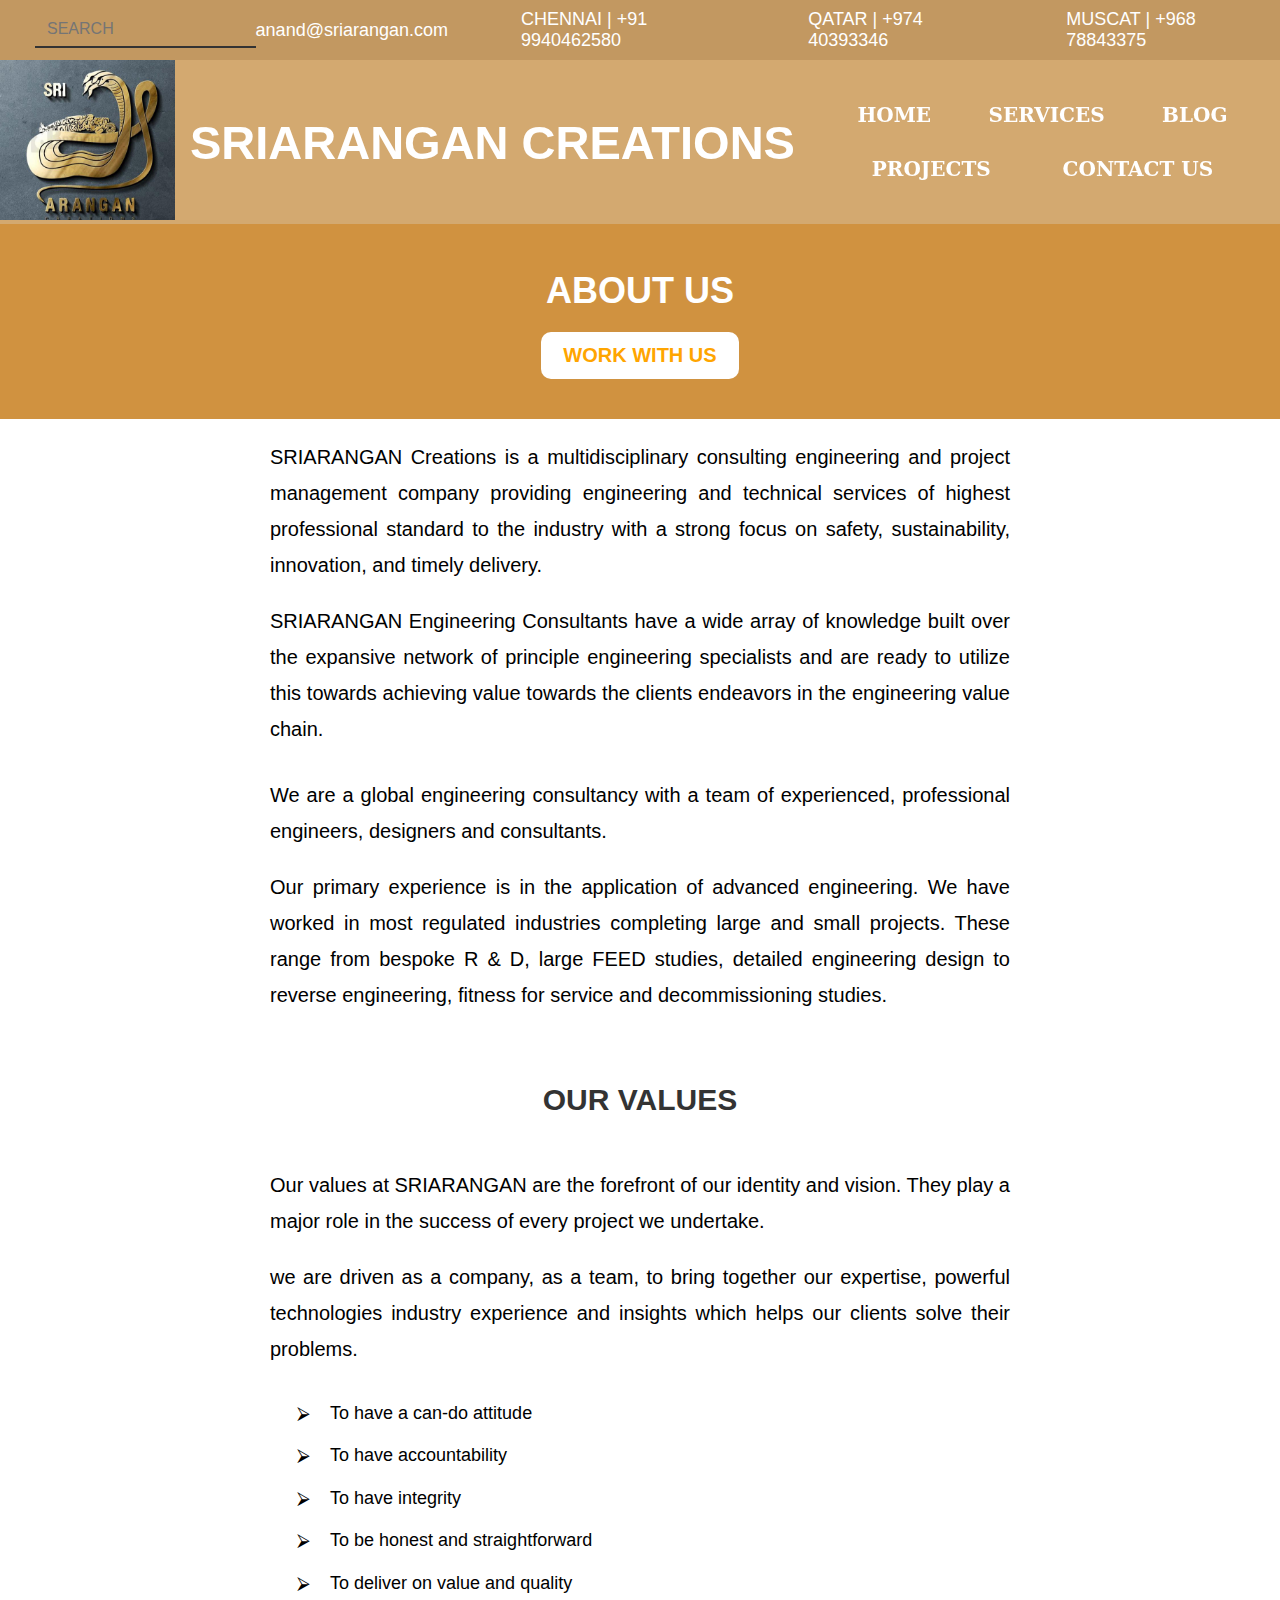
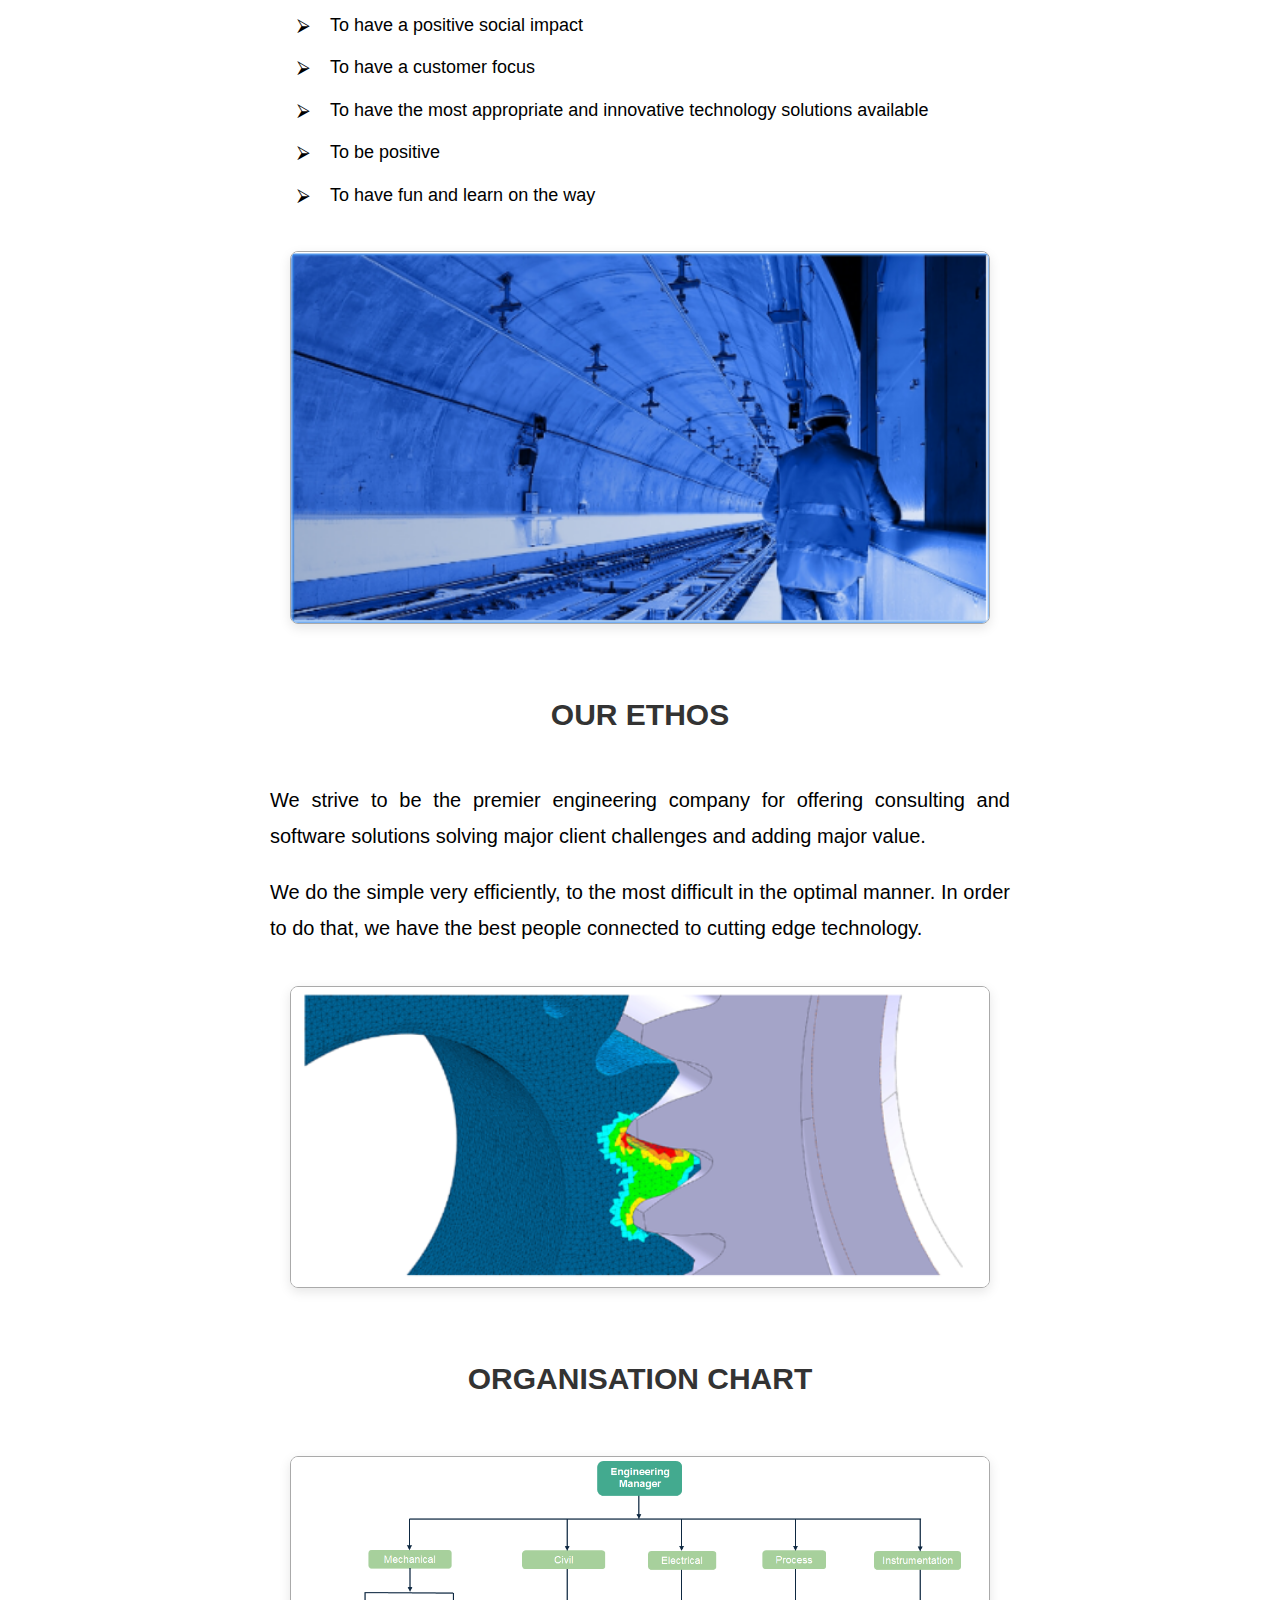
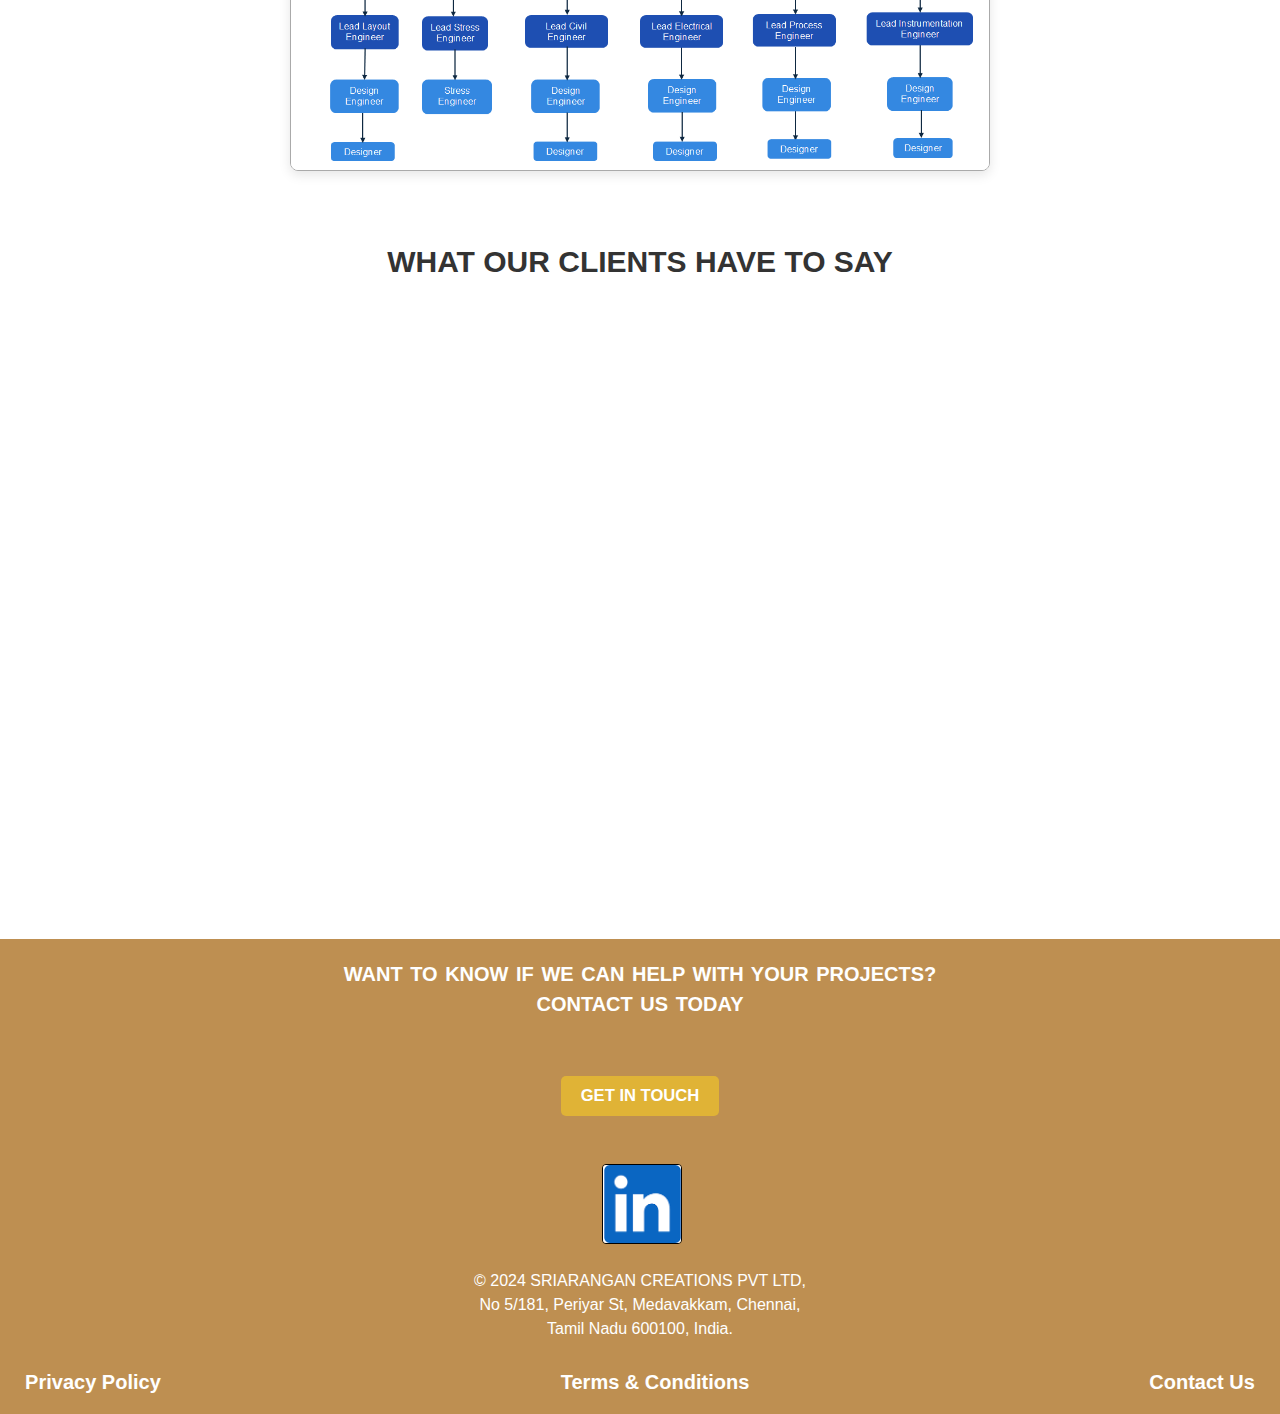
<file: about us.html>
<!doctype html>
<html>
<head>
<meta charset="utf-8">
<title>ABOUT US</title>
<link href="index.css" rel="stylesheet" type="text/css">
</head>
<header class="mainheader-bar">
	<div class="mainheader-search-bar">
	   <div class="search-bar">
		  <input type="text" value placeholder="SEARCH" autocomplete="off">
	   </div>
	   <div class="mainheader-contact"> 
		  <a>anand@sriarangan.com</a>
		  <a>CHENNAI | +91 9940462580</a>
		  <a>QATAR | +974 40393346</a>
          <a>MUSCAT | +968 78843375</a>
		</div>
	</div>
  <div class="second-heading">
	<div class="logo-image"> 
	  <a href="index.html">
		<img src="logo.png" alt="Sri Arangan Logo" id="logopic" />
	  </a>
	</div>
	  <div class="htitle">
		  <h1><a href="index.html">SRIARANGAN CREATIONS</a></h1>
	  </div>	  
	<div id="nav-links" class="nav-links">
		<a href="about us.html">HOME </a>
		<a href="services.html">SERVICES</a>
		<a href="blogs.html">BLOG</a>
		<a href="projects.html">PROJECTS</a>
		<a href="contact.html">CONTACT US</a>
	</div>
  </div>		
</header>	
<body>                                                                 
<div>	
	<div class="common">
		<h2 class="commonpara">ABOUT US</h2>
		<button id="workbutton1"><a href="contact.html">WORK WITH US</a></button>
    </div> 
			<div class="para1" id="aboutstanza1">
				<p>SRIARANGAN Creations is a multidisciplinary consulting engineering and project management company providing engineering and technical services of highest professional standard to the industry with a strong focus on safety, sustainability, innovation, and timely delivery.</p>
				<p>SRIARANGAN Engineering Consultants have a wide array of knowledge built over the expansive network of principle engineering specialists and are ready to utilize this towards achieving value towards the clients endeavors in the engineering value chain.</p>
			</div>
 			<div >
				<div class="para1" id="aboutdisplay">				   
					 <p>We are a global engineering consultancy with a team of experienced, professional engineers, designers and consultants.</p>
				  			  
					  <p>Our primary experience is in the application of advanced engineering. We have worked in most regulated industries completing large and small projects. These range from bespoke R & D, large FEED studies, detailed engineering design to reverse engineering, fitness for service and decommissioning studies.</p>
			   </div>
			</div>		

	   		   <div class="style" id="ourvalues">
					<h2>OUR VALUES</h2>
				</div>
				<div class="para1" id="aboutstanza2">
					<p>Our values at SRIARANGAN are the forefront of our identity and vision. They play a major role in the success of every project we undertake.</p> 
					<p>we are driven as a company, as a team, to bring together our expertise, powerful technologies industry experience and insights which helps our clients solve their problems.</p>
				</div>
				<div class="para1" id="aboutlist">
					<ul>
						<li>To have a can-do attitude</li>
						<li>To have accountability</li>		   
						<li>To have integrity</li>
						<li>To be honest and straightforward</li>
						<li>To deliver on value and quality</li>	
						<li>To have a positive social impact</li>
						<li>To have a customer focus</li>
						<li>To have the most appropriate and innovative technology solutions available</li>	
						<li>To be positive</li>	
						<li>To have fun and learn on the way</li>	
					</ul>		
				</div>
				<div class="single-pictures1" id="aboutpic1">			
					<img src="about.PNG" width="694" height="390" alt="">	
				</div>	

				<div class="style" id="ourethos">
				  <h2>OUR ETHOS</h2>
				</div>
				<div class="para1" id="aboutstanza3">	
				  <p>We strive to be the premier engineering company for offering consulting and software solutions solving major client challenges and adding major value.</p>
				  <p>We do the simple very efficiently, to the most difficult in the optimal manner. In order to do that, we have the best people connected to cutting edge technology.</p>
				</div>

			    <div class="single-pictures1" id="aboutpic2">
				  <img src="about us.PNG" width="694" height="390" alt=""> 
				</div>

				<div class="style" id="organchart">			
				  <h2>ORGANISATION CHART</h2>
				</div>

				<div class="single-pictures1" id="aboutpic3">
				    <img src="organization chart.PNG" width="694" height="390" alt=""/> 
				</div>

				  <div class="style" id="question">
					<h2>WHAT OUR CLIENTS HAVE TO SAY</h2>
				</div>
</div>
				
<footer>
	<div class="mainfooter">
		<div class="get">
				<h4>WANT TO KNOW IF WE CAN HELP WITH YOUR PROJECTS? CONTACT US TODAY</h4>
			<div class="getintouch">   
					<h5><a href="contact.html">GET IN TOUCH</a></h5>
			</div>
		</div> 
									  
			<div class="footer1">
					<a><img src="linked in.png" width="162" height="159" alt="Company Logo" id="cmpnylogopic"/></a>
			</div>  

			<div class="footer2">
				<div class="footer-address">
				  <p>&copy; 2024 SRIARANGAN CREATIONS PVT LTD,<br>
				  No 5/181, Periyar St, Medavakkam, Chennai,<br>
				  Tamil Nadu 600100, India.</p>
				</div>

				<div class="footer-links">
				  <a class="footer3" href="#">Privacy Policy</a>
				  <a class="footer3" href="#">Terms & Conditions</a>
				  <a class="footer3" href="contact.html">Contact Us</a>
				</div>
			</div>
	</div>
</footer>

</body>
</html>
</file>
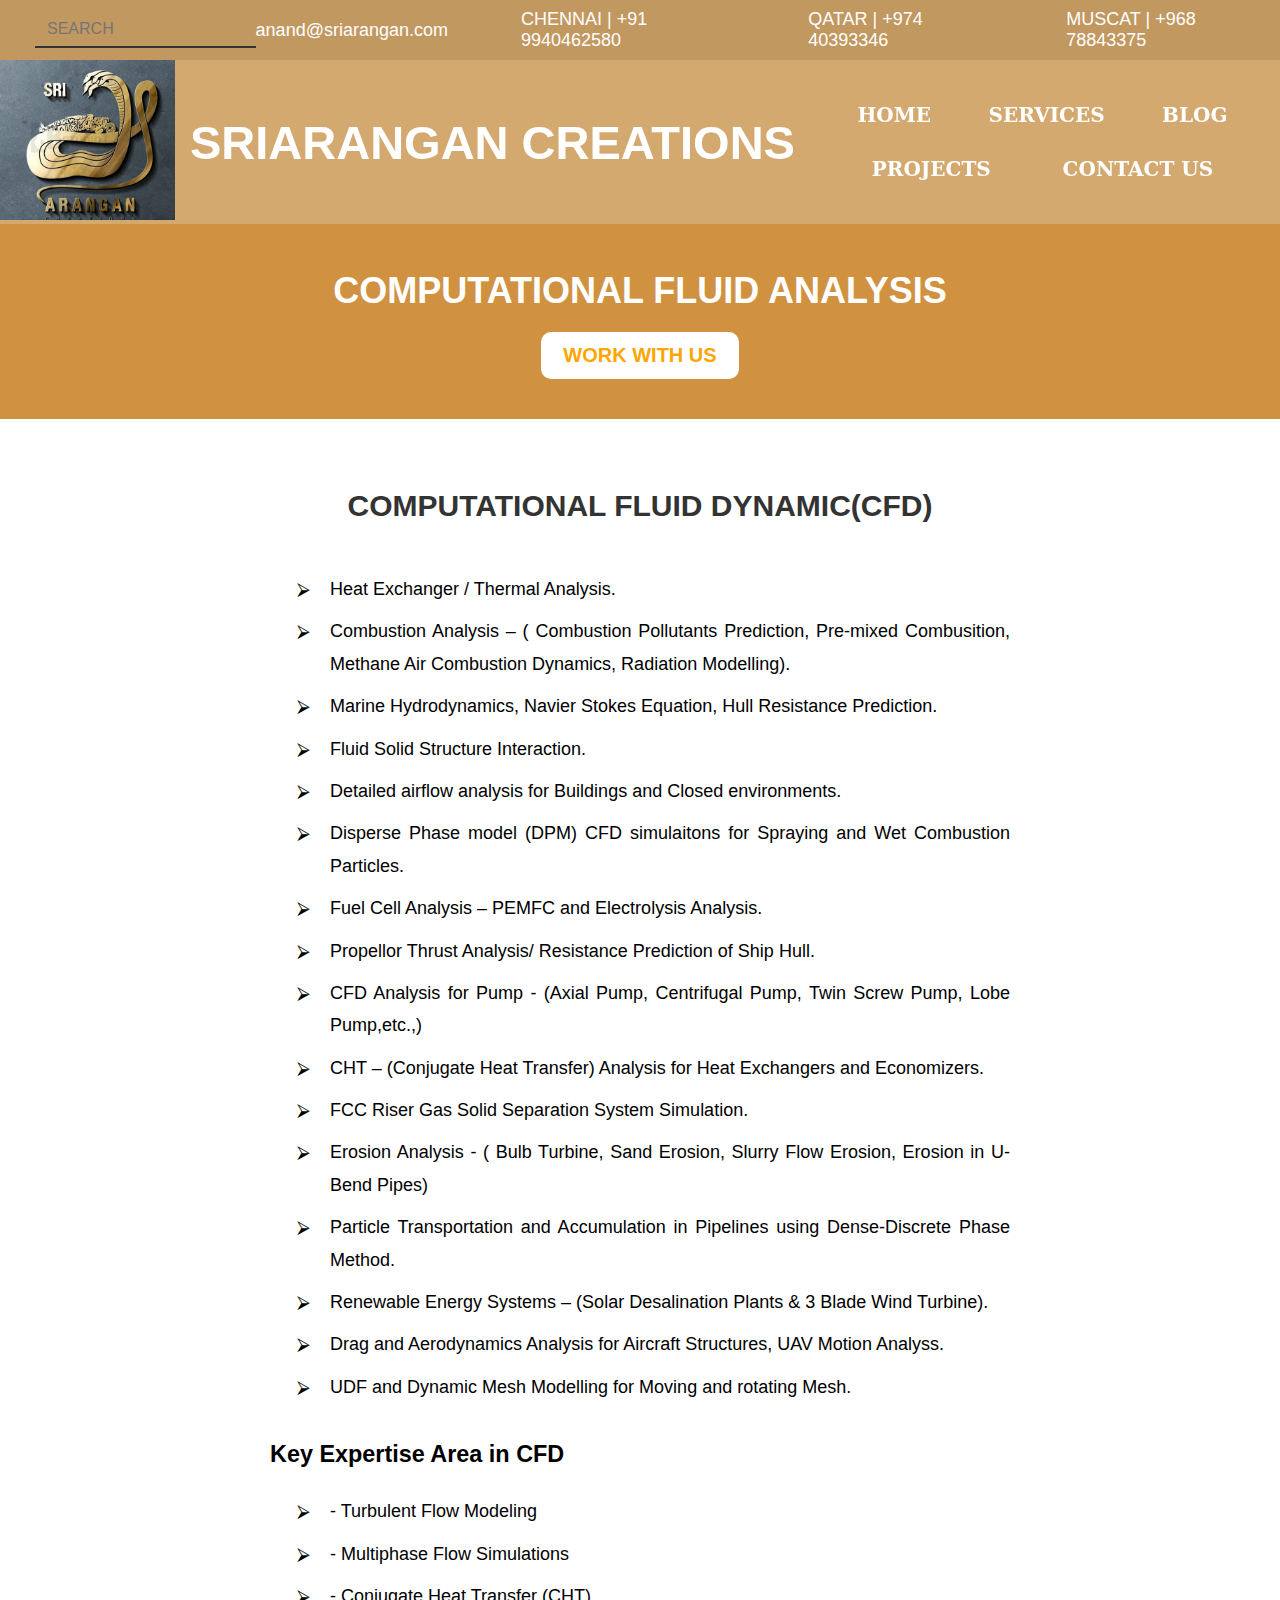
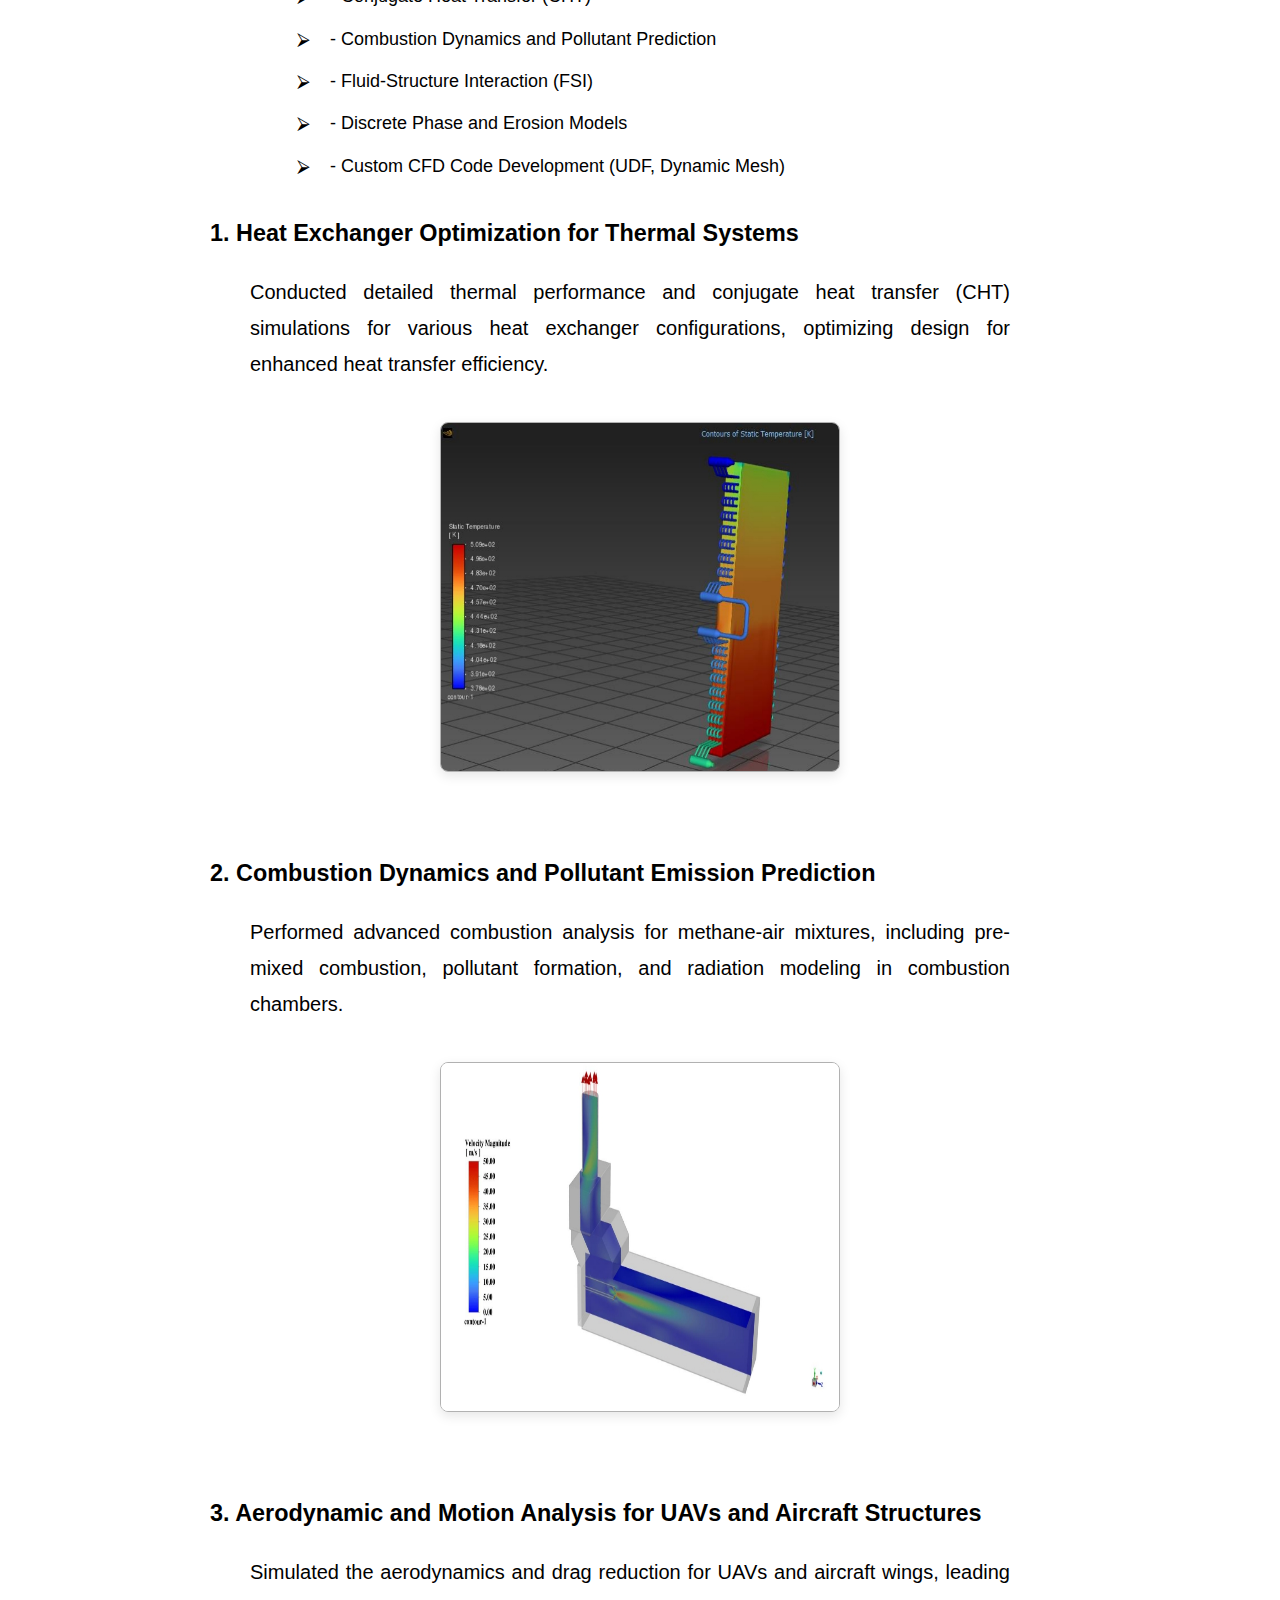
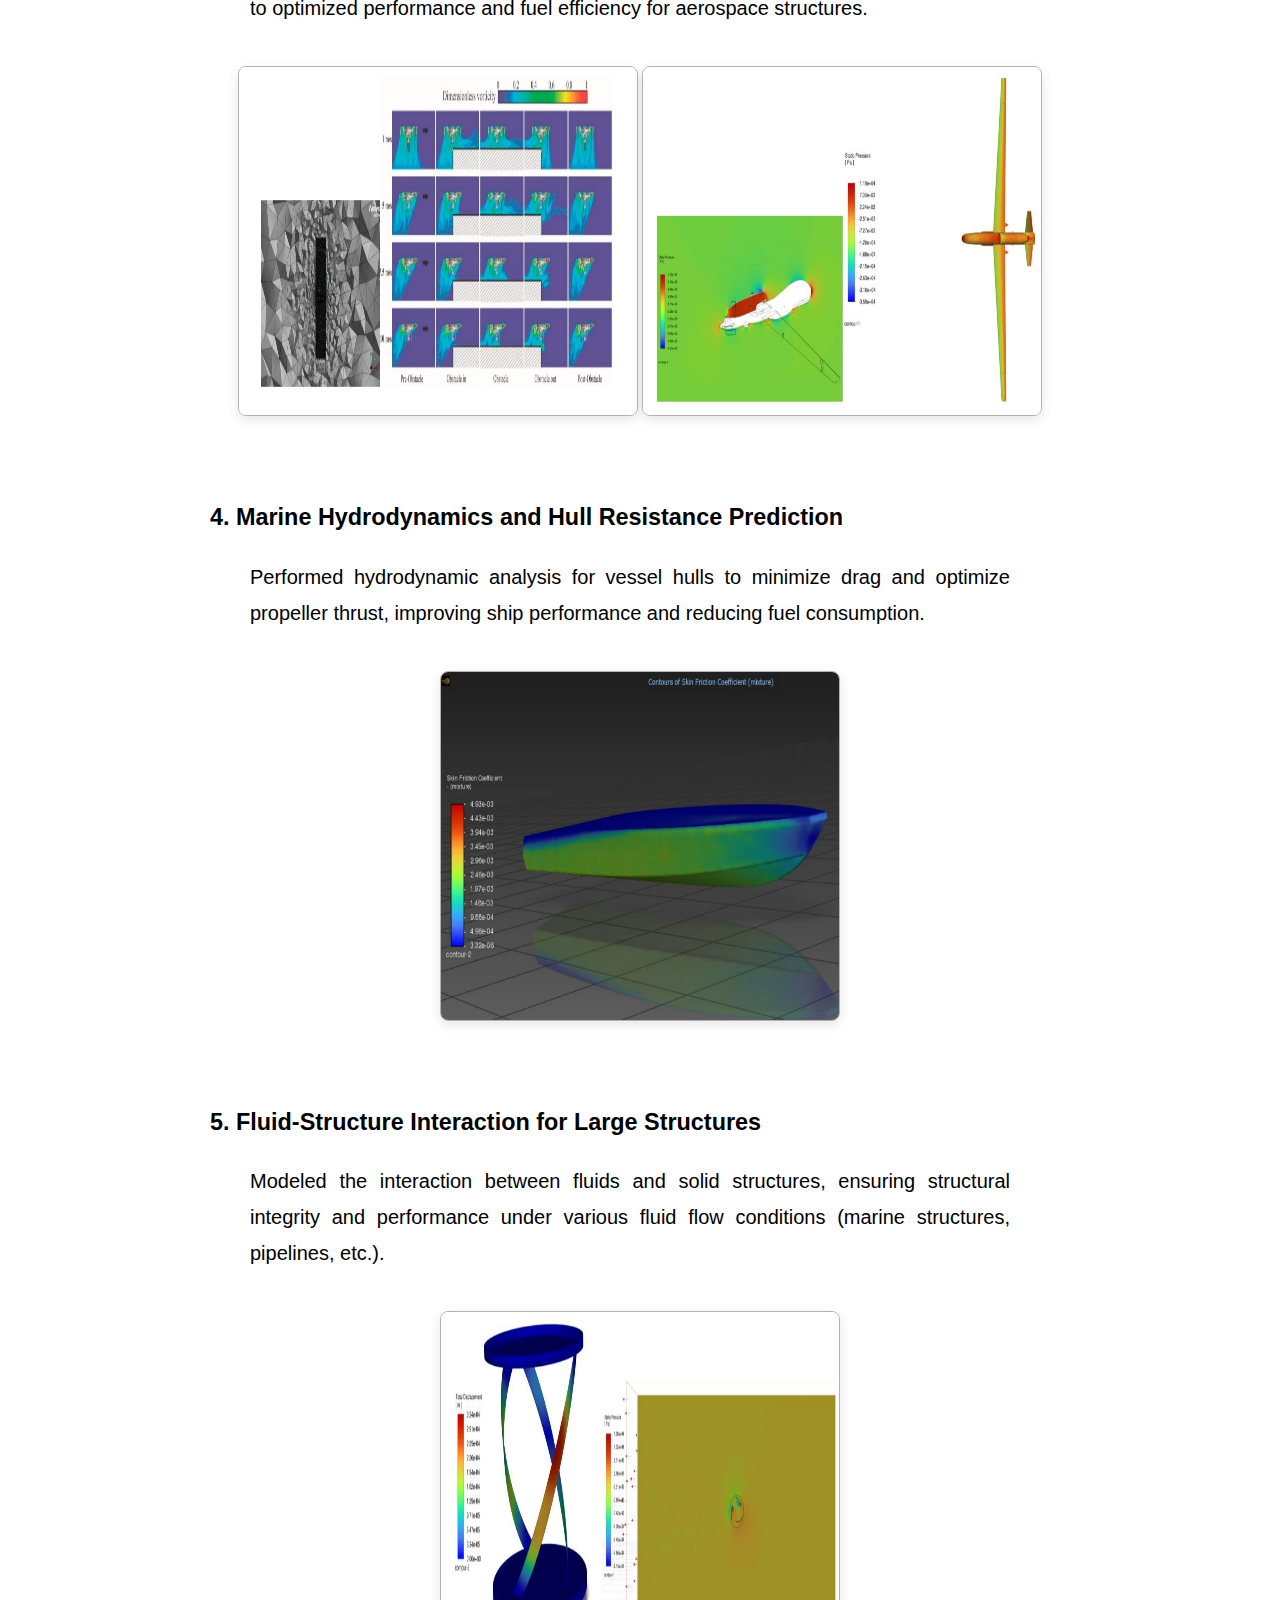
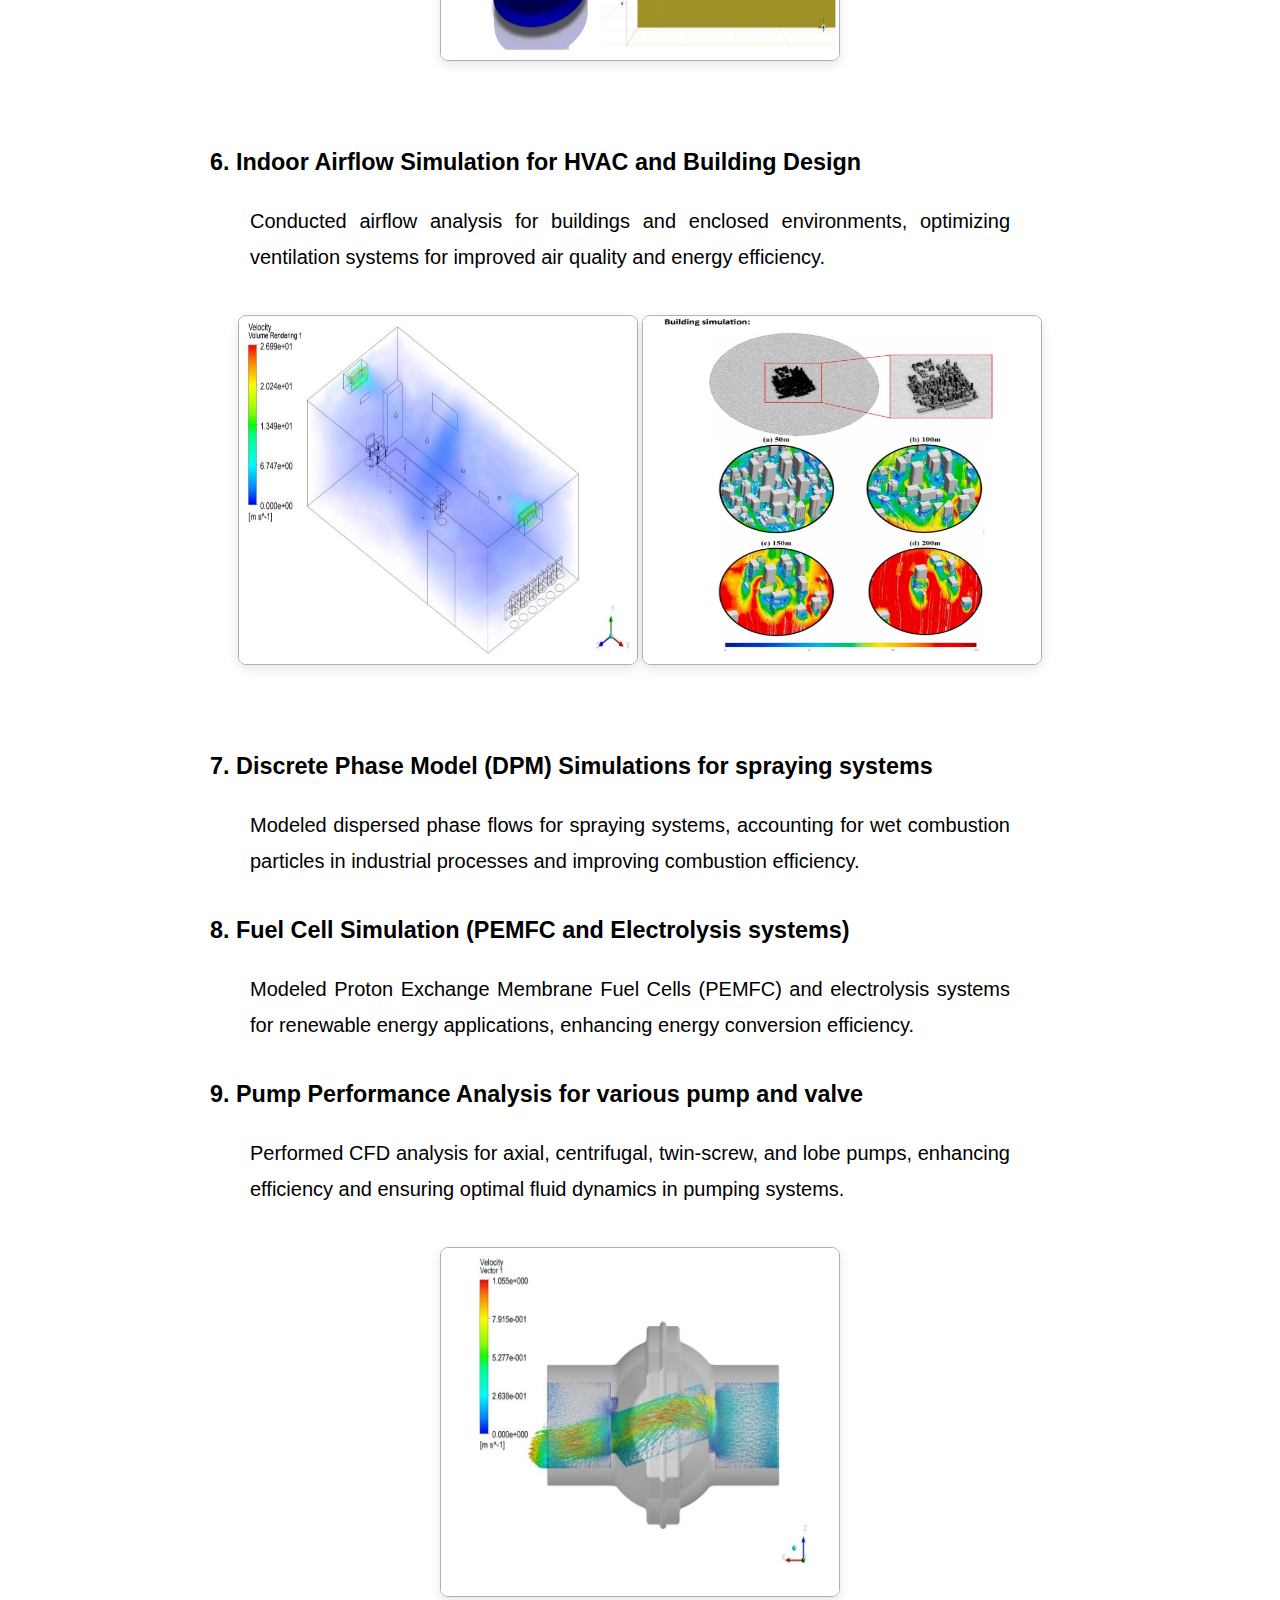
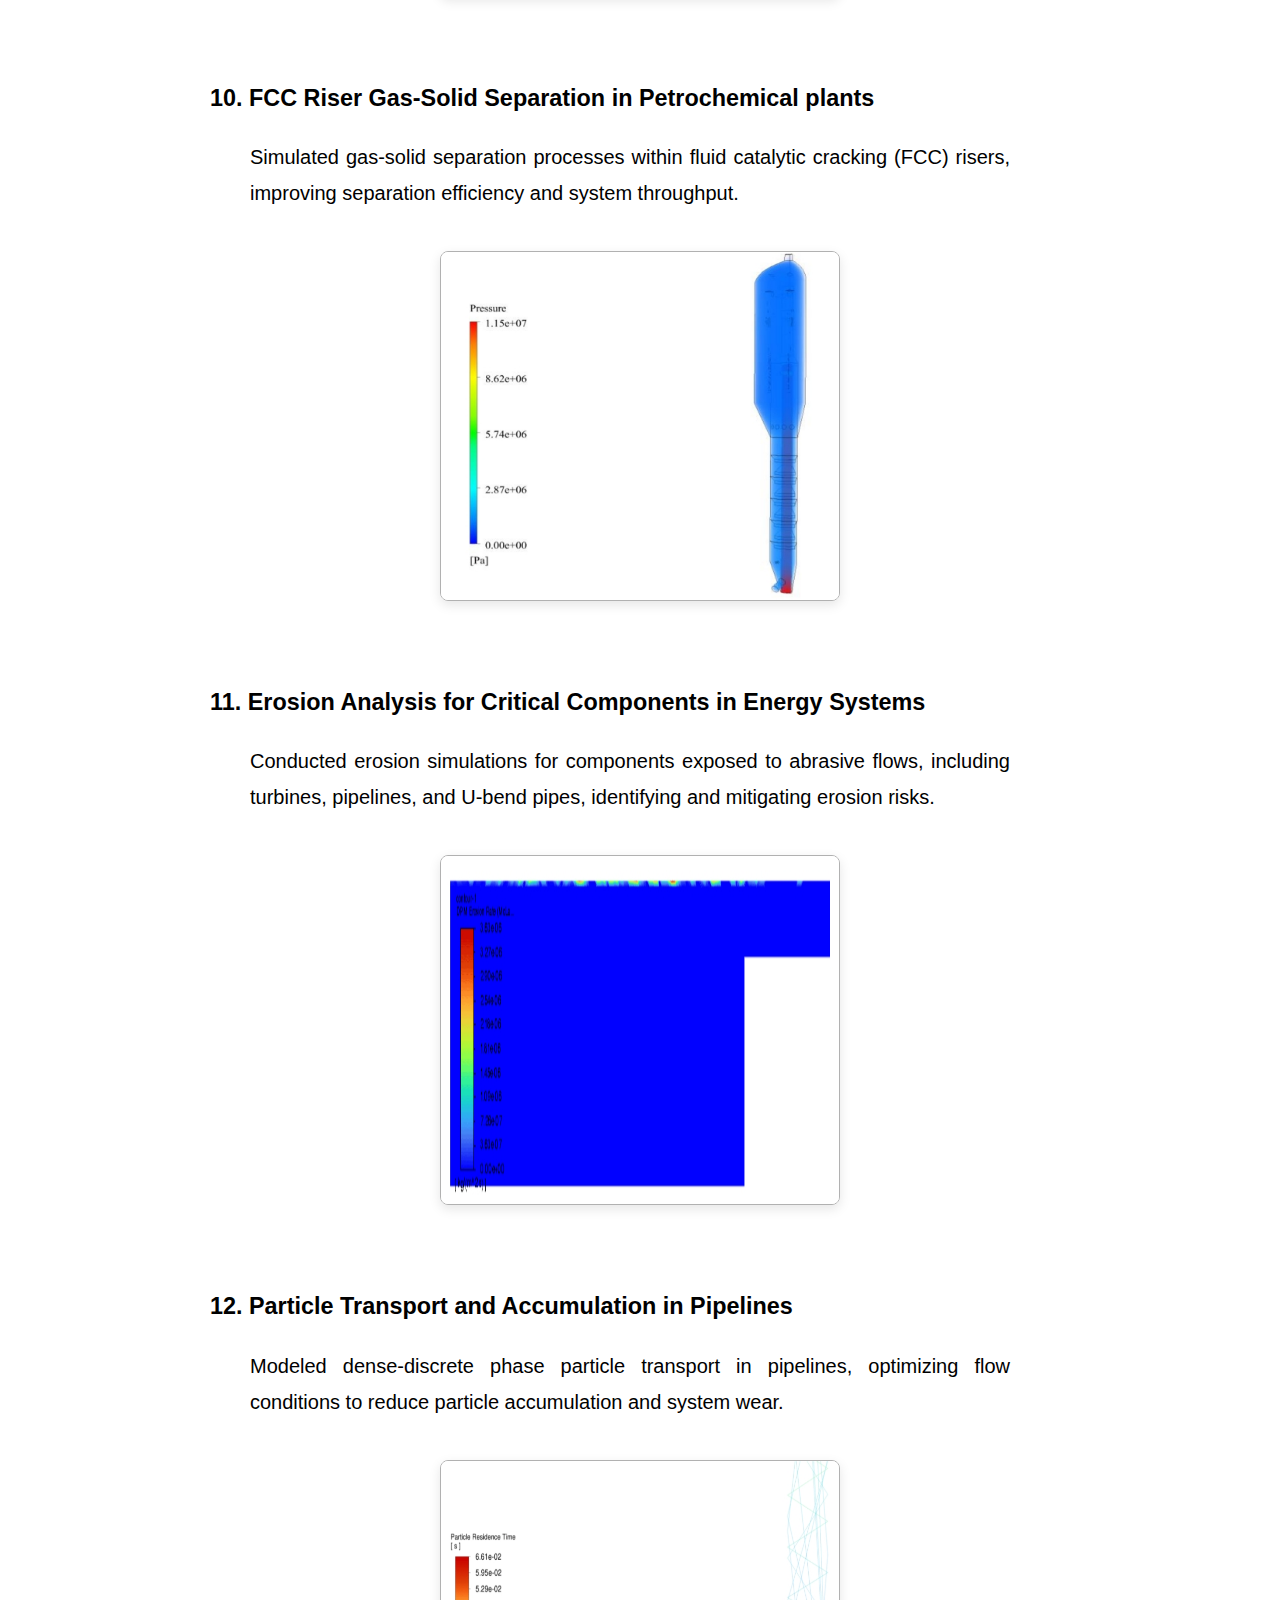
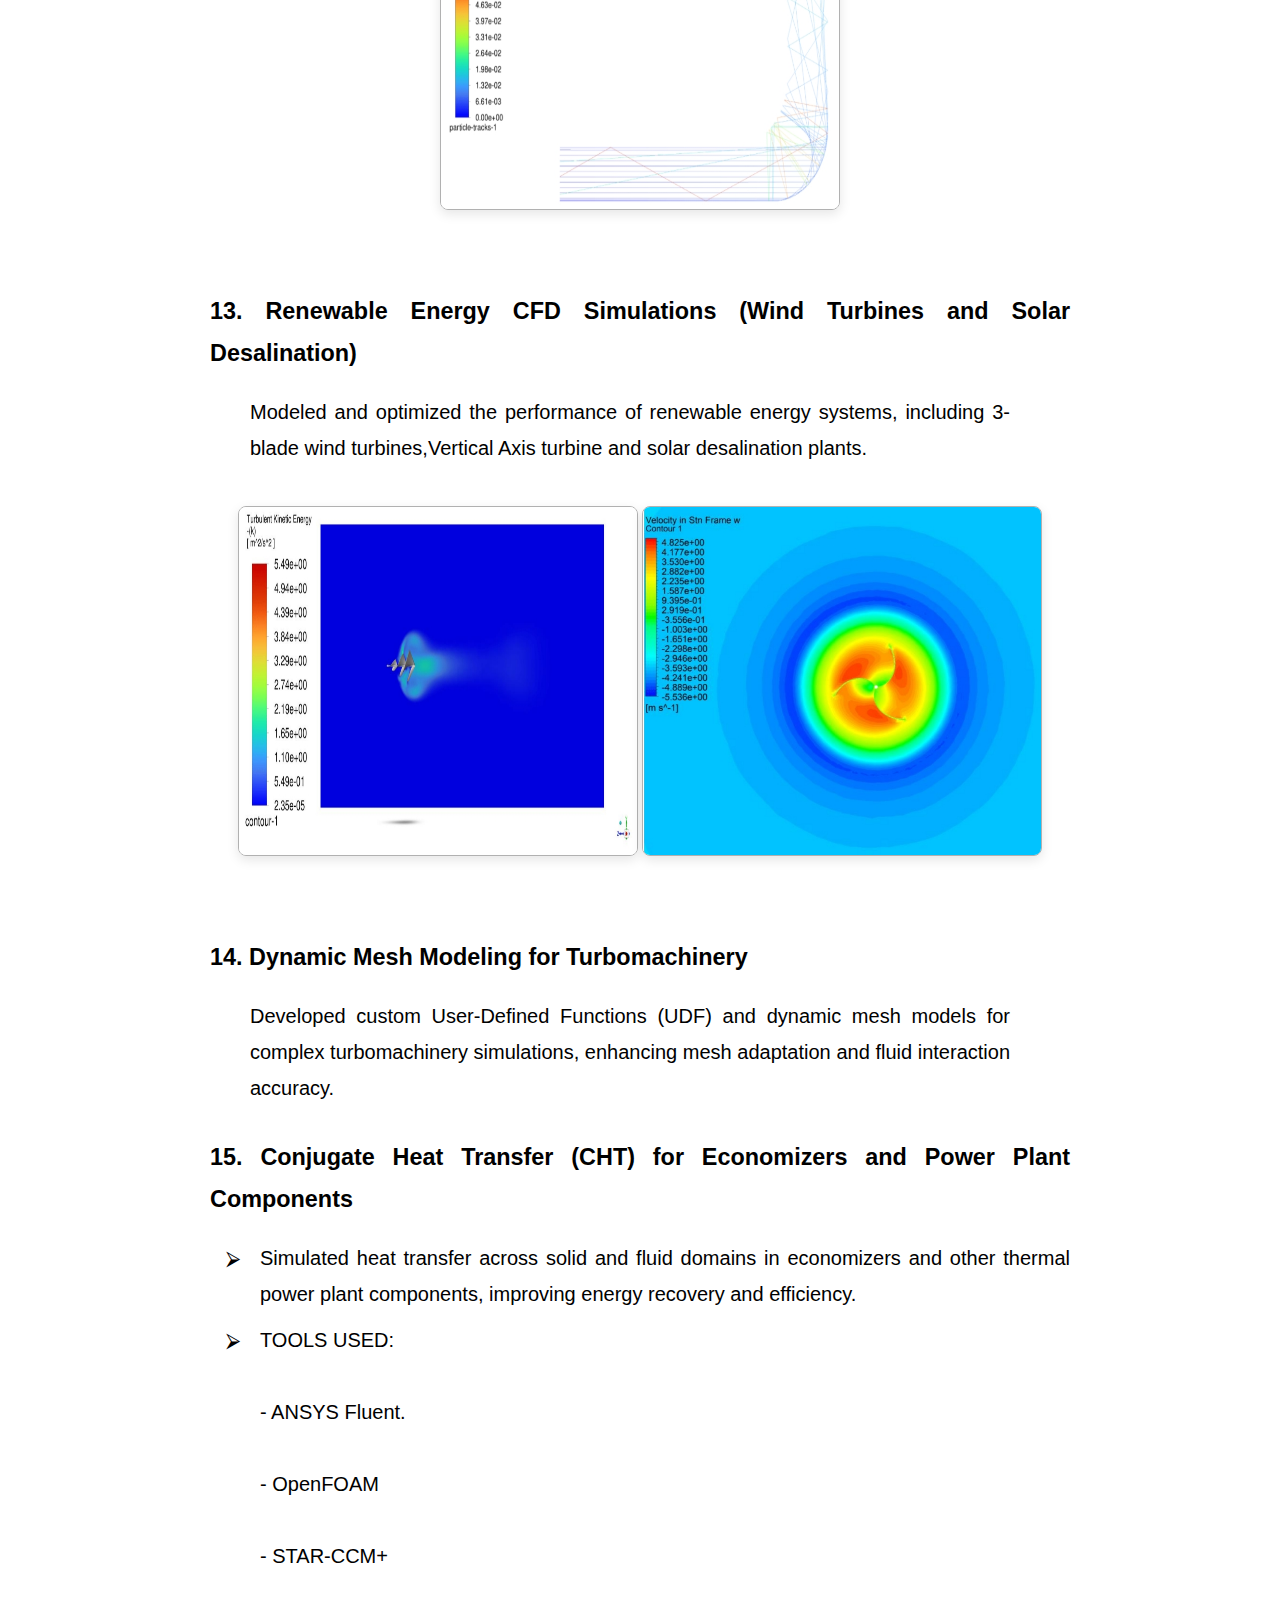
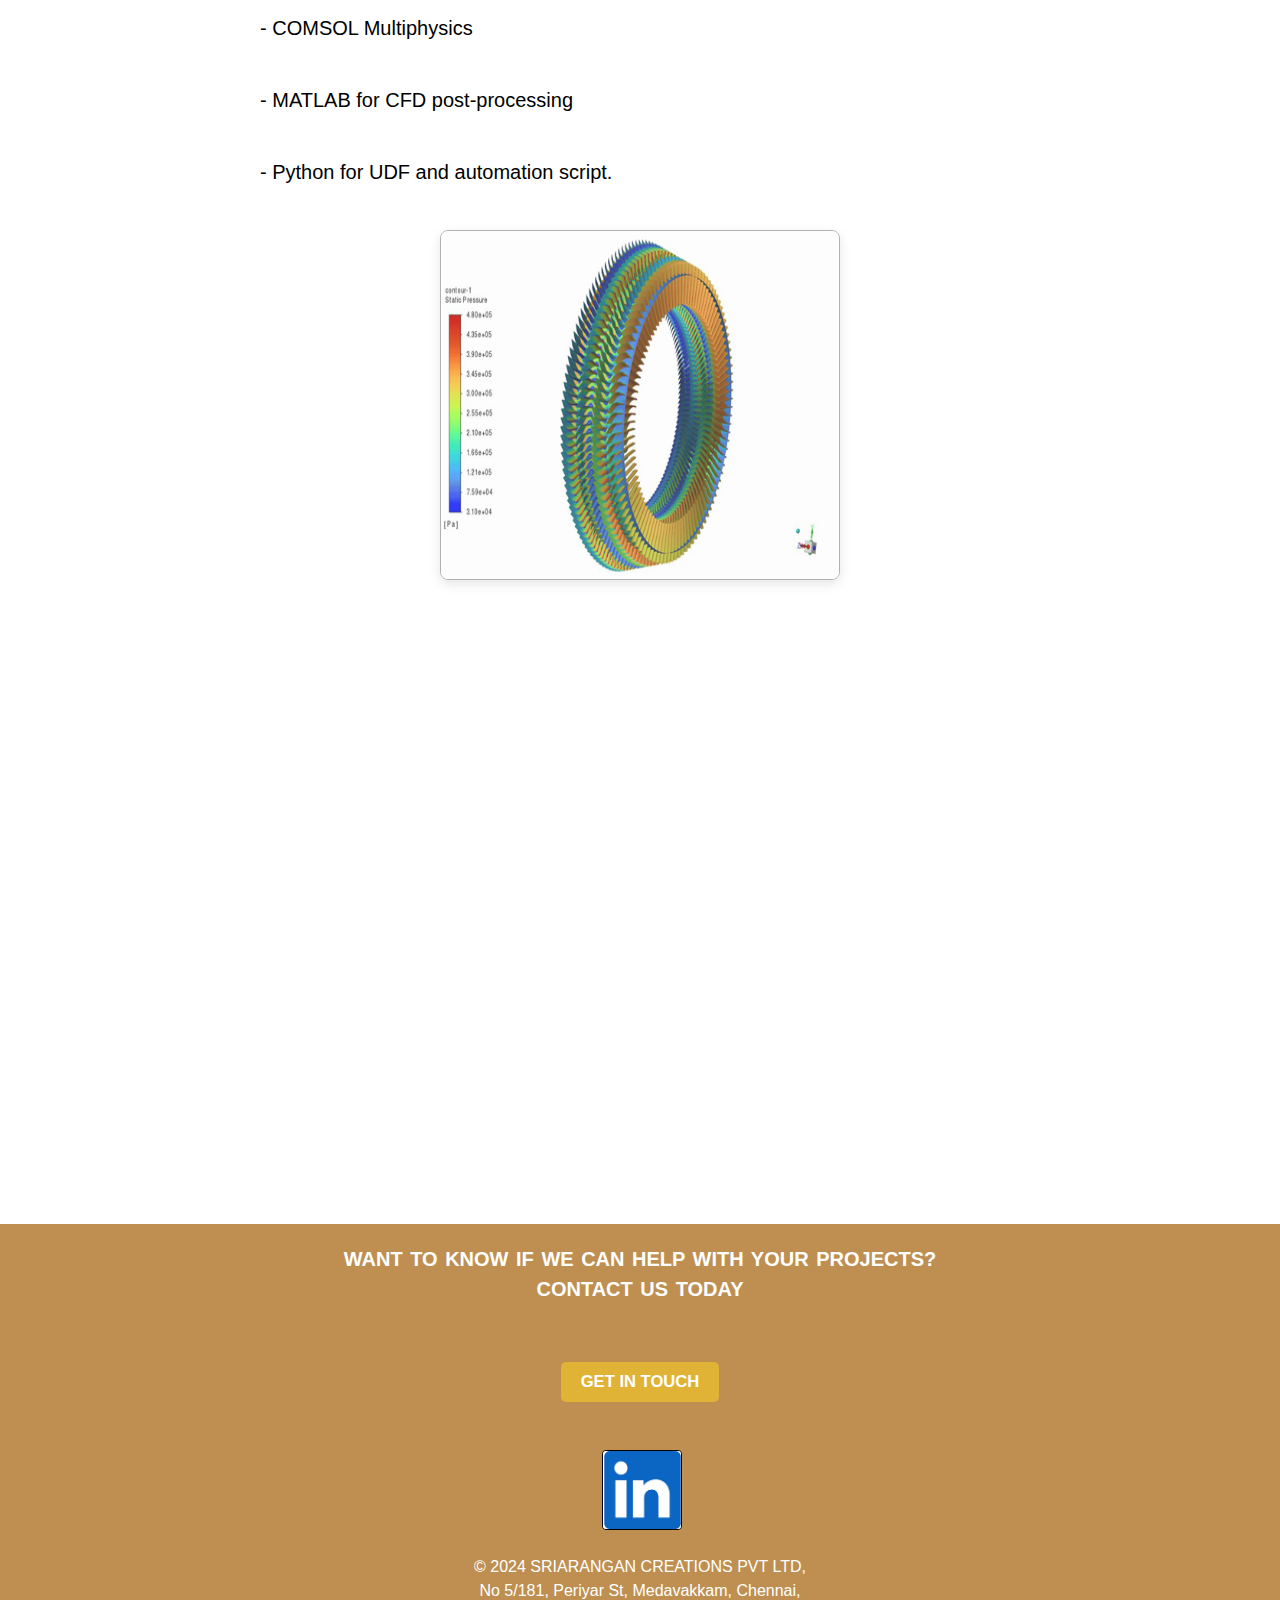
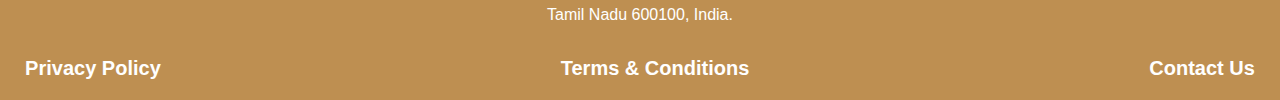
<file: cfd.html>
<!doctype html>
<html>
<head>
<meta charset="utf-8">
<title>CFD</title>
<link href="index.css" rel="stylesheet" type="text/css">
</head>
<header class="mainheader-bar">
	<div class="mainheader-search-bar">
	   <div class="search-bar">
		  <input type="text" value placeholder="SEARCH" autocomplete="off">
	   </div>
	   <div class="mainheader-contact"> 
		  <a>anand@sriarangan.com</a>
		  <a>CHENNAI | +91 9940462580</a>
				<a>QATAR | +974 40393346</a>
        <a>MUSCAT | +968 78843375</a>
		  </div>
	</div>
  <div class="second-heading">
	<div class="logo-image">
	  <a href="index.html">
		<img src="logo.png" alt="Sri Arangan Logo" id="logopic" />
	  </a>
	</div>
	  <div class="htitle">
		  <h1><a href="index.html">SRIARANGAN CREATIONS</a></h1>
	  </div>
	  
  <div id="nav-links" class="nav-links">
	 <a href="about us.html">HOME </a>
	 <a href="services.html">SERVICES</a>
	 <a href="blogs.html">BLOG</a>
	 <a href="projects.html">PROJECTS</a>
	 <a href="contact.html">CONTACT US</a>
  </div>
  </div>		
</header>
<body>    
<div>
  <div class="common">
    <h2 class="commonpara">COMPUTATIONAL FLUID ANALYSIS</h2>
    <button id="workbutton1"><a href="contact.html">WORK WITH US</a></button>
  </div> 
        <div class="style" id="cfdlista">         
            <h2>COMPUTATIONAL FLUID DYNAMIC(CFD)</h2>
        </div>
        <div class="para1" id="cfdlista">
            <div id="cfdlist1">
              <ul>
                <li>Heat Exchanger / Thermal Analysis.</li>
                <li>Combustion Analysis – ( Combustion Pollutants Prediction, Pre-mixed Combusition, Methane Air Combustion Dynamics, Radiation Modelling).</li>
                <li>Marine Hydrodynamics, Navier Stokes Equation, Hull Resistance Prediction.</li>
                <li>Fluid Solid Structure Interaction.</li>
                <li>Detailed airflow analysis for Buildings and Closed environments.</li>
                <li>Disperse Phase model (DPM) CFD simulaitons for Spraying and Wet Combustion Particles.</li>
                <li>Fuel Cell Analysis – PEMFC and Electrolysis Analysis.</li>
                <li>Propellor Thrust Analysis/ Resistance Prediction of Ship Hull.</li>
                <li>CFD Analysis for Pump - (Axial Pump, Centrifugal Pump, Twin Screw Pump, Lobe Pump,etc.,)</li>
                <li>CHT – (Conjugate Heat Transfer) Analysis for Heat Exchangers and Economizers.</li>
                <li>FCC Riser Gas Solid Separation System Simulation.</li>
                <li>Erosion Analysis - ( Bulb Turbine, Sand Erosion, Slurry Flow Erosion, Erosion in U- Bend Pipes)</li>
                <li>Particle Transportation and Accumulation in Pipelines using Dense-Discrete Phase Method.</li>
                <li>Renewable Energy Systems – (Solar Desalination Plants & 3 Blade Wind Turbine).</li>
                <li>Drag and Aerodynamics Analysis for Aircraft Structures, UAV Motion Analyss.</li>
                <li>UDF and Dynamic Mesh Modelling for Moving and rotating Mesh.</li>
              </ul>
            </div>
          </div>
          <div class="para1" id="cfdlistb">
            <div>
              <h3>Key Expertise Area in CFD</h3>
            </div>
              <div id="cfdlist2">
                <ul>
                  <li> - Turbulent Flow Modeling</li>
                  <li> - Multiphase Flow Simulations</li>
                  <li> - Conjugate Heat Transfer (CHT)</li>
                  <li> - Combustion Dynamics and Pollutant Prediction</li>
                  <li> - Fluid-Structure Interaction (FSI)</li>
                  <li> - Discrete Phase and Erosion Models</li>
                  <li> - Custom CFD Code Development (UDF, Dynamic Mesh)</li>
                </ul>
              </div>
          </div>

          <div class="stylish" id="heat">
             <h3 class="cfdseg">1. Heat Exchanger Optimization for Thermal Systems</h3>
            <div>
              <p>Conducted detailed thermal performance and conjugate heat transfer (CHT) simulations for various heat exchanger configurations, optimizing design for enhanced heat transfer efficiency.</p>
            </div>
          </div>
          <div class="single-pictures">
                <img src="heatexchanger.jpeg" width="600" height="300" alt="" > <br><br/><br>
          </div>
          <div class="stylish" id="combustion">
            <h3 class="cfdseg">2. Combustion Dynamics and Pollutant Emission Prediction</h3>
            <div>
              <p>Performed advanced combustion analysis for methane-air mixtures, including pre-mixed combustion, pollutant formation, and radiation modeling in combustion chambers.</p>
            </div>
          </div>
          <div class="single-pictures">
                <img src="dynamics and pollutant.jpeg" width="960" height="524" alt="" ><br><br/><br>
          </div>
          <div class="stylish" id="aerodynamic">
             <h3 class="cfdseg">3. Aerodynamic and Motion Analysis for UAVs and Aircraft Structures</h3>
            <div>
              <p>Simulated the aerodynamics and drag reduction for UAVs and aircraft wings, leading to optimized performance and fuel efficiency for aerospace structures.</p>
            </div>
          </div>
          <div class="single-pictures">
                <img src="Aerodynamic.jpeg" width="1218" height="577" alt="" >
                <img src="Aerodynamic2.jpeg" width="1213" height="692" alt=""><br><br/><br>
          </div>
          <div class="stylish" id="marinehydro">
              <h3 class="cfdseg">4. Marine Hydrodynamics and Hull Resistance Prediction</h3>
            <div>
                <p>Performed hydrodynamic analysis for vessel hulls to minimize drag and optimize propeller thrust, improving ship performance and reducing fuel consumption.</p>
            </div>
          </div>
          <div class="single-pictures">
                 <img src="marine hydrodynamics.jpeg" width="1086" height="707" alt="" ><br><br/><br>
          </div>
          <div class="stylish" id="fluid">
             <h3 class="cfdseg">5. Fluid-Structure Interaction for Large Structures</h3>
            <div>
              <p>Modeled the interaction between fluids and solid structures, ensuring structural integrity and performance under various fluid flow conditions (marine structures, pipelines, etc.).</p>
            </div>
          </div>
          <div class="single-pictures">
               <img src="fluid structure.jpeg" width="1220" height="449" alt="" ><br><br/><br>
          </div>    
          <div class="stylish" id="indoorHVAC">
            <h3 class="cfdseg">6. Indoor Airflow Simulation for HVAC and Building Design</h3>
          <div>
            <p>Conducted airflow analysis for buildings and enclosed environments, optimizing ventilation systems for improved air quality and energy efficiency.</p>
          </div>
          </div>
          <div class="single-pictures">
                <img src="indoor airflow.jpeg" width="1367" height="846" alt="">
                <img src="indoor airflow2.jpeg" width="1087" height="1402" alt=""><br><br/><br>
          </div>
          <div class="stylish" id="dpmsystem">
             <h3 class="cfdseg">7. Discrete Phase Model (DPM) Simulations for spraying systems</h3>
            <div>
              <p>Modeled dispersed phase flows for spraying systems, accounting for wet combustion particles in industrial processes and improving combustion efficiency.</p>
            </div>
          </div>

          <div class="stylish" id="fuelcell">
              <h3 class="cfdseg">8. Fuel Cell Simulation (PEMFC and Electrolysis systems)</h3>
            <div>
              <p>Modeled Proton Exchange Membrane Fuel Cells (PEMFC) and electrolysis systems for renewable energy applications, enhancing energy conversion efficiency.</p>
            </div>
          </div>

          <div class="stylish" id="pumpvalve">
              <h3 class="cfdseg">9. Pump Performance Analysis for various pump and valve</h3>
            <div>
              <p>Performed CFD analysis for axial, centrifugal, twin-screw, and lobe pumps, enhancing efficiency and ensuring optimal fluid dynamics in pumping systems.</p>
            </div>
          </div>
          <div class="single-pictures">
                    <img src="pump performance analysis.jpeg" width="772" height="542" alt=""><br><br/><br>
          </div>
          <div class="stylish" id="fccriser">
              <h3 class="cfdseg">10. FCC Riser Gas-Solid Separation in Petrochemical plants</h3>
            <div>
              <p>Simulated gas-solid separation processes within fluid catalytic cracking (FCC) risers, improving separation efficiency and system throughput.</p>
            </div>
          </div>
          <div class="single-pictures">
                    <img src="FCC riser.jpeg" width="620" height="582" alt=""><br><br/><br>
          </div>
          <div class="stylish" id="eroanalysis">
              <h3 class="cfdseg">11. Erosion Analysis for Critical Components in Energy Systems</h3>
            <div>
              <p>Conducted erosion simulations for components exposed to abrasive flows, including turbines, pipelines, and U-bend pipes, identifying and mitigating erosion risks.</p>
            </div>
          </div>
          <div class="single-pictures">
                  <img src="erosion analysis.jpeg" width="877" height="294" alt=""><br><br/><br>
          </div>
          <div class="stylish">
              <h3 class="cfdseg">12. Particle Transport and Accumulation in Pipelines</h3>
            <div>
              <p>Modeled dense-discrete phase particle transport in pipelines, optimizing flow conditions to reduce particle accumulation and system wear.</p>
            </div>
          </div>
          <div class="single-pictures">
                    <img src="particle transport.jpeg" width="683" height="512" alt=""><br><br/><br>
          </div>
          <div class="stylish" id="renewble">
              <h3 class="cfdseg">13. Renewable Energy CFD Simulations (Wind Turbines and Solar Desalination)</h3>
            <div>
              <p>Modeled and optimized the performance of renewable energy systems, including 3-blade wind turbines,Vertical Axis turbine and solar desalination plants.</p>
            </div>
          </div>
          <div class="single-pictures">
                <img src="renewableenergy CFD.jpeg" width="812" height="408" alt="">
                <img src="renewable2energy CFD.jpeg" width="488" height="423" alt=""><br><br/><br>
          </div>
          <div class="stylish" id="turbomachinery">
              <h3 class="cfdseg">14. Dynamic Mesh Modeling for Turbomachinery</h3>
            <div>
              <p>Developed custom User-Defined Functions (UDF) and dynamic mesh models for complex turbomachinery simulations, enhancing mesh adaptation and fluid interaction accuracy.</p>
            </div>
          </div>
          
          <div class="stylish" id="chteconomiz">
              <h3 class="cfdseg">15. Conjugate Heat Transfer (CHT) for Economizers and Power Plant Components</h3>
            <div id="cfdlist3">
              <ul>
                <li>Simulated heat transfer across solid and fluid domains in economizers and other thermal power plant components, improving energy recovery and efficiency.</li>
                <li>TOOLS USED:<br></br>
                - ANSYS Fluent.<br></br>
                - OpenFOAM<br></br>
                - STAR-CCM+<br></br>
                - COMSOL Multiphysics<br></br>
                - MATLAB for CFD post-processing<br></br>
                - Python for UDF and automation script.</li>
              </ul>
            </div>
          </div>
        <div class="single-pictures">
                <img src="cfd pic.png" width="594" height="380" alt="" class="pic1">
        </div>
</div>

<footer>
  <div class="mainfooter">
		<div class="get">
				<h4>WANT TO KNOW IF WE CAN HELP WITH YOUR PROJECTS? CONTACT US TODAY</h4>
			<div class="getintouch">   
					<h5><a href="contact.html">GET IN TOUCH</a></h5>
			</div>
		</div> 
									  
			<div class="footer1">
					<a><img src="linked in.png" width="162" height="159" alt="Company Logo" id="cmpnylogopic"/></a>
			</div>  

			<div class="footer2">
				<div class="footer-address">
				  <p>&copy; 2024 SRIARANGAN CREATIONS PVT LTD,<br>
				  No 5/181, Periyar St, Medavakkam, Chennai,<br>
				  Tamil Nadu 600100, India.</p>
				</div>

				<div class="footer-links">
				  <a class="footer3" href="#">Privacy Policy</a>
				  <a class="footer3" href="#">Terms & Conditions</a>
				  <a class="footer3" href="contact.html">Contact Us</a>
				</div>
      </div>
	</div>
</footer>

</body>
</html>
</file>
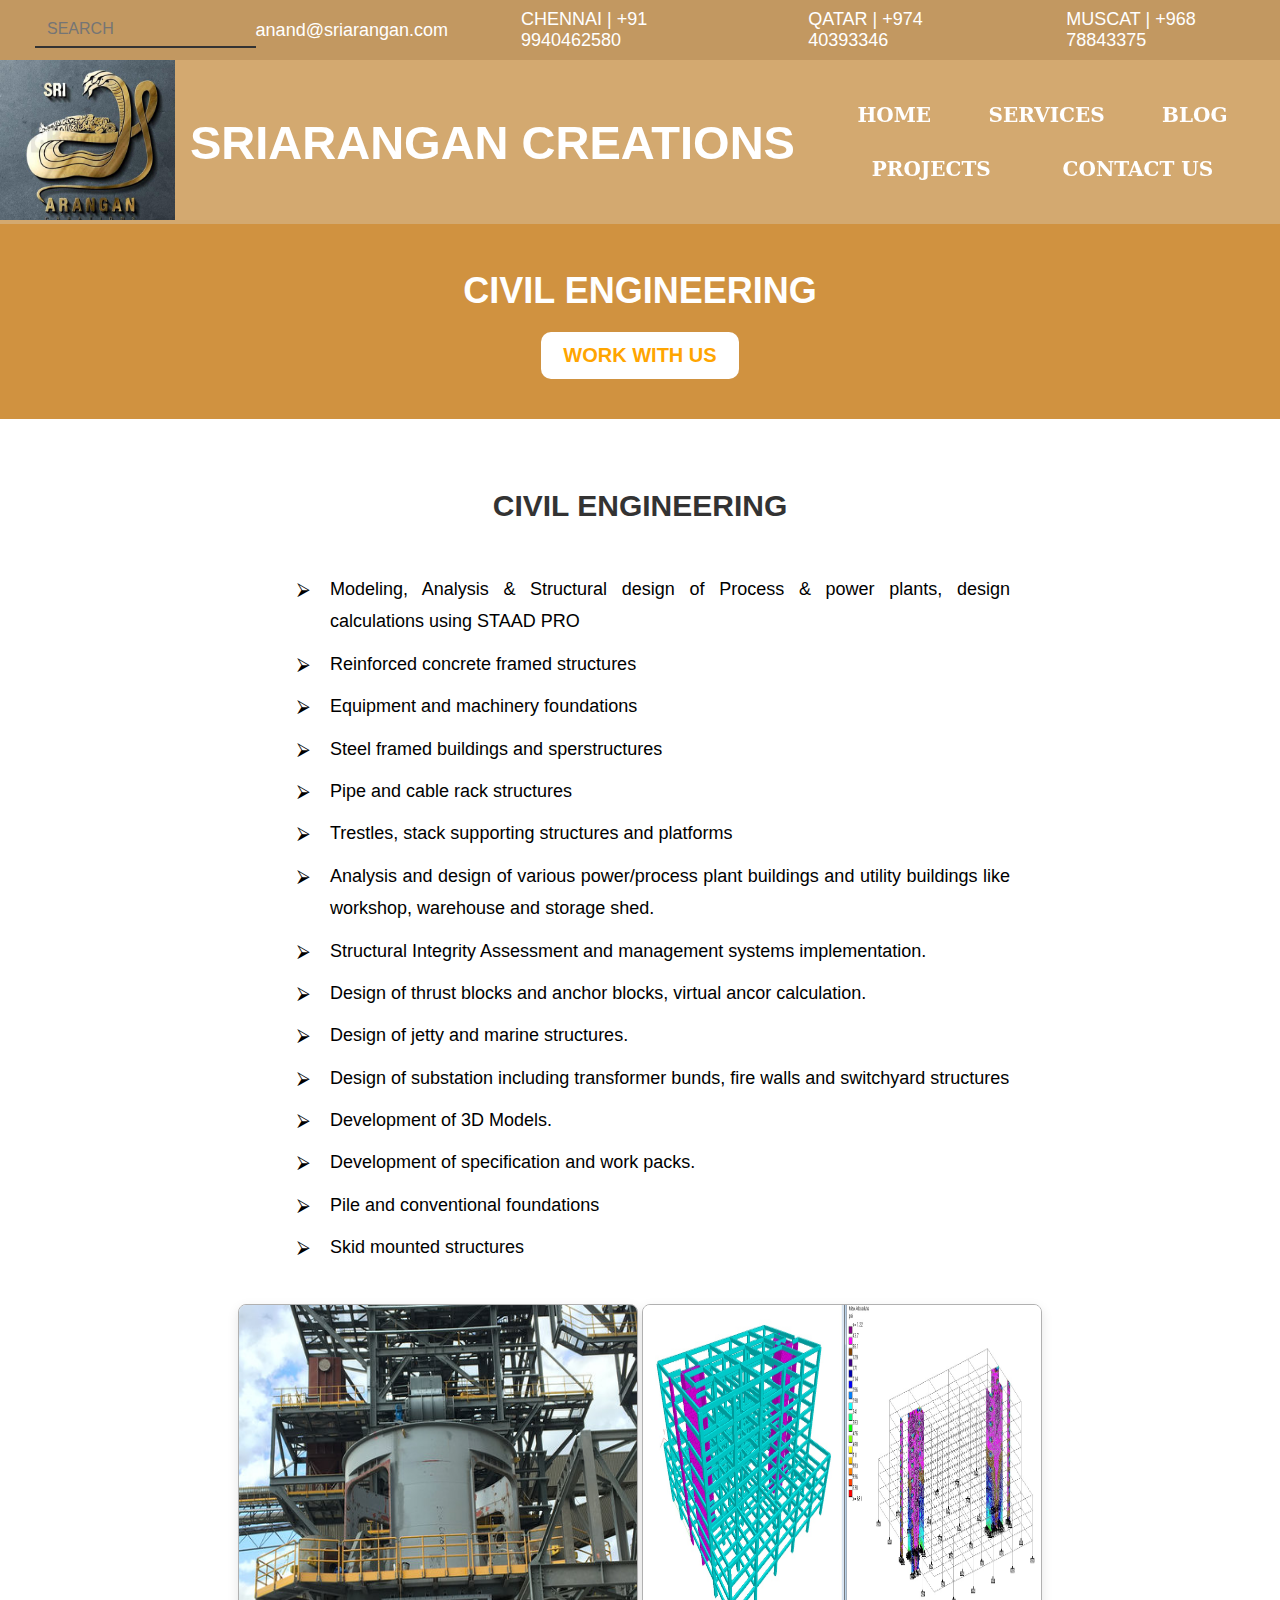
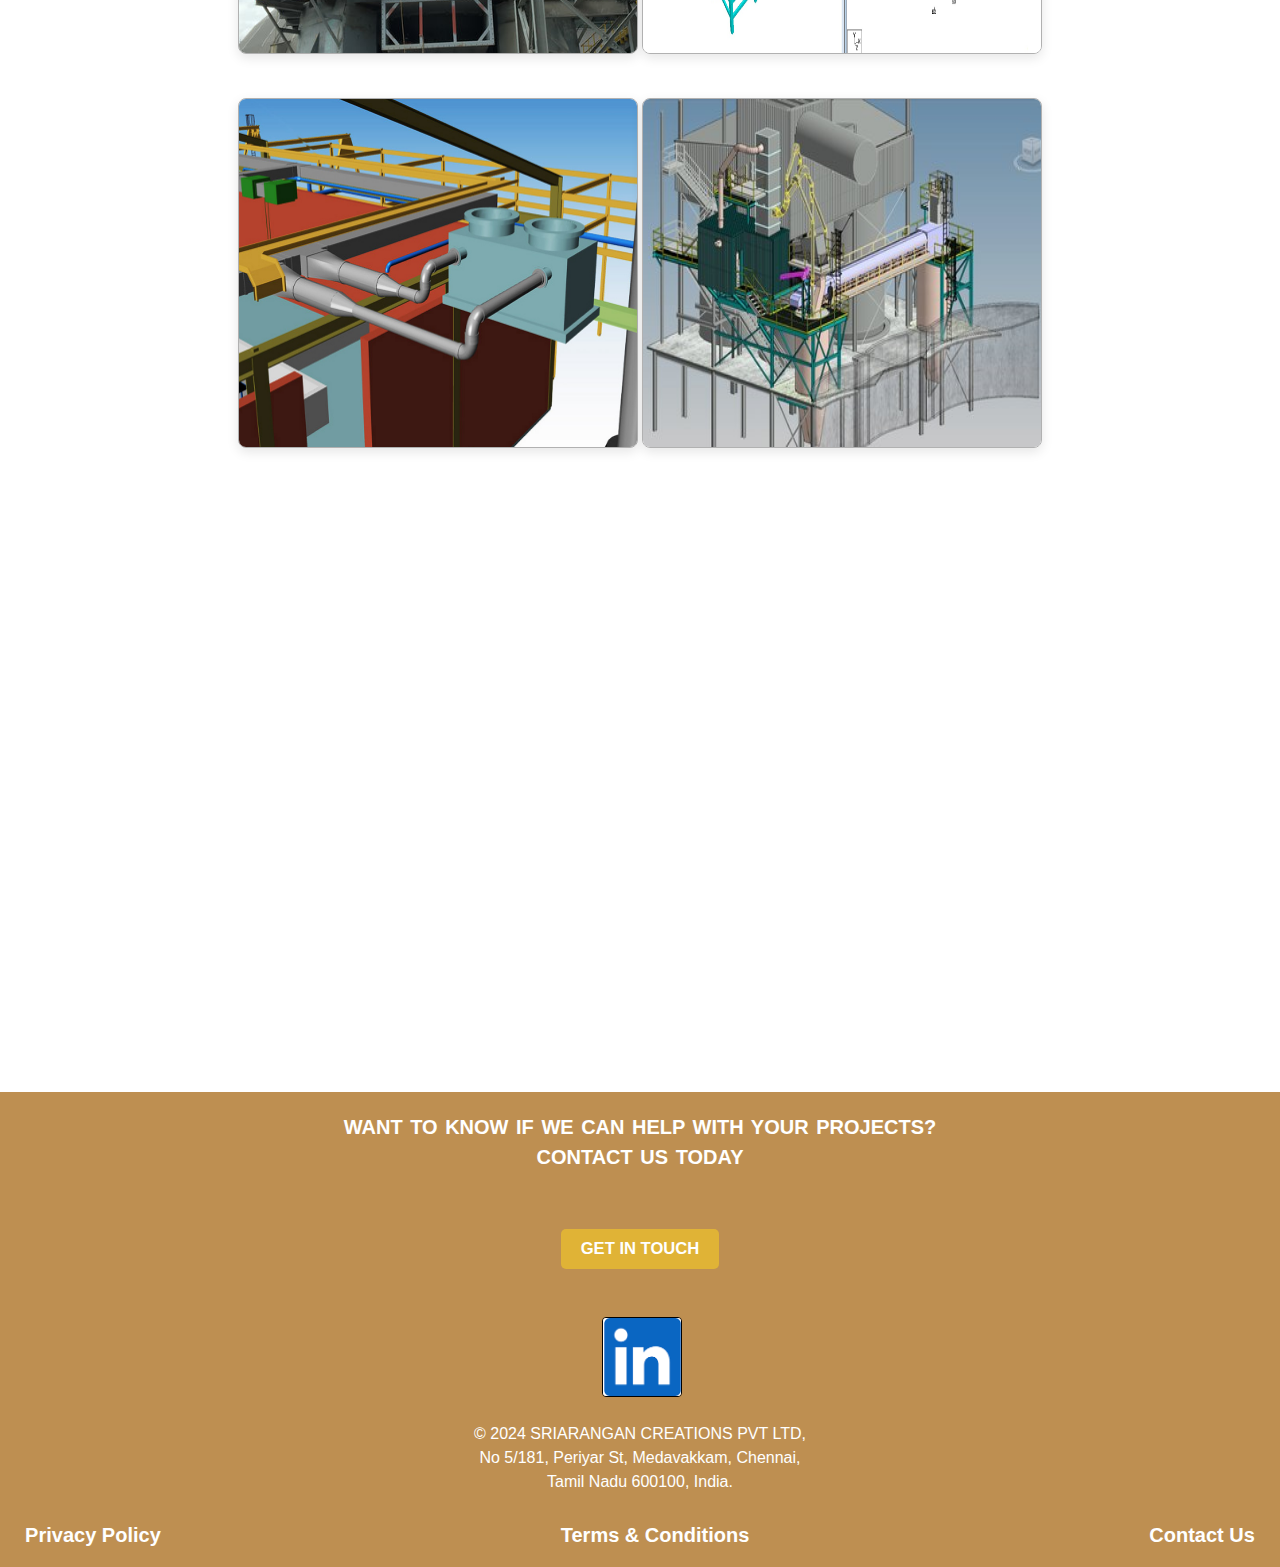
<file: civil engineering.html>
<!doctype html>
<html>
<head>
<meta charset="utf-8">
<title>CIVIL ENGINEERING</title>
<link href="index.css" rel="stylesheet" type="text/css">
</head>
<header class="mainheader-bar">
  <div class="mainheader-search-bar">
   <div class="search-bar">
    <input type="text" value placeholder="SEARCH" autocomplete="off">
   </div>
   <div class="mainheader-contact"> 
    <a>anand@sriarangan.com</a>
    <a>CHENNAI | +91 9940462580</a>
		<a>QATAR | +974 40393346</a>
    <a>MUSCAT | +968 78843375</a>
    </div>
  </div>
<div class="second-heading">
  <div class="logo-image">
  <a href="index.html">
    <img src="logo.png" alt="Sri Arangan Logo" id="logopic" />
  </a>
  </div>
  <div class="htitle">
    <h1><a href="index.html">SRIARANGAN CREATIONS</a></h1>
  </div>  
<div id="nav-links" class="nav-links">
       <a href="about us.html">HOME </a>
       <a href="services.html">SERVICES</a>
       <a href="blogs.html">BLOG</a>
       <a href="projects.html">PROJECTS</a>
       <a href="contact.html">CONTACT US</a>
    </div>
</div>		
</header>	
<body>    
<div>
  <div class="common">
		<h2 class="commonpara">CIVIL ENGINEERING</h2>
		<button id="workbutton1"><a href="contact.html">WORK WITH US</a></button>
	</div> 
        <div  id="civilstructure">
          <div class="style">
              <h2>CIVIL ENGINEERING</h2>
          </div>
            <div class="para1" id="civillist">
              <ul>
                <li>Modeling, Analysis & Structural design of Process & power plants, design calculations using STAAD PRO</li>
                <li>Reinforced concrete framed structures</li>
                <li>Equipment and machinery foundations</li>
                <li>Steel framed buildings and sperstructures</li>
                <li>Pipe and cable rack structures</li>
                <li>Trestles, stack supporting structures and platforms</li>
                <li>Analysis and design of various power/process plant buildings and utility buildings like workshop, warehouse and storage shed.</li>
                <li>Structural Integrity Assessment and management systems implementation.</li>
                <li>Design of thrust blocks and anchor blocks, virtual ancor calculation.</li>
                <li>Design of jetty and marine structures.</li>
                <li>Design of substation including transformer bunds, fire walls and switchyard structures</li>
                <li>Development of 3D Models.</li>
                <li>Development of specification and work packs.</li>
                <li>Pile and conventional foundations</li>
                <li>Skid mounted structures</li>
              </ul>
            </div>
        </div>

        <div class="single-pictures" id="civilstructpic">
          <img src="Civil-2.png" width="380" height="300" alt="" >
	        <img src="Civilstructure.jpeg" width="380" height="300" alt="">           
        </div>
        <div class="single-pictures" id="civilstructpic">
          <img src="Civil Modelling.jpg" width="380" height="300" alt="" >
          <img src="Civil and StructuralDesign.png" width="380" height="300" alt="">
        </div>
</div>
    
<footer>
  <div class="mainfooter">
		<div class="get">
				<h4>WANT TO KNOW IF WE CAN HELP WITH YOUR PROJECTS? CONTACT US TODAY</h4>
			<div class="getintouch">   
					<h5><a href="contact.html">GET IN TOUCH</a></h5>
			</div>
		</div> 
									  
			<div class="footer1">
					<a><img src="linked in.png" width="162" height="159" alt="Company Logo" id="cmpnylogopic"/></a>
			</div>  

			<div class="footer2">
				<div class="footer-address">
				  <p>&copy; 2024 SRIARANGAN CREATIONS PVT LTD,<br>
				  No 5/181, Periyar St, Medavakkam, Chennai,<br>
				  Tamil Nadu 600100, India.</p>
				</div>

				<div class="footer-links">
				  <a class="footer3" href="#">Privacy Policy</a>
				  <a class="footer3" href="#">Terms & Conditions</a>
				  <a class="footer3" href="contact.html">Contact Us</a>
				</div>
			</div>
	</div>
</footer>

</body>
</html>
</file>
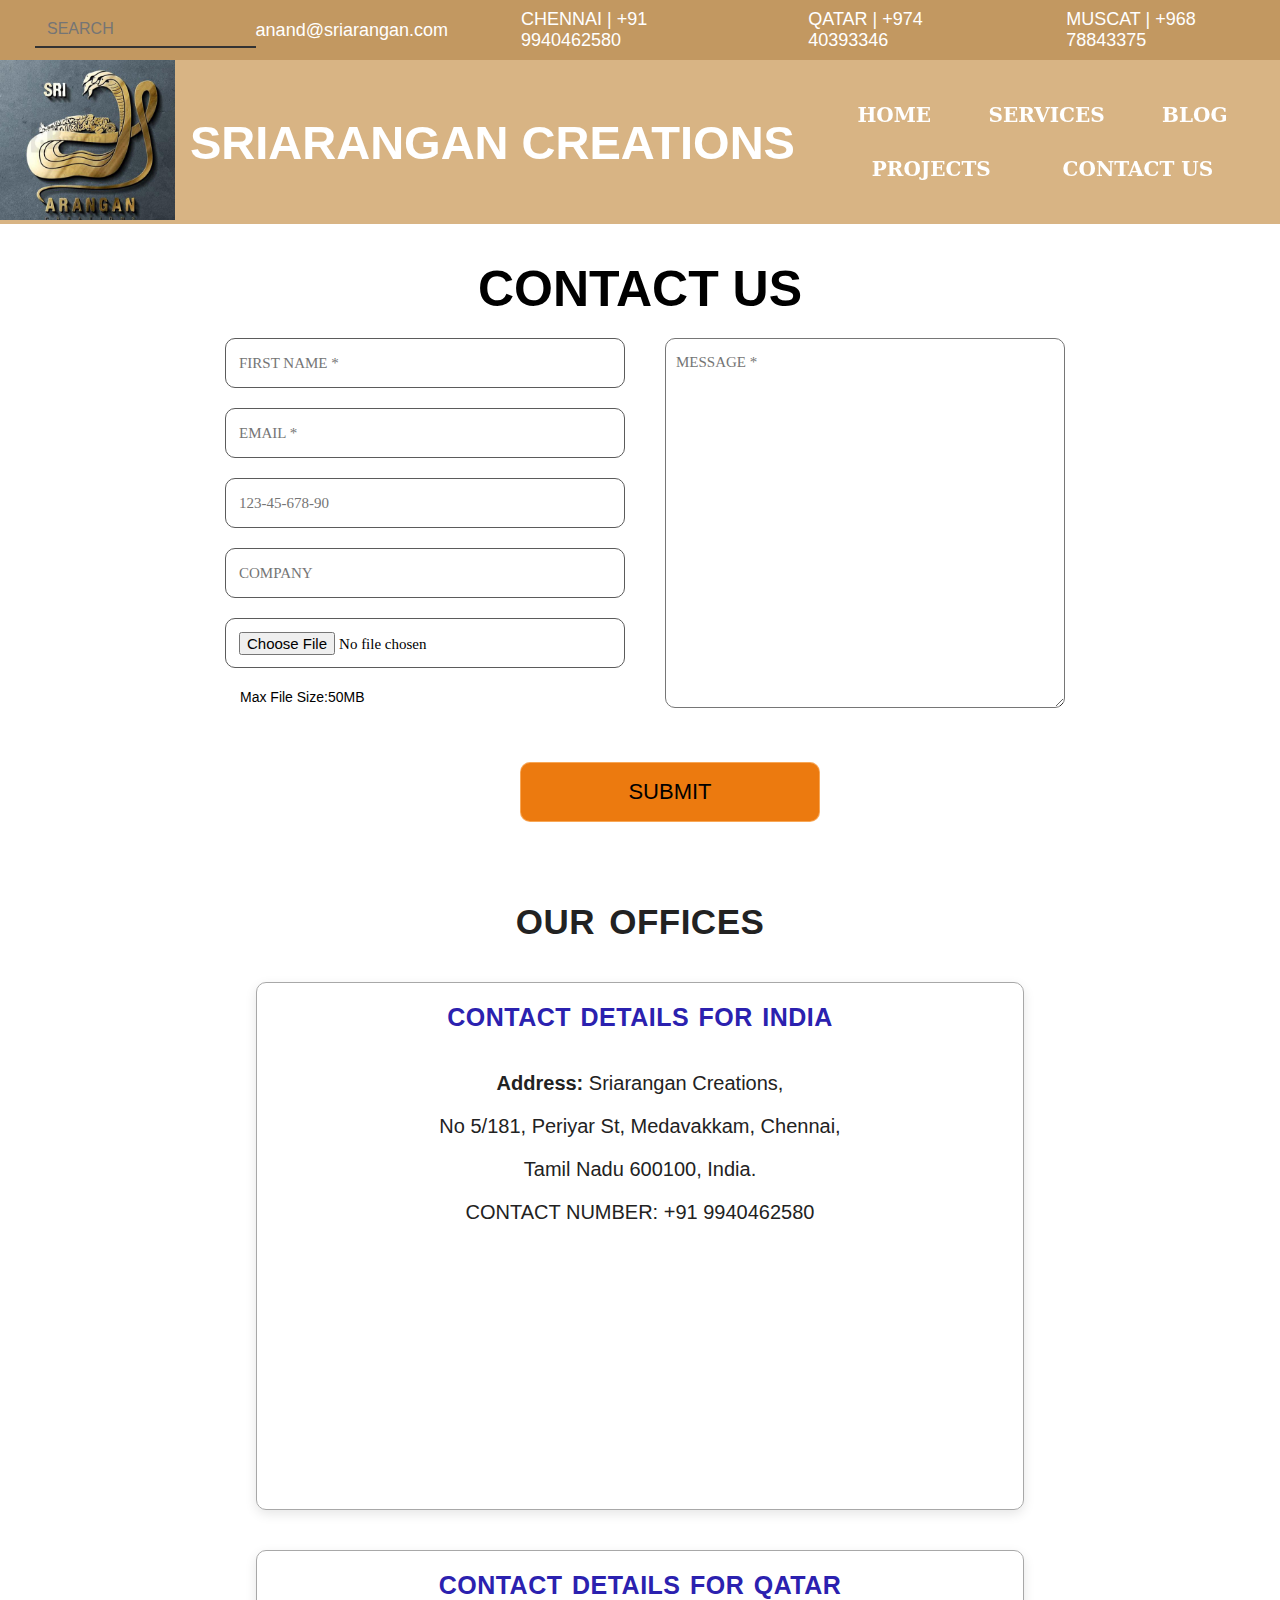
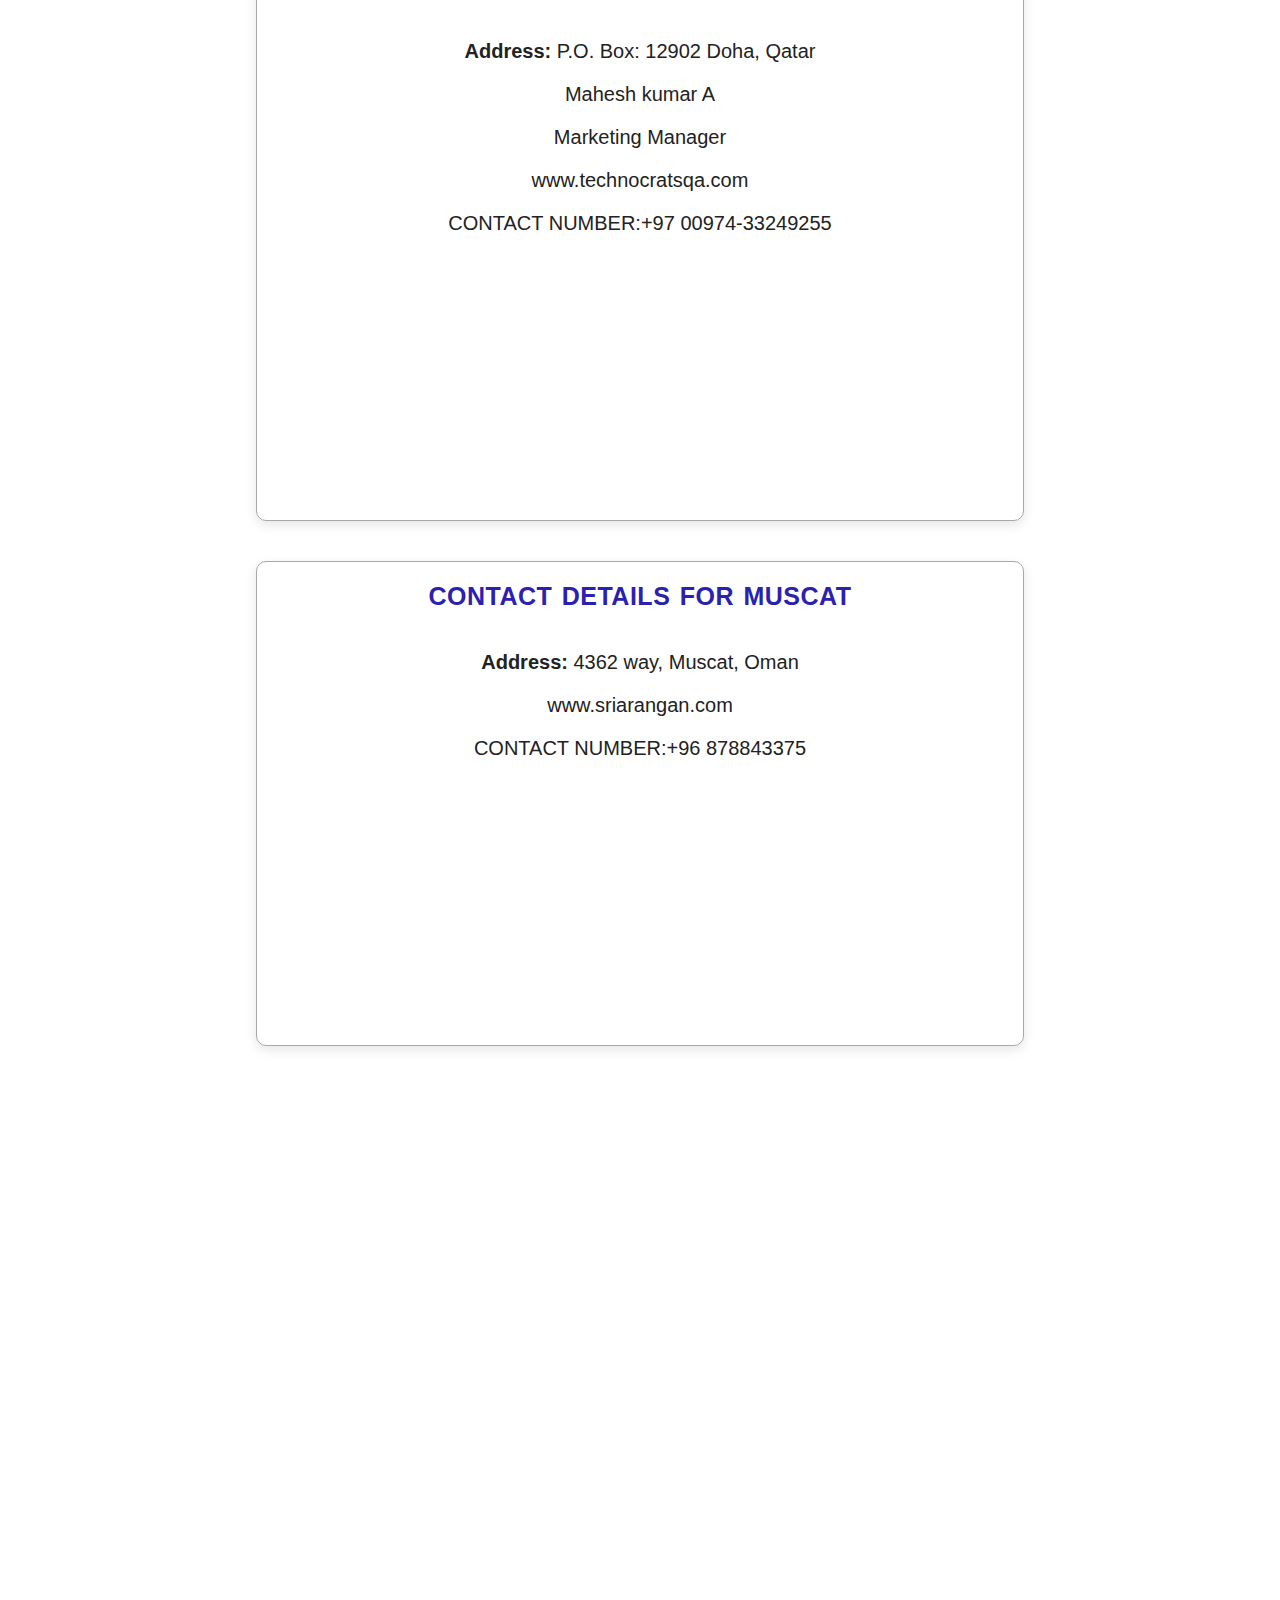
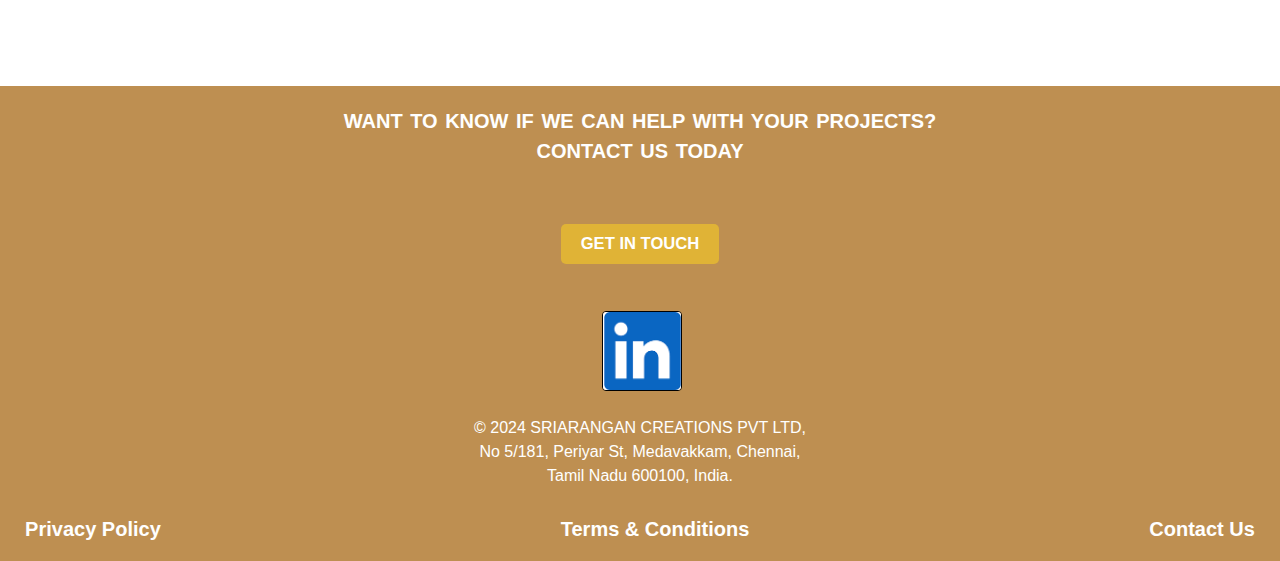
<file: contact.html>
<!doctype html>
<html>
<head>
<meta charset="utf-8">
<title>contact</title>
<link href="index.css" rel="stylesheet" type="text/css">
</head>
<header class="mainheader-bar">
	<div class="mainheader-search-bar">
	   <div class="search-bar">
		  <input type="text" value placeholder="SEARCH" autocomplete="off">
	   </div>
	   <div class="mainheader-contact"> 
		  <a>anand@sriarangan.com</a>
		  <a>CHENNAI | +91 9940462580</a>
				<a>QATAR | +974 40393346</a>
        <a>MUSCAT | +968 78843375</a>
		  </div>
	</div>
  <div class="second-heading">
	<div class="logo-image">
	  <a href="index.html">
		<img src="logo.png" alt="Sri Arangan Logo" id="logopic" />
	  </a>
	</div>
	  <div class="htitle">
		  <h1><a href="index.html">SRIARANGAN CREATIONS</a></h1>
	  </div>
	  
  <div id="nav-links" class="nav-links">
	 <a href="about us.html">HOME </a>
	 <a href="services.html">SERVICES</a>
	 <a href="blogs.html">BLOG</a>
	 <a href="projects.html">PROJECTS</a>
	 <a href="contact.html">CONTACT US</a>
  </div>
  </div>		
</header>
<body>        
    <div class="contact-heading">
        <h1>CONTACT US</h1>
    </div>
    <form id="contact-page-form">
        <div class="contact-page-flex">
            <div class="contact-page">
                <input type="text" placeholder="FIRST NAME *">
                <input type="email" placeholder="EMAIL *">
                <input type="tel" id="phone" name="phone" placeholder="123-45-678-90" required>
                <input type="text" placeholder="COMPANY">
              <div class="filechoosen">                
                <input type="file" placeholder="NO FILE CHOSEN *">
                <a>Max File Size:50MB</a>
              </div>              
            </div>
            <div class="contact-message">
                <textarea type="text" placeholder="MESSAGE *"></textarea>
            </div>
        </div>
        <div id="submit-value1" class="submit-value">
         <button >SUBMIT</button>
        </div>
    </form>
    <section class="location-section">
      <h2>OUR OFFICES</h2>
        <div class="contact-add">  
            <h4>CONTACT DETAILS FOR INDIA</h4>      
              <p><strong>Address:</strong> Sriarangan Creations,</p>
              <p>No 5/181, Periyar St, Medavakkam, Chennai,<p> 
              <p>Tamil Nadu 600100, India.</p>
              <p>CONTACT NUMBER: +91 9940462580</p>
            <div class="map-locator">
              <iframe src="https://www.google.com/maps/embed?pb=!1m18!1m12!1m3!1d3073.535524678987!2d80.20071777380943!3d12.923356515936767!2m3!1f0!2f0!3f0!3m2!1i1024!2i768!4f13.1!3m3!1m2!1s0x3a525c3c32056207%3A0x4d256e7be37f0035!2s5%2C%20Periyar%20St%2C%20Krishna%20Nagar%2C%20Medavakkam%2C%20Chennai%2C%20Tamil%20Nadu%20600100!5e1!3m2!1sen!2sin!4v1745914375436!5m2!1sen!2sin"
               width="800" height="250" style="border:0;" allowfullscreen="" loading="lazy" referrerpolicy="no-referrer-when-downgrade"></iframe>
            </div>
        </div> 
        <div class="contact-add">
          <h4>CONTACT DETAILS FOR QATAR</h4>
          <p><strong>Address:</strong> P.O. Box: 12902 Doha, Qatar</p>
          <p>Mahesh kumar A</p>
          <p>Marketing Manager</p>
          <p>www.technocratsqa.com</p>
          <p>CONTACT NUMBER:+97 00974-33249255</p>         
          <div>
            <iframe src="https://www.google.com/maps/embed?pb=!1m18!1m12!1m3!1d3606.976139211502!2d51.47056237415784!3d25.305005727327817!2m3!1f0!2f0!3f0!3m2!1i1024!2i768!4f13.1!3m3!1m2!1s0x3e45dc7bada88783%3A0xd73e7833ae0e2019!2sDoha%20Expy%2C%20Qatar!5e0!3m2!1sen!2sin!4v1745386975327!5m2!1sen!2sin"
            width="800" height="250" style="border:0;" allowfullscreen="" loading="lazy" referrerpolicy="no-referrer-when-downgrade"></iframe>
          </div>
        </div>
        <div class="contact-add">
          <h4>CONTACT DETAILS FOR MUSCAT</h4>
            <p><strong>Address:</strong> 4362 way, Muscat, Oman</p>
            <p>www.sriarangan.com</p>
            <p>CONTACT NUMBER:+96 878843375</p>          
          <div>
            <iframe src="https://www.google.com/maps/embed?pb=!1m18!1m12!1m3!1d3656.4668239066104!2d58.54512597409453!3d23.587585295009745!2m3!1f0!2f0!3f0!3m2!1i1024!2i768!4f13.1!3m3!1m2!1s0x3e91f9ddc43f761d%3A0xea62f8b2db68addd!2s4362%20Way%2C%20Muscat%2C%20Oman!5e0!3m2!1sen!2sin!4v1745386543840!5m2!1sen!2sin"
            width="800" height="250" style="border:0;" allowfullscreen="" loading="lazy" referrerpolicy="no-referrer-when-downgrade"></iframe>
          </div>
        </div>        
    </section>
  <footer>
      <div class="mainfooter">
        <div class="get">
            <h4>WANT TO KNOW IF WE CAN HELP WITH YOUR PROJECTS? CONTACT US TODAY</h4>
          <div class="getintouch">   
              <h5><a href="contact.html">GET IN TOUCH</a></h5>
          </div>
        </div> 
                        
          <div class="footer1">
              <a><img src="linked in.png" width="162" height="159" alt="Company Logo" id="cmpnylogopic"/></a>
          </div>  
    
          <div class="footer2">
            <div class="footer-address">
              <p>&copy; 2024 SRIARANGAN CREATIONS PVT LTD,<br>
              No 5/181, Periyar St, Medavakkam, Chennai,<br>
              Tamil Nadu 600100, India.</p>
            </div>
    
            <div class="footer-links">
              <a class="footer3" href="#">Privacy Policy</a>
              <a class="footer3" href="#">Terms & Conditions</a>
              <a class="footer3" href="contact.html">Contact Us</a>
            </div>
          </div>
      </div>
  </footer>	
</body>
</html>
</file>
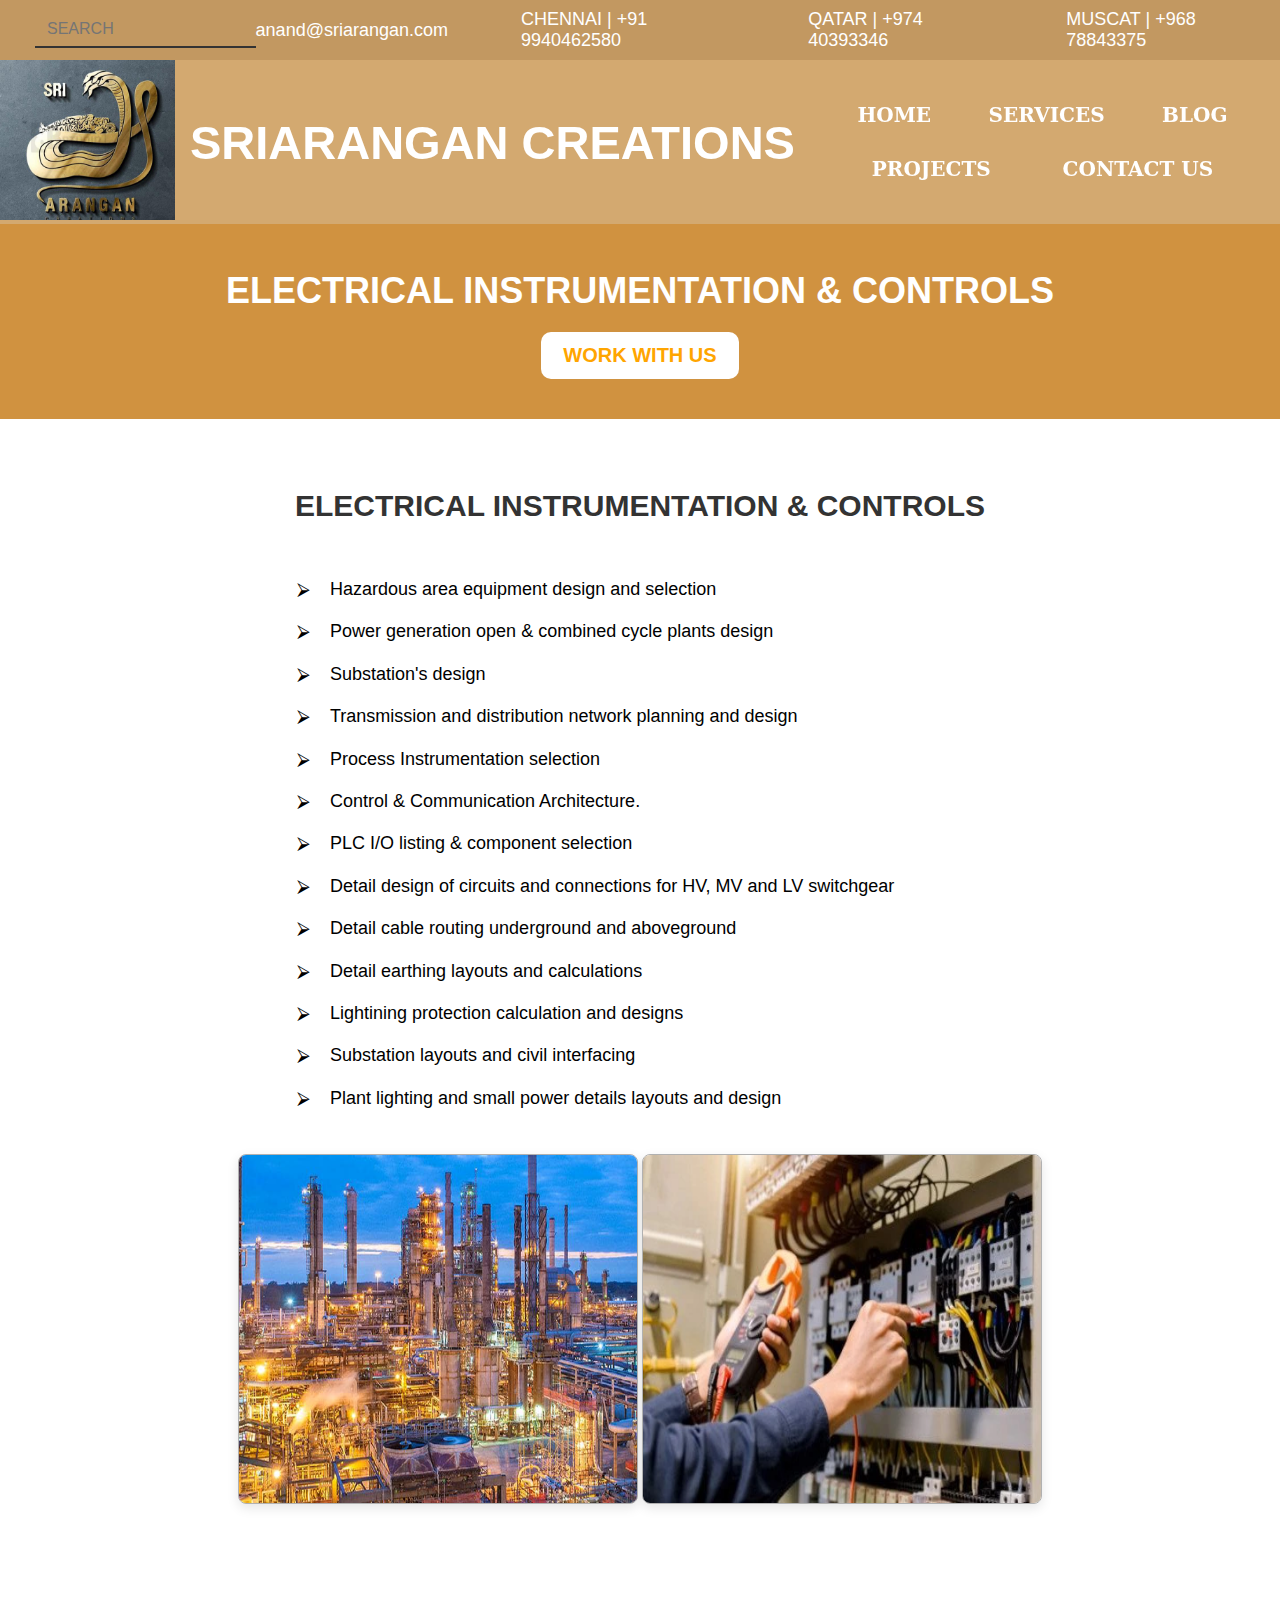
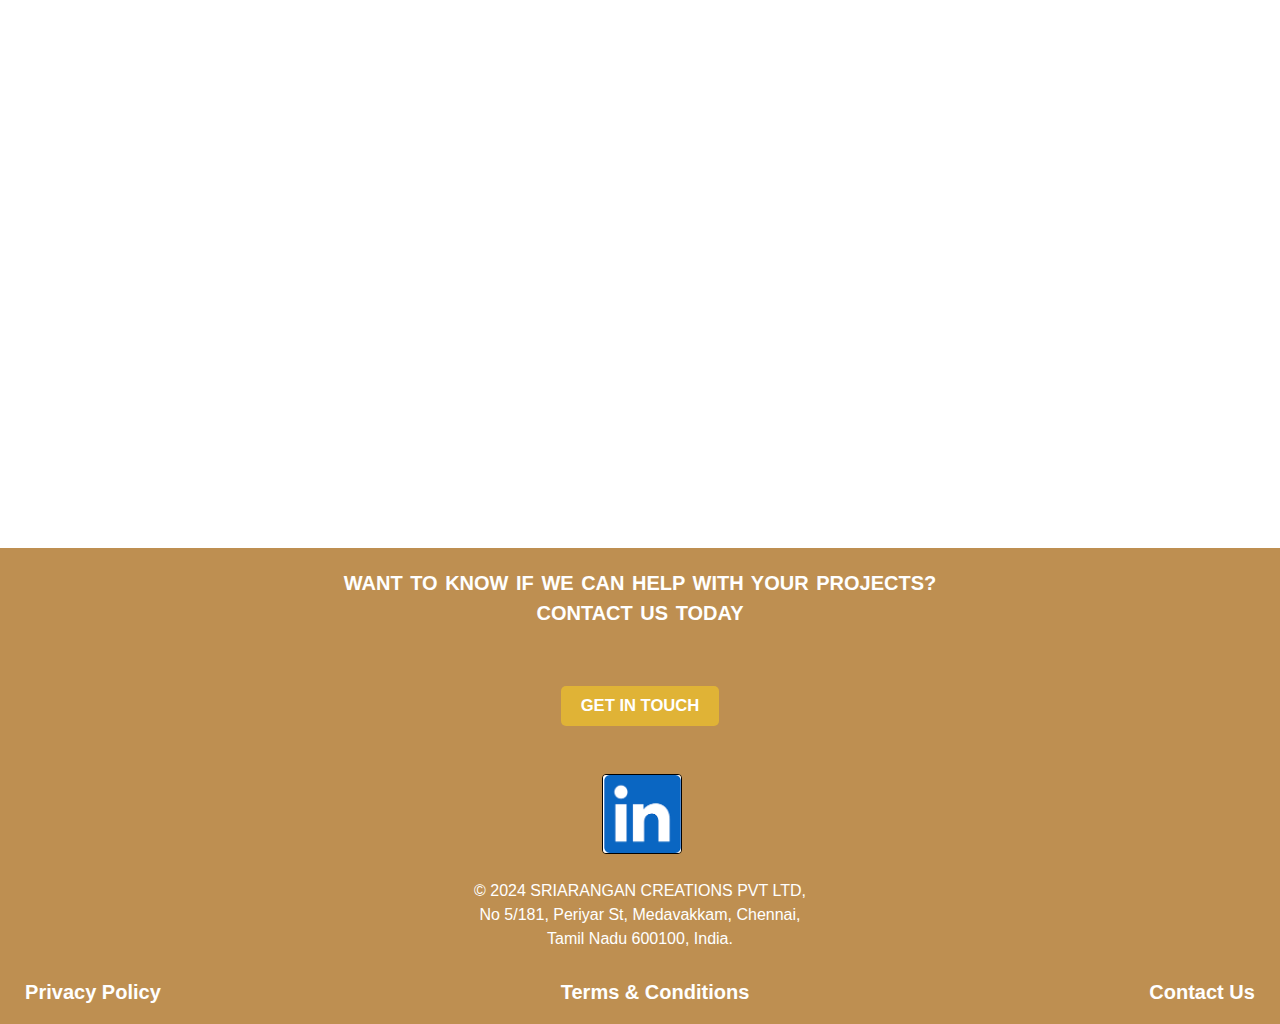
<file: electrical instrumentation.html>
<!doctype html>
<html>
<head>
<meta charset="utf-8">
<title>ELECTRICAL INSTRUMENTATION & CONTROLS</title>
<link href="index.css" rel="stylesheet" type="text/css">
</head>
<header class="mainheader-bar">
   <div class="mainheader-search-bar">
     <div class="search-bar">
       <input type="text" value placeholder="SEARCH" autocomplete="off">
     </div>
     <div class="mainheader-contact"> 
       <a>anand@sriarangan.com</a>
       <a>CHENNAI | +91 9940462580</a>
		 <a>QATAR | +974 40393346</a>
       <a>MUSCAT | +968 78843375</a>
       </div>
   </div>

 <div class="second-heading">
   <div class="logo-image">
    <a href="index.html">
      <img src="logo.png" alt="Sri Arangan Logo" id="logopic" />
    </a>
   </div>
    <div class="htitle">
       <h1><a href="index.html">SRIARANGAN CREATIONS</a></h1>
    </div>
    
 <div id="nav-links" class="nav-links">
      <a href="about us.html">HOME </a>
      <a href="services.html">SERVICES</a>
      <a href="blogs.html">BLOG</a>
      <a href="projects.html">PROJECTS</a>
      <a href="contact.html">CONTACT US</a>
   </div>
 </div>		
</header>	

<body>    
<div>
   <div class="common">
		<h2 class="commonpara">ELECTRICAL INSTRUMENTATION & CONTROLS</h2>
		<button id="workbutton1"><a href="contact.html">WORK WITH US</a></button>
	</div> 

      <div  id="electinstrublock"> 
         <div class="style">
            <h2>ELECTRICAL INSTRUMENTATION & CONTROLS</h2>
         </div>
         <div class="para1" id="electricalinslist">
            <ul>
               <li>Hazardous area equipment design and selection</li>
               <li>Power generation open & combined cycle plants design</li>
               <li>Substation's design</li>
               <li>Transmission and distribution network planning and design</li>
               <li>Process Instrumentation selection</li>
               <li>Control & Communication Architecture.</li>
               <li>PLC I/O listing & component selection</li>
               <li>Detail design of circuits and connections for HV, MV and LV switchgear</li>
               <li>Detail cable routing underground and aboveground</li>
               <li>Detail earthing layouts and calculations</li>
               <li>Lightining protection calculation and designs</li>
               <li>Substation layouts and civil interfacing</li>
               <li>Plant lighting and small power details layouts and design</li>
            </ul>
         </div>
      </div>

        <div class="single-pictures" id="electrpic1">
           <img src="electrical.png" width="390" height="300" alt="" > 
           <img src="electrical instrumentation.jpeg" width="390" height="300" alt="" > 
        </div>
</div>
<footer>
   <div class="mainfooter">
       <div class="get">
             <h4>WANT TO KNOW IF WE CAN HELP WITH YOUR PROJECTS? CONTACT US TODAY</h4>
          <div class="getintouch">   
                <h5><a href="contact.html">GET IN TOUCH</a></h5>
          </div>
       </div> 
                              
          <div class="footer1">
                <a><img src="linked in.png" width="162" height="159" alt="Company Logo" id="cmpnylogopic"/></a>
          </div>  
 
          <div class="footer2">
             <div class="footer-address">
               <p>&copy; 2024 SRIARANGAN CREATIONS PVT LTD,<br>
               No 5/181, Periyar St, Medavakkam, Chennai,<br>
               Tamil Nadu 600100, India.</p>
             </div>
 
             <div class="footer-links">
               <a class="footer3" href="#">Privacy Policy</a>
               <a class="footer3" href="#">Terms & Conditions</a>
               <a class="footer3" href="contact.html">Contact Us</a>
             </div>
       </div>
    </div>
 </footer>	     


</body>
</html>
</file>
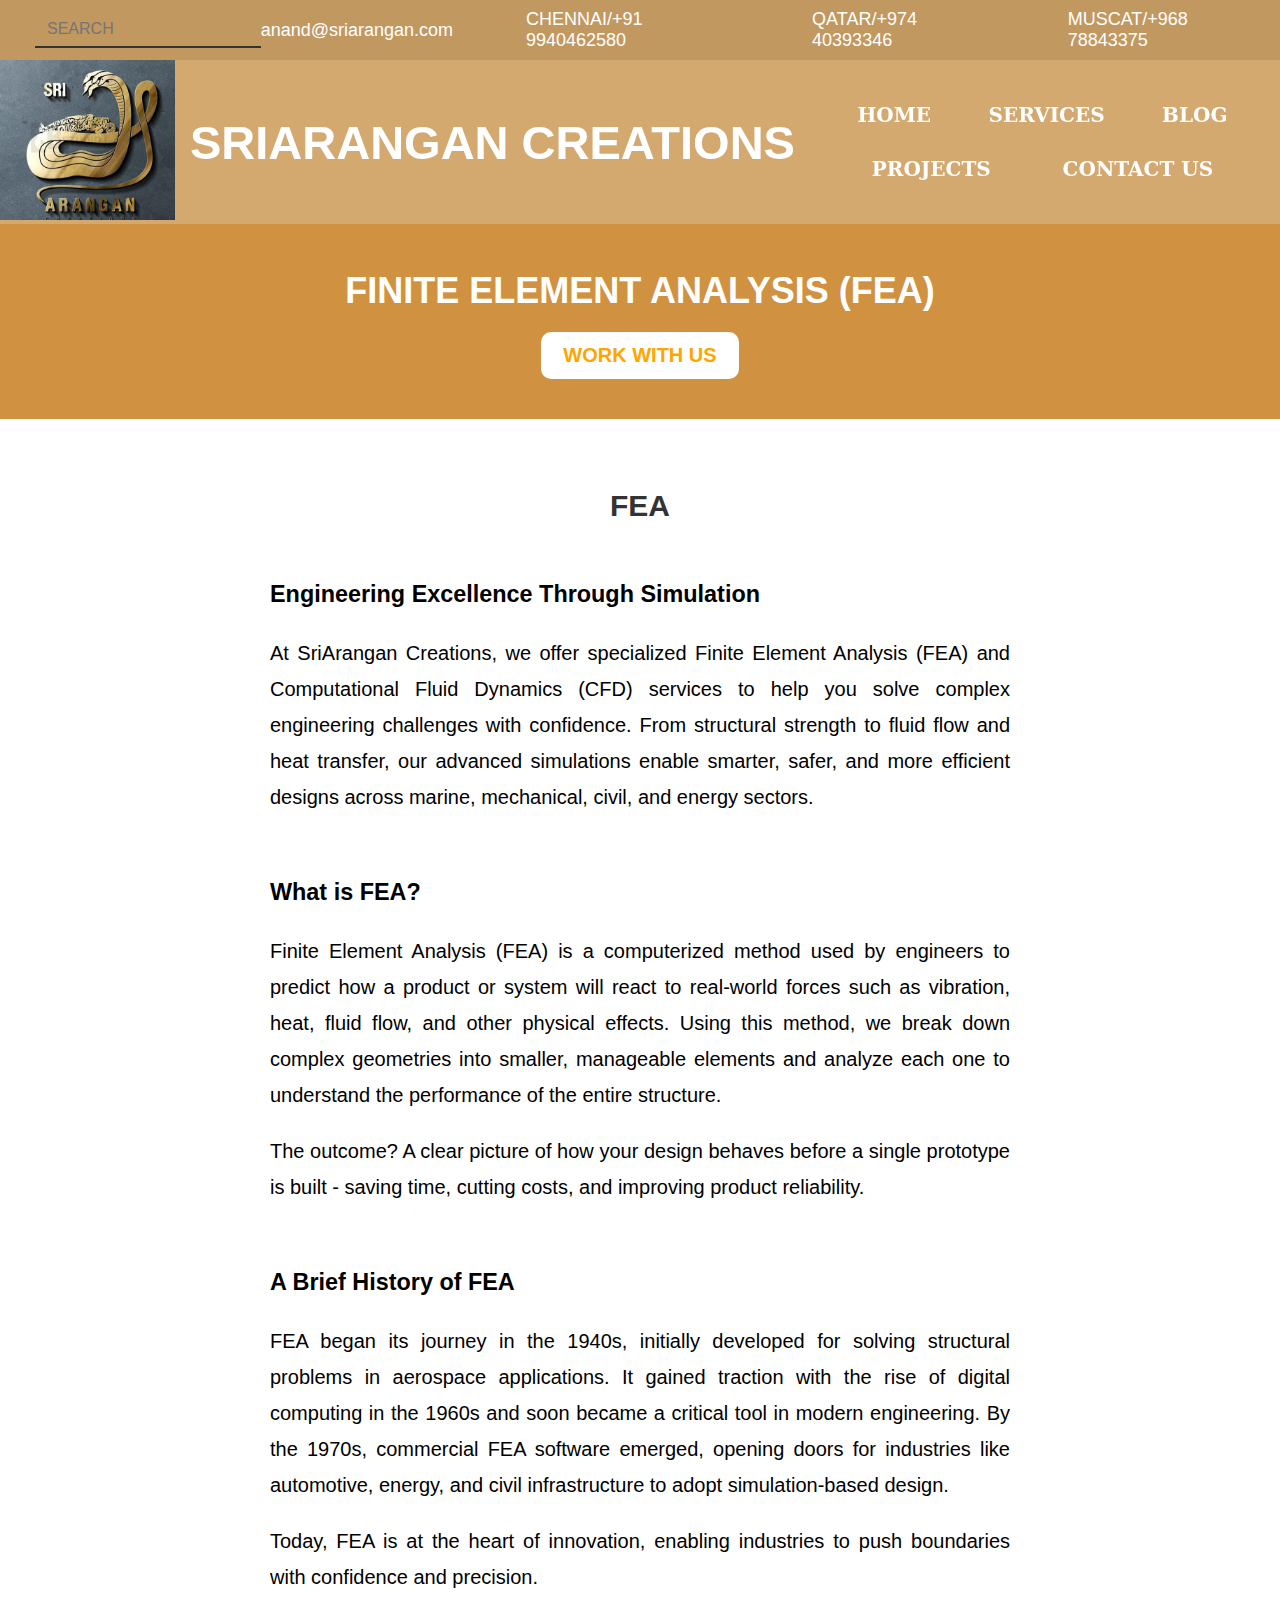
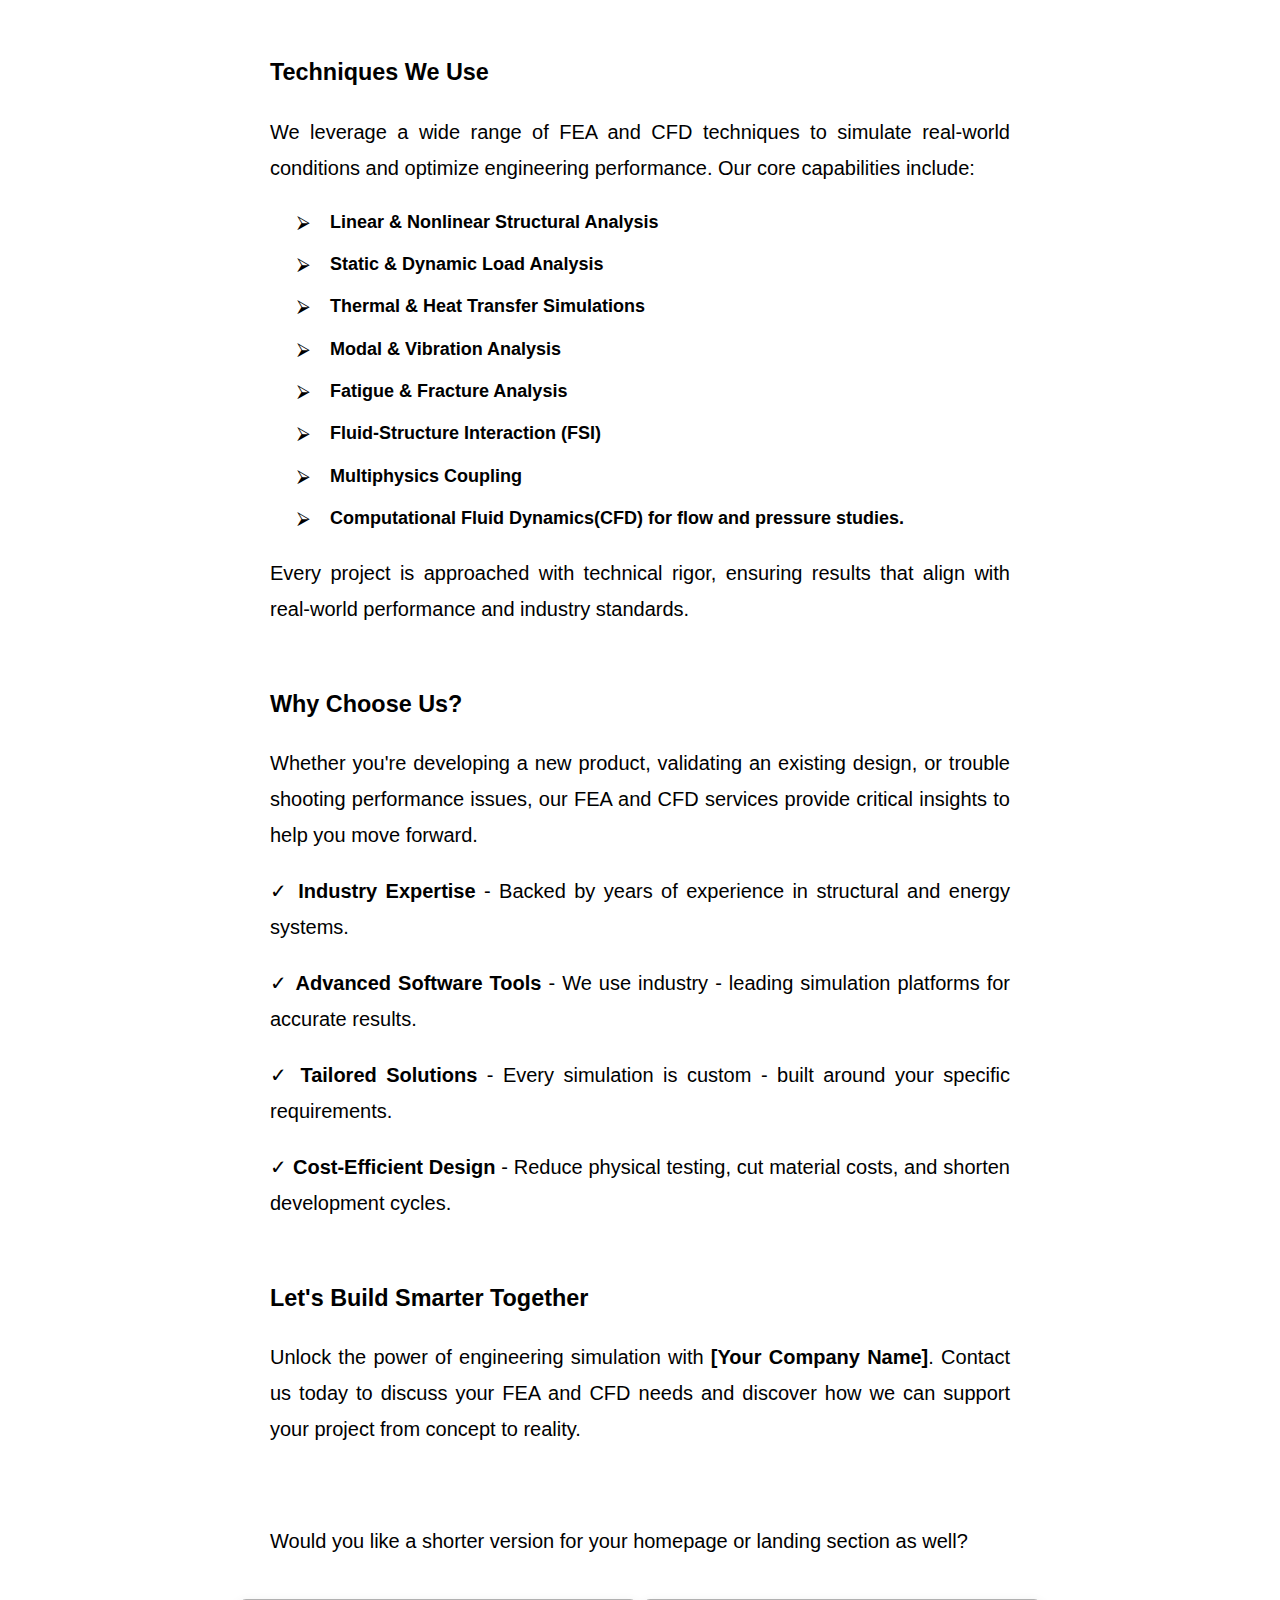
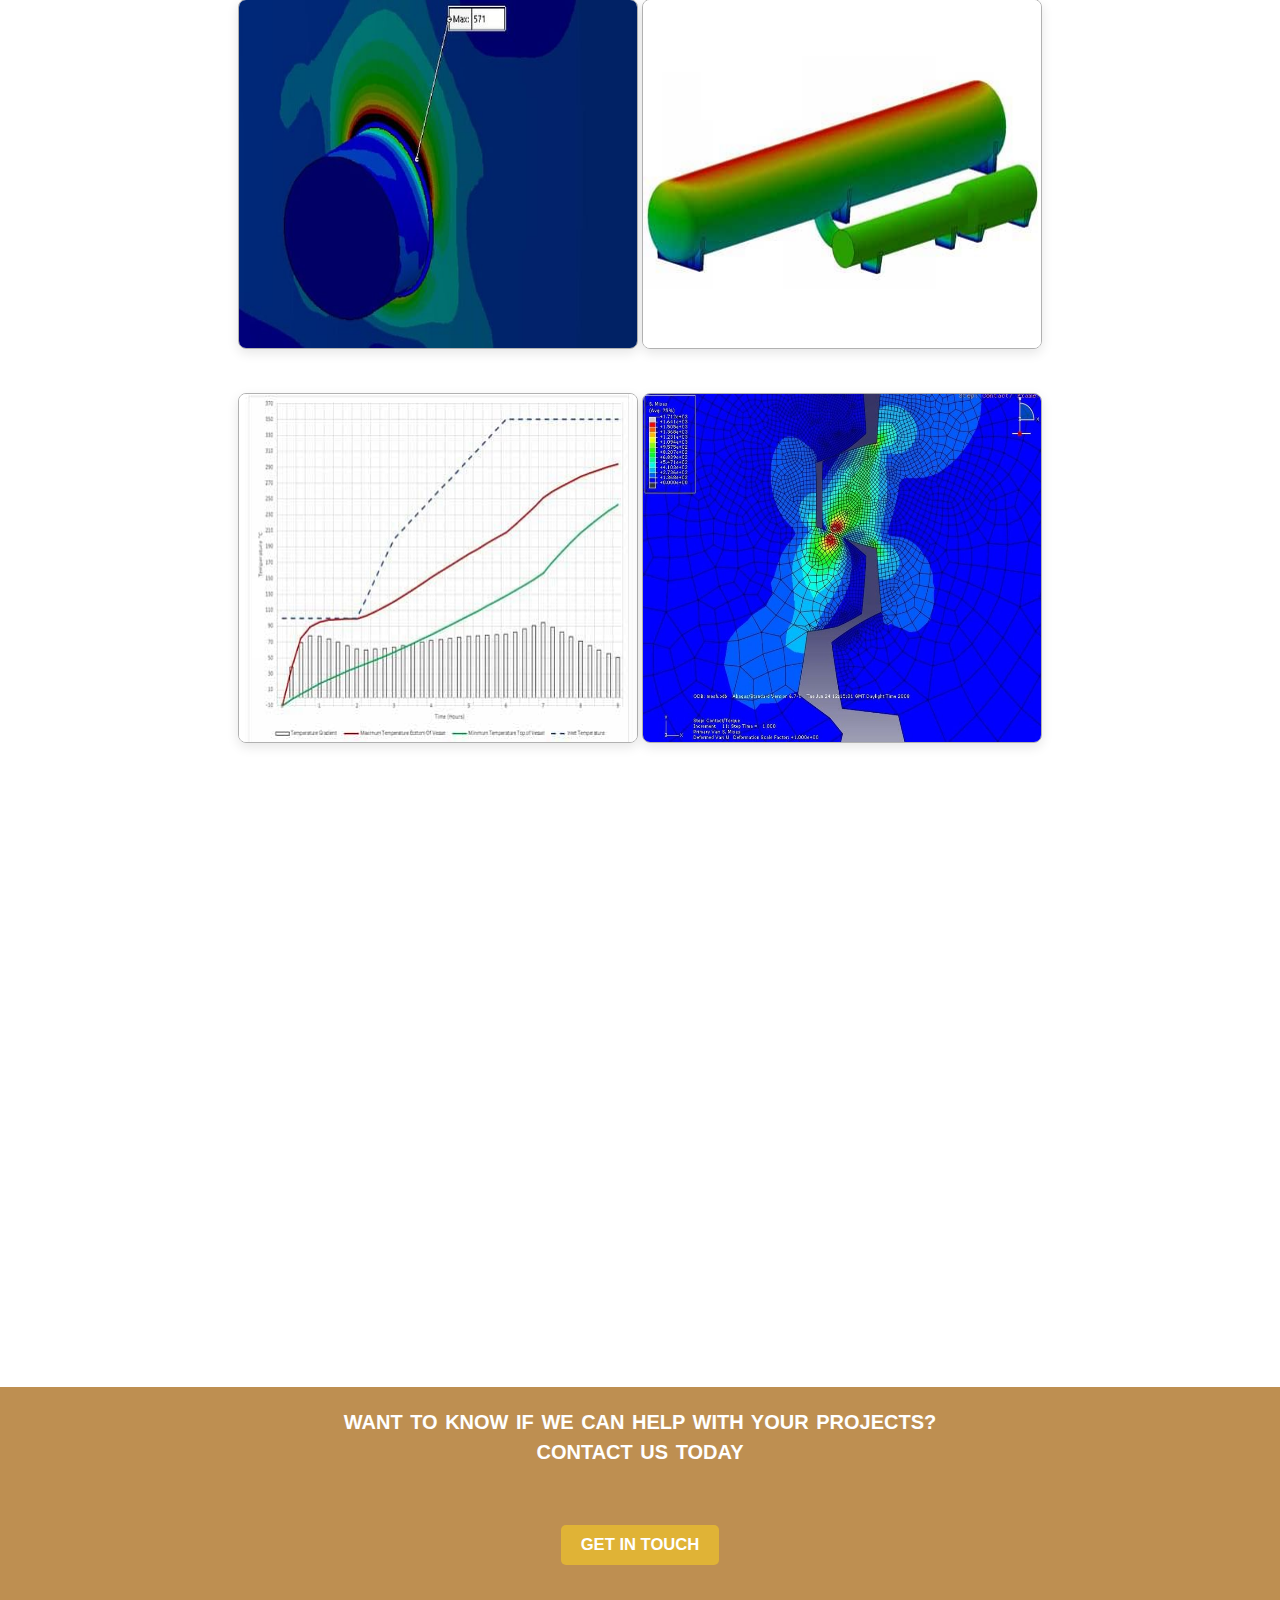
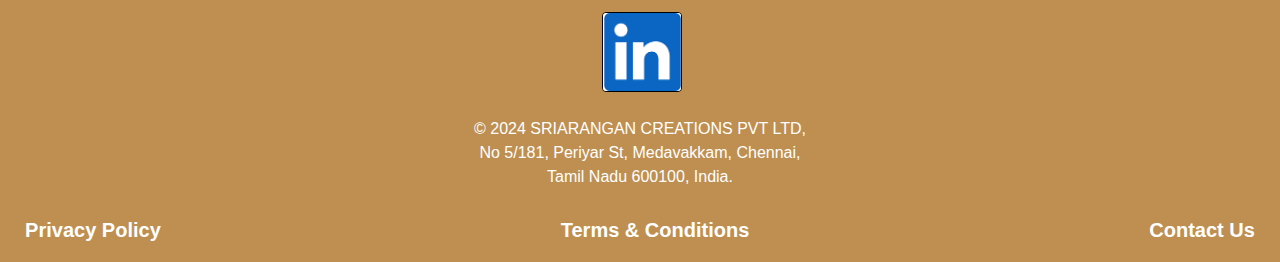
<file: Fea.html>
<!DOCTYPE html>
<html>
<head>
<meta charset="utf-8">
<title>FEA</title>
<link href="index.css" rel="stylesheet" type="text/css">
</head>
<header class="mainheader-bar">
    <div class="mainheader-search-bar">
      <div class="search-bar">
        <input type="text" value placeholder="SEARCH" autocomplete="off">
      </div>
      <div class="mainheader-contact"> 
        <a>anand@sriarangan.com</a>
        <a>CHENNAI/+91 9940462580</a>
          <a>QATAR/+974 40393346</a>
        <a>MUSCAT/+968 78843375</a>
        </div>
    </div>

  <div class="second-heading">
    <div class="logo-image">
     <a href="index.html">
       <img src="logo.png" alt="Sri Arangan Logo" id="logopic" />
     </a>
    </div>
     <div class="htitle">
        <h1><a href="index.html">SRIARANGAN CREATIONS</a></h1>
     </div>

    <div id="nav-links" class="nav-links">
       <a href="about us.html">HOME </a>
       <a href="consultancy.html">SERVICES</a>
       <a href="Pipe Stress Analysis.html">BLOG</a>
       <a href="projects.html">PROJECTS</a>
       <a href="contact.html">CONTACT US</a>
    </div>
  </div>		
</header>

<body>   
    <div class="common">
     <h2 class="commonpara">FINITE ELEMENT ANALYSIS (FEA)</h2>
     <button id="workbutton1"><a href="contact.html">WORK WITH US</a></button>
    </div> 
 
      <div class="style" id="fea">
        <div>
          <h2>FEA</h2>
        </div>
      </div>

      <div class="para1" id="feapara">
        <h3>Engineering Excellence Through Simulation</h3>
        <p>At SriArangan Creations, we offer specialized Finite Element Analysis (FEA) and Computational Fluid Dynamics (CFD) services to help you solve complex engineering challenges with confidence. From structural strength to fluid flow and heat transfer, our advanced simulations enable smarter, safer, and more efficient designs across marine, mechanical, civil, and energy sectors.</p>
          <div class="conatinerline">
            <div class="straightline"></div>
          </div><br>

        <h3>What is FEA?</h3>
        <p>Finite Element Analysis (FEA) is a computerized method used by engineers to predict how a product or system will react to real-world forces such as vibration, heat, fluid flow, and other physical effects. Using this method, we break down complex geometries into smaller, manageable elements and analyze each one to understand the performance of the entire structure.</p>
        <p>The outcome? A clear picture of how your design behaves before a single prototype is built - saving time, cutting costs, and improving product reliability.</p>
          <div class="conatinerline">
            <div class="straightline"></div>
          </div><br>

        <h3>A Brief History of FEA</h3>
        <p>FEA began its journey in the 1940s, initially developed for solving structural problems in aerospace applications. It gained traction with the rise of digital computing in the 1960s and soon became a critical tool in modern engineering. By the 1970s, commercial FEA software emerged, opening doors for industries like automotive, energy, and civil infrastructure to adopt simulation-based design.</p>
        <p>Today, FEA is at the heart of innovation, enabling industries to push boundaries with confidence and precision.</p>
          <div class="conatinerline">
            <div class="straightline"></div>
          </div><br>

        <h3>Techniques We Use</h3>
        <p>We leverage a wide range of FEA and CFD techniques to simulate real-world conditions and optimize engineering performance. Our core capabilities include:</p>
           <ul>
              <li><b>Linear & Nonlinear Structural Analysis</b></li>
              <li><b>Static & Dynamic Load Analysis</b></li>
              <li><b>Thermal & Heat Transfer Simulations</b></li>
              <li><b>Modal & Vibration Analysis</b></li>
              <li><b>Fatigue & Fracture Analysis</b></li>
              <li><b>Fluid-Structure Interaction (FSI)</b></li>
              <li><b>Multiphysics Coupling</b></li>
              <li><b>Computational Fluid Dynamics(CFD) for flow and pressure studies.</b></li>
           </ul>
           <p>Every project is approached with technical rigor, ensuring results that align with real-world performance and industry standards.</p>
            <div class="conatinerline">
              <div class="straightline"></div>
            </div><br>

           <h3>Why Choose Us?</h3>
           <p>Whether you're developing a new product, validating an existing design, or trouble shooting performance issues, our FEA and CFD services provide critical insights to help you move forward.</p>

           <p>&#10003;  <b>Industry Expertise</b> - Backed by years of experience in structural and energy systems.</p>
           <p>&#10003;  <b>Advanced Software Tools</b> - We use industry - leading simulation platforms for accurate results.</p>
           <p>&#10003;  <b>Tailored Solutions</b> - Every simulation is custom - built around your specific requirements.</p>
           <p>&#10003;  <b>Cost-Efficient Design</b> - Reduce physical testing, cut material costs, and shorten development cycles.</p>
            <div class="conatinerline">
              <div class="straightline"></div>
            </div><br>

           <h3>Let's Build Smarter Together</h3>
           <p>Unlock the power of engineering simulation with <b>[Your Company Name]</b>. Contact us today to discuss your FEA and CFD needs and discover how we can support your project from concept to reality.</p>
            <div class="conatinerline">
              <div class="straightline"></div>
            </div><br>          
           <p>Would you like a shorter version for your homepage or landing section as well?</p>
      </div>
      <div class="single-pictures" id="feapic">
          <img src="fea.jpg" width="400" height="100" alt="">
          <img src="fea1.jpg" width="320" height="300" alt="">
       </div>
       <div class="single-pictures" id="feapic">
          <img src="fea2.jpg" width="400" height="100" alt="">
          <img src="FEA gear contact analysis.png" width="320" height="300" alt="">
       </div>

<footer>
  <div class="mainfooter">
      <div class="get">
        <h4>WANT TO KNOW IF WE CAN HELP WITH YOUR PROJECTS? CONTACT US TODAY</h4>
        <div class="getintouch">   
          <h5><a href="contact.html">GET IN TOUCH</a></h5>
        </div>
      </div> 
                         
        <div class="footer1">
          <a><img src="linked in.png" width="162" height="159" alt="Company Logo" id="cmpnylogopic"/></a>
        </div>  
     
        <div class="footer2">
          <div class="footer-address">
              <p>&copy; 2024 SRIARANGAN CREATIONS PVT LTD,<br>
               No 5/181, Periyar St, Medavakkam, Chennai,<br>
               Tamil Nadu 600100, India.</p>
          </div>
     
             <div class="footer-links">
               <a class="footer3" href="#">Privacy Policy</a>
               <a class="footer3" href="#">Terms & Conditions</a>
               <a class="footer3" href="contact.html">Contact Us</a>
             </div>
          </div>
  </div>
</footer>

</body>
</html>
</file>
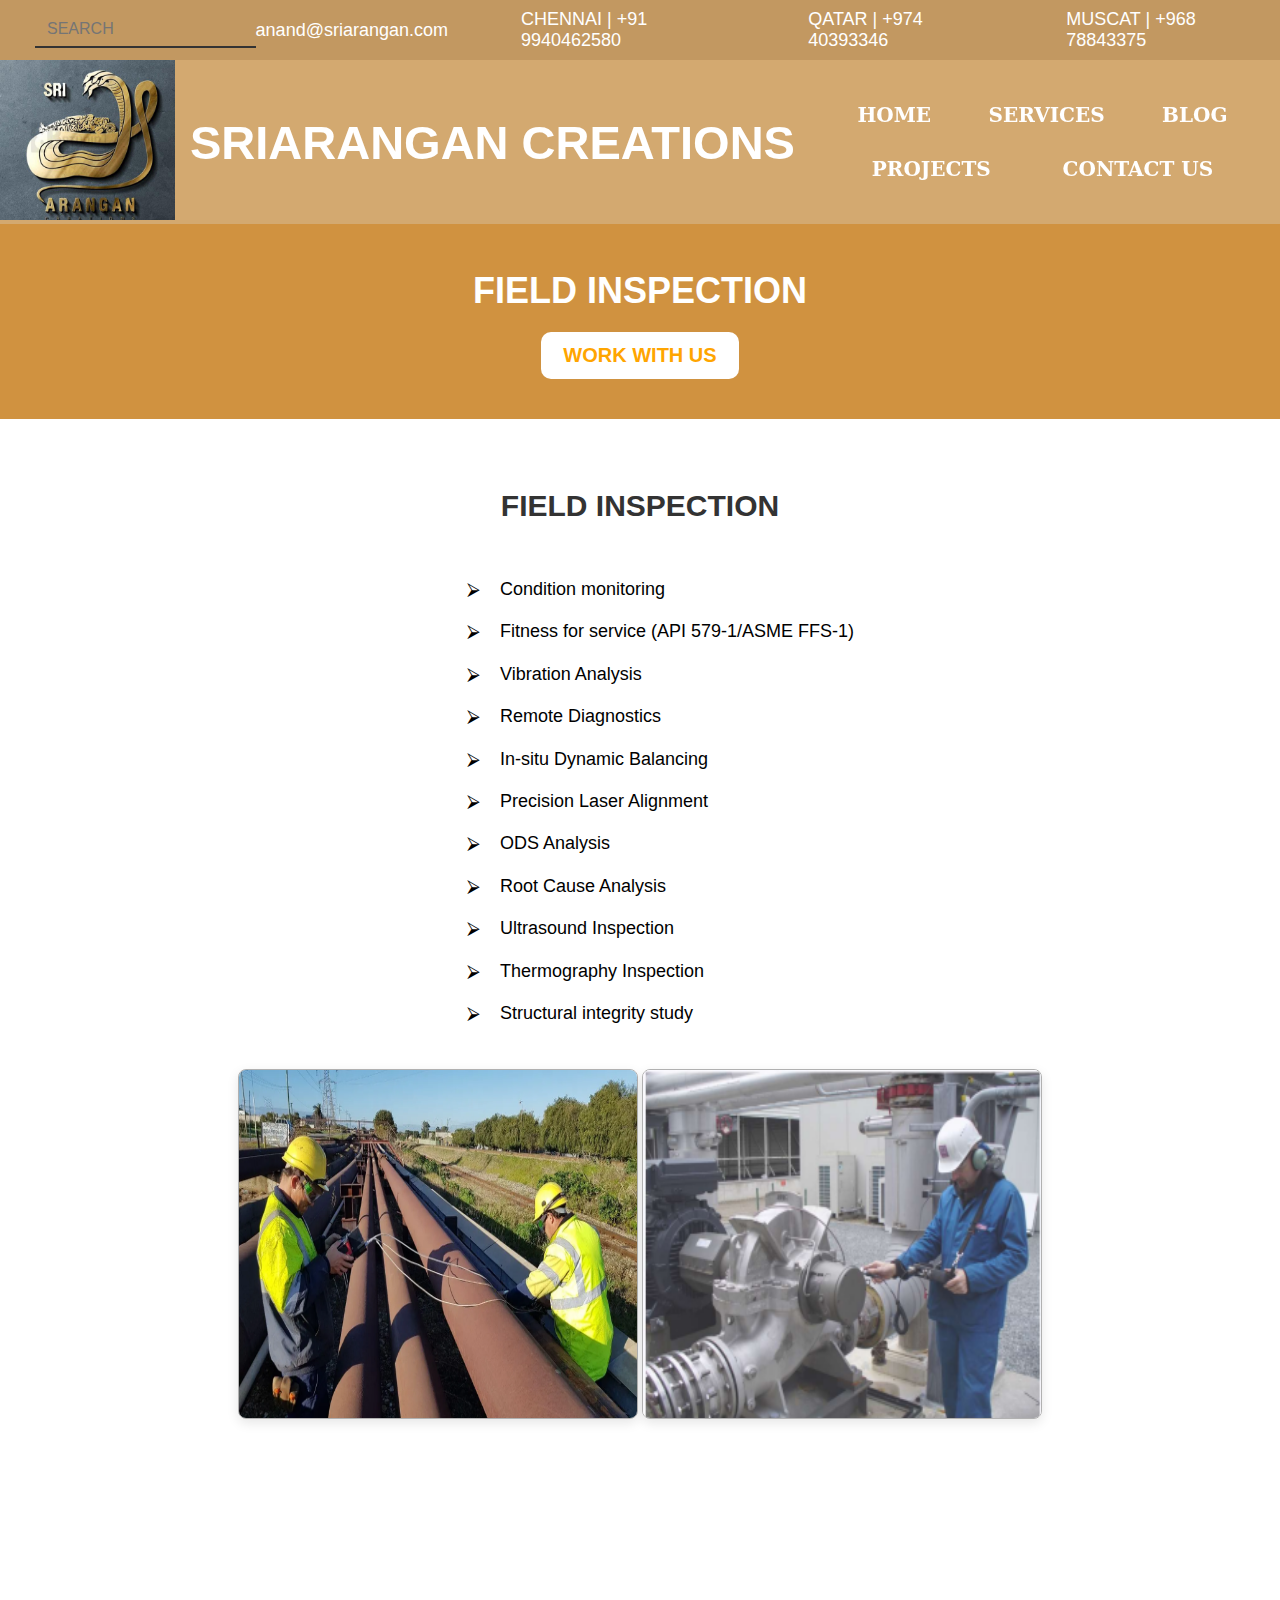
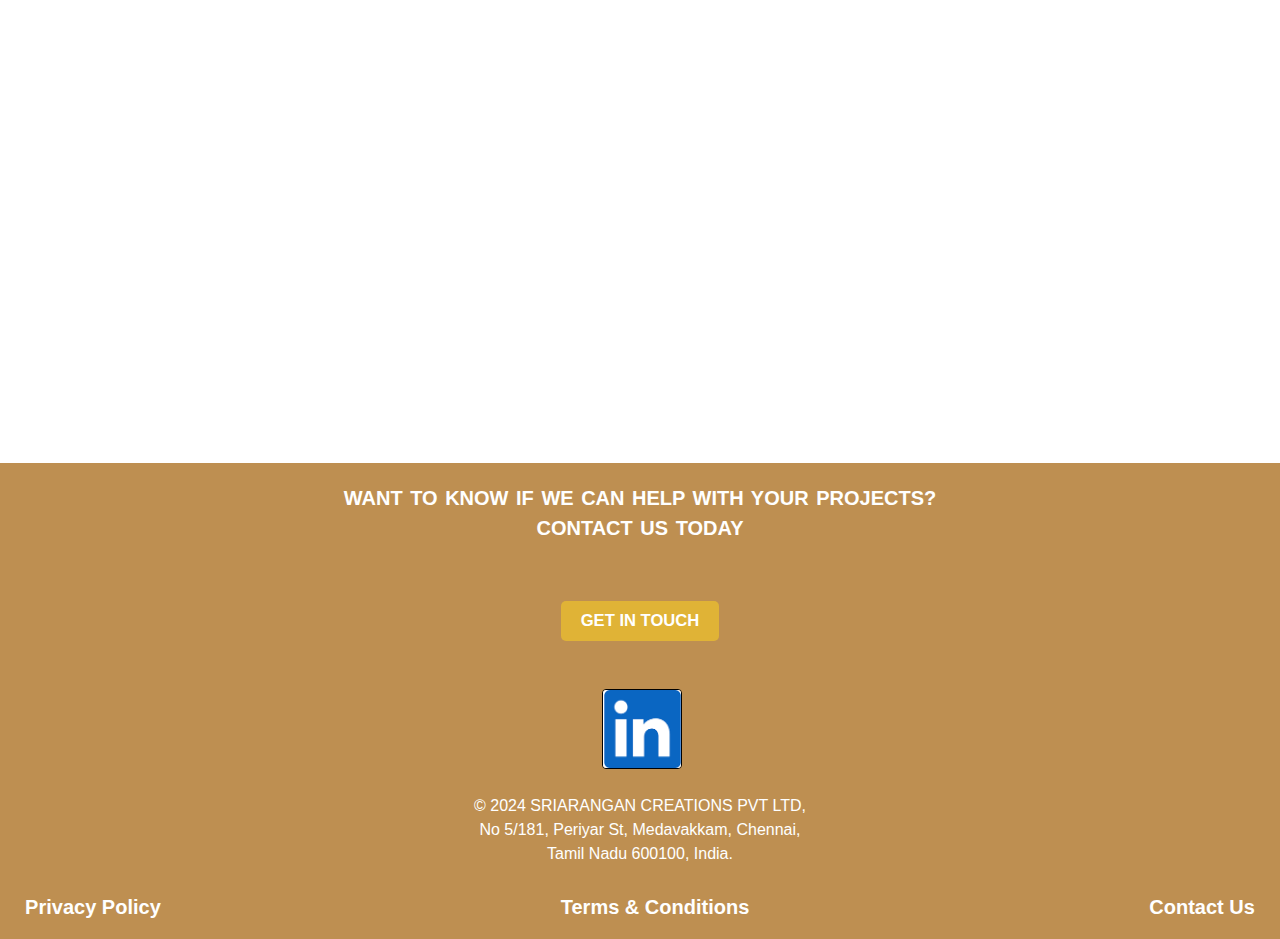
<file: field inspection.html>
<!doctype html>
<html>
<head>
  <!-- Charset & Viewport -->
  <meta charset="UTF-8" />
  <meta name="viewport" content="width=device-width, initial-scale=1.0" />
	<link rel="stylesheet" href="index.css" type="text/css">
</head>	
	<header class="mainheader-bar">
		  <div class="mainheader-search-bar">
			 <div class="search-bar">
				<input type="text" value placeholder="SEARCH" autocomplete="off">
			 </div>
			 <div class="mainheader-contact"> 
				<a>anand@sriarangan.com</a>
				<a>CHENNAI | +91 9940462580</a>
				<a>QATAR | +974 40393346</a>
                <a>MUSCAT | +968 78843375</a>
				</div>
		  </div>

		<div class="second-heading">
		  <div class="logo-image">
			<a href="index.html">
			  <img src="logo.png" alt="Sri Arangan Logo" id="logopic" />
			</a>
		  </div>
			<div class="htitle">
				<h1><a href="index.html">SRIARANGAN CREATIONS</a></h1>
			</div>
			
		<div id="nav-links" class="nav-links">
           <a href="about us.html">HOME </a>
           <a href="services.html">SERVICES</a>
           <a href="blogs.html">BLOG</a>
           <a href="projects.html">PROJECTS</a>
           <a href="contact.html">CONTACT US</a>
        </div>
		</div>
</header>
	
    <body>
      <div class="common">
        <h2 class="commonpara">FIELD INSPECTION</h2>
        <button id="workbutton1"><a href="contact.html">WORK WITH US</a></button>
      </div> 

      <div class="style" id="field">
          <div>
             <h2>FIELD INSPECTION</h2>
          </div>
        </div>
           <div class="para1" id="field">
			<div class="filed">
             <ul>
                <li>Condition monitoring</li>
                <li>Fitness for service (API 579-1/ASME FFS-1)</li>
                <li>Vibration Analysis</li>
                <li>Remote Diagnostics</li>
                <li>In-situ Dynamic Balancing</li>
                <li>Precision Laser Alignment</li>
                <li>ODS Analysis</li>
                <li>Root Cause Analysis</li>
                <li>Ultrasound Inspection</li>
                <li>Thermography Inspection</li>
                <li>Structural integrity study</li>
             </ul>
			</div>
           </div>     

       <div class="single-pictures" id="fieldpic">
          <img src="Field Inspections.JPEG" width="400" height="100" alt="">
          <img src="filed inspection1.PNG" width="320" height="300" alt="">
       </div>

</body>

<footer>
  <div class="mainfooter">
		<div class="get">
				<h4>WANT TO KNOW IF WE CAN HELP WITH YOUR PROJECTS? CONTACT US TODAY</h4>
			<div class="getintouch">   
					<h5><a href="contact.html">GET IN TOUCH</a></h5>
			</div>
		</div> 
									  
			<div class="footer1">
					<a><img src="linked in.png" width="162" height="159" alt="Company Logo" id="cmpnylogopic"/></a>
			</div>  

			<div class="footer2">
				<div class="footer-address">
				  <p>&copy; 2024 SRIARANGAN CREATIONS PVT LTD,<br>
				  No 5/181, Periyar St, Medavakkam, Chennai,<br>
				  Tamil Nadu 600100, India.</p>
				</div>

				<div class="footer-links">
				  <a class="footer3" href="#">Privacy Policy</a>
				  <a class="footer3" href="#">Terms & Conditions</a>
				  <a class="footer3" href="contact.html">Contact Us</a>
				</div>
      </div>
	</div>
</footer>	

</html>
</file>
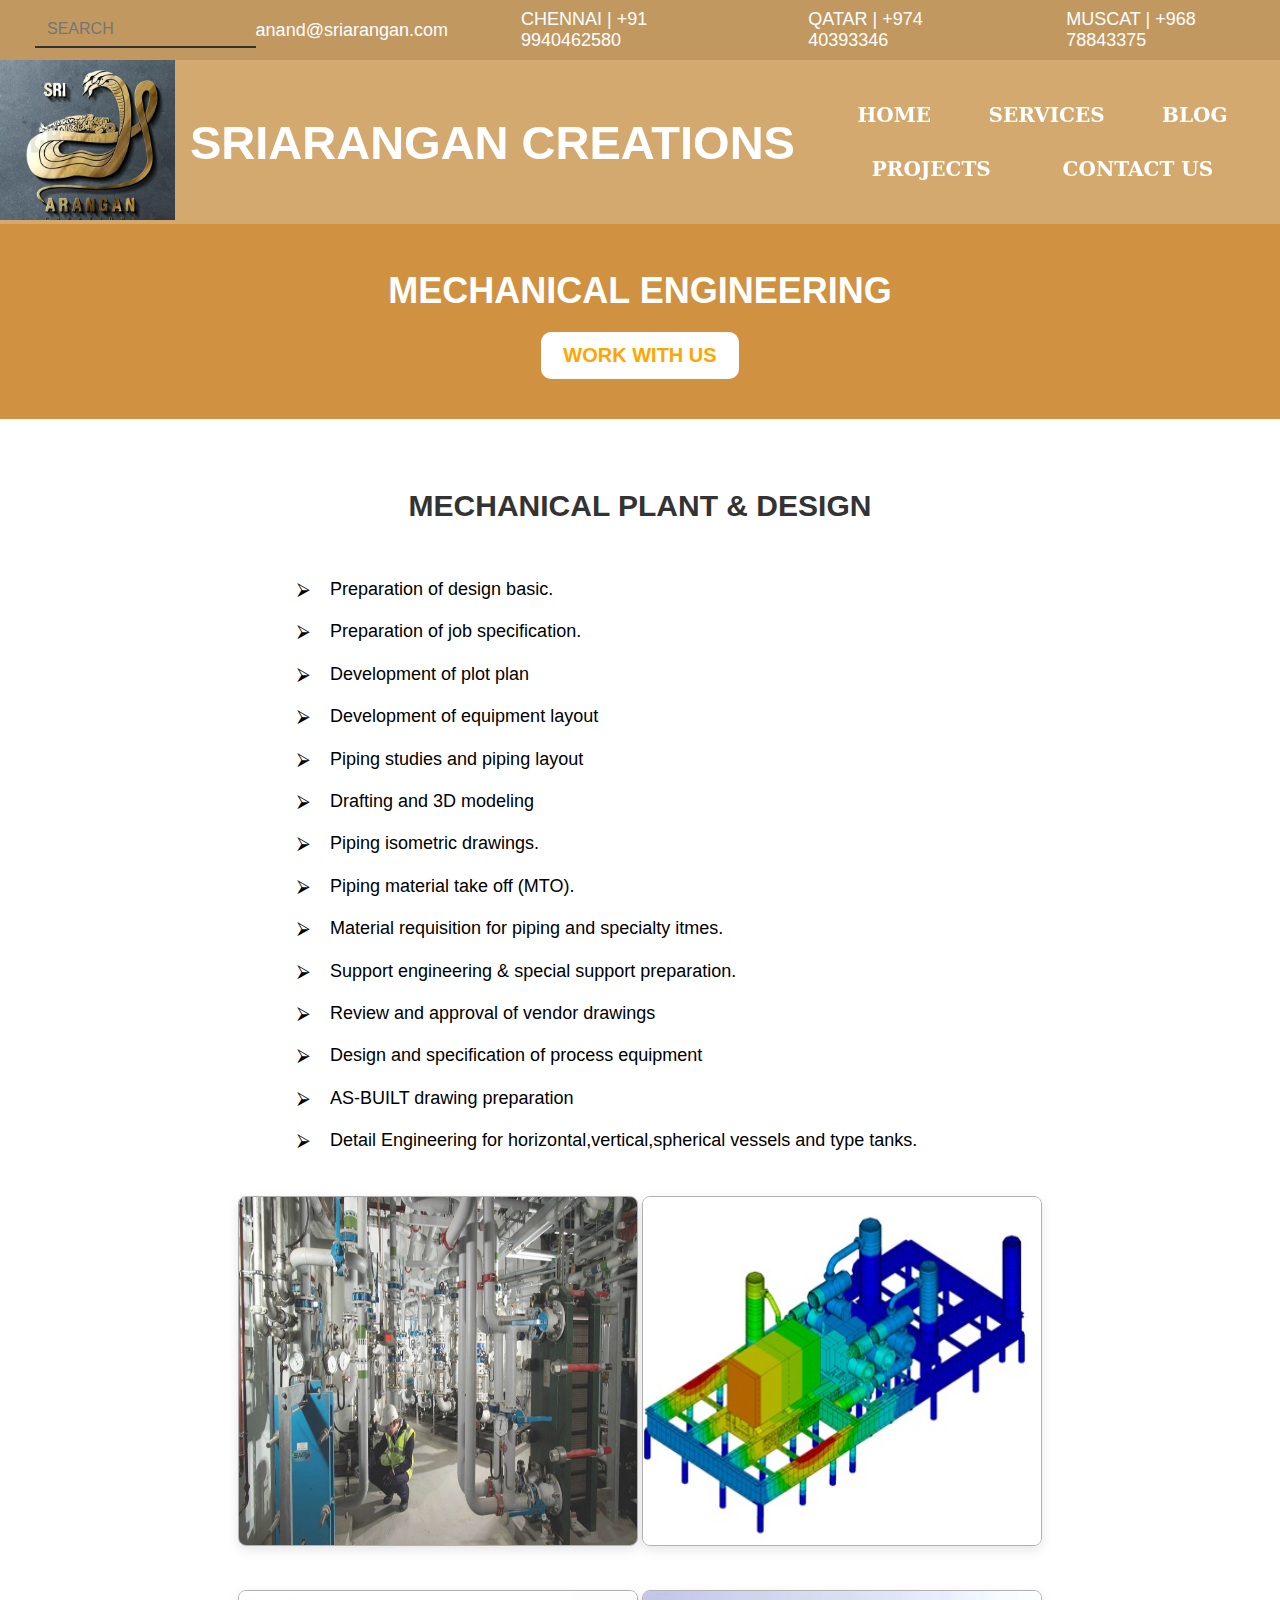
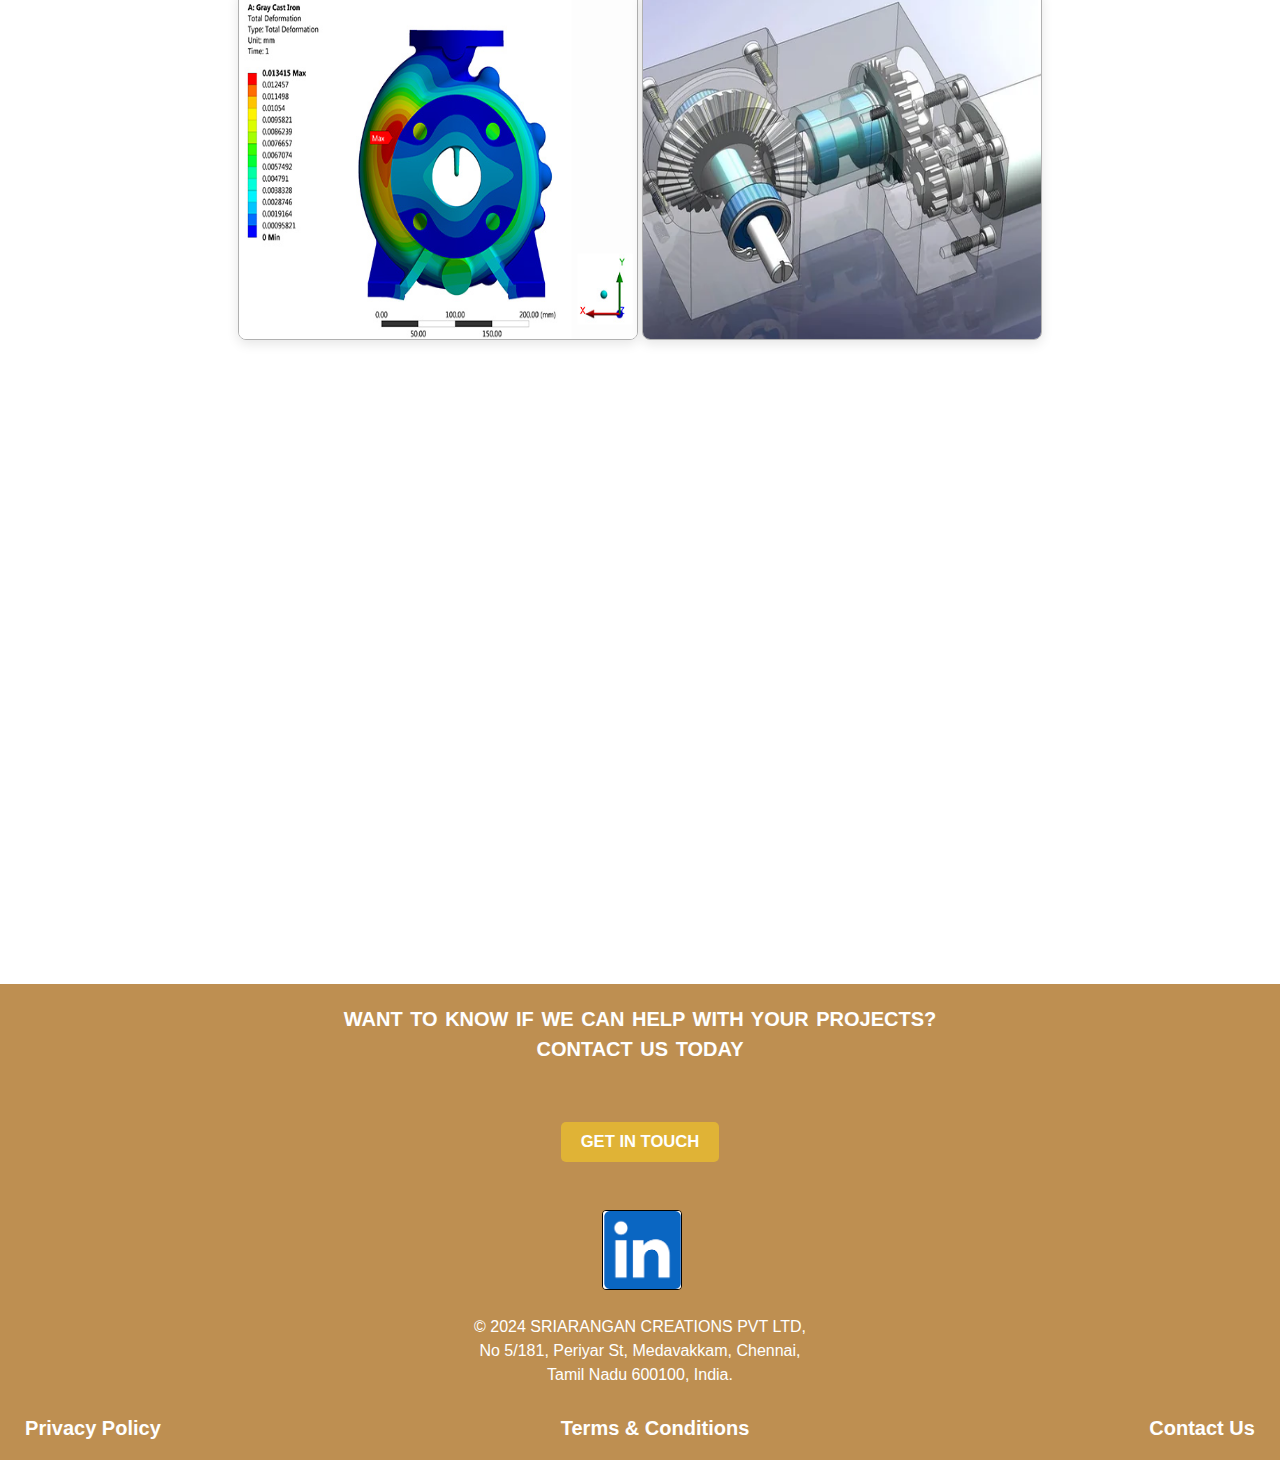
<file: mechanical.html>
<!DOCTYPE html>
<html>
<head>
<meta charset="utf-8">
<title>MECHANICAL ENGINEERING</title>
<link href="index.css" rel="stylesheet" type="text/css">
</head>
<header class="mainheader-bar">
	<div class="mainheader-search-bar">
	   <div class="search-bar">
		  <input type="text" value placeholder="SEARCH" autocomplete="off">
	   </div>
	   <div class="mainheader-contact"> 
		  <a>anand@sriarangan.com</a>
		  <a>CHENNAI | +91 9940462580</a>
		  <a>QATAR | +974 40393346</a>
          <a>MUSCAT | +968 78843375</a>
		  </div>
	</div>

  <div class="second-heading">
	<div class="logo-image">
	  <a href="index.html">
		<img src="logo.png" alt="Sri Arangan Logo" id="logopic" />
	  </a>
	</div>
	  <div class="htitle">
		  <h1><a href="index.html">SRIARANGAN CREATIONS</a></h1>
	  </div>
	  
  <div id="nav-links" class="nav-links">
	 <a href="about us.html">HOME </a>
	 <a href="services.html">SERVICES</a>
	 <a href="blogs.html">BLOG</a>
	 <a href="projects.html">PROJECTS</a>
	 <a href="contact.html">CONTACT US</a>
  </div>
  </div>		
</header>	   	    

<body>  
<div> 
	<div class="common">
		<h2 class="commonpara">MECHANICAL ENGINEERING</h2>
		<button id="workbutton1"><a href="contact.html">WORK WITH US</a></button>
	</div>    

         <div class="style" id="mechanicalpage">
            <div >
               <h2>MECHANICAL PLANT & DESIGN</h2>
            </div>
		</div>
               <div class="para1" id="mechanicallist">
                  <ul>
                     <li>Preparation of  design basic.</li>
                     <li>Preparation of job specification.</li> 
                     <li>Development of plot plan</li>
                     <li>Development of equipment layout </li>
                     <li>Piping studies and piping layout</li>
                     <li>Drafting and 3D modeling </li>
                     <li>Piping isometric drawings. </li>
                     <li>Piping material take off (MTO).</li>
                     <li>Material requisition for piping and specialty itmes.</li>
                     <li>Support engineering & special support preparation.</li>
                     <li>Review and approval of vendor drawings</li>
                     <li>Design and specification of process equipment</li>
                     <li>AS-BUILT drawing preparation</li>
					 <li>Detail Engineering for horizontal,vertical,spherical vessels and type tanks.</li>
                  </ul>
               </div>
         
   
         	<div class="single-pictures" id="mechancialpic">     
                <img src="mechanical.png" width="380" height="300" alt="">           
                <img src="Machine Foundation Design.jpg" width="380" height="300" alt="">
			</div>
			<div class="single-pictures" id="mechancialpic1">
                <img src="Mechanical Burst Pressure Analysis of Casing.jpg"width="380" height="300" alt="">
                <img src="mechanical design service 2c mechanical engineering.jpeg"width="380" height="300" alt="">
        	</div>  
</div>
 
<footer>
   <div class="mainfooter">
		<div class="get">
				<h4>WANT TO KNOW IF WE CAN HELP WITH YOUR PROJECTS? CONTACT US TODAY</h4>
			<div class="getintouch">   
					<h5><a href="contact.html">GET IN TOUCH</a></h5>
			</div>
		</div> 
									  
			<div class="footer1">
					<a><img src="linked in.png" width="162" height="159" alt="Company Logo" id="cmpnylogopic"/></a>
			</div>  

			<div class="footer2">
				<div class="footer-address">
				  <p>&copy; 2024 SRIARANGAN CREATIONS PVT LTD,<br>
				  No 5/181, Periyar St, Medavakkam, Chennai,<br>
				  Tamil Nadu 600100, India.</p>
				</div>

				<div class="footer-links">
				  <a class="footer3" href="#">Privacy Policy</a>
				  <a class="footer3" href="#">Terms & Conditions</a>
				  <a class="footer3" href="contact.html">Contact Us</a>
				</div>
			</div>
	</div>
</footer>

</body>
</html>
</file>
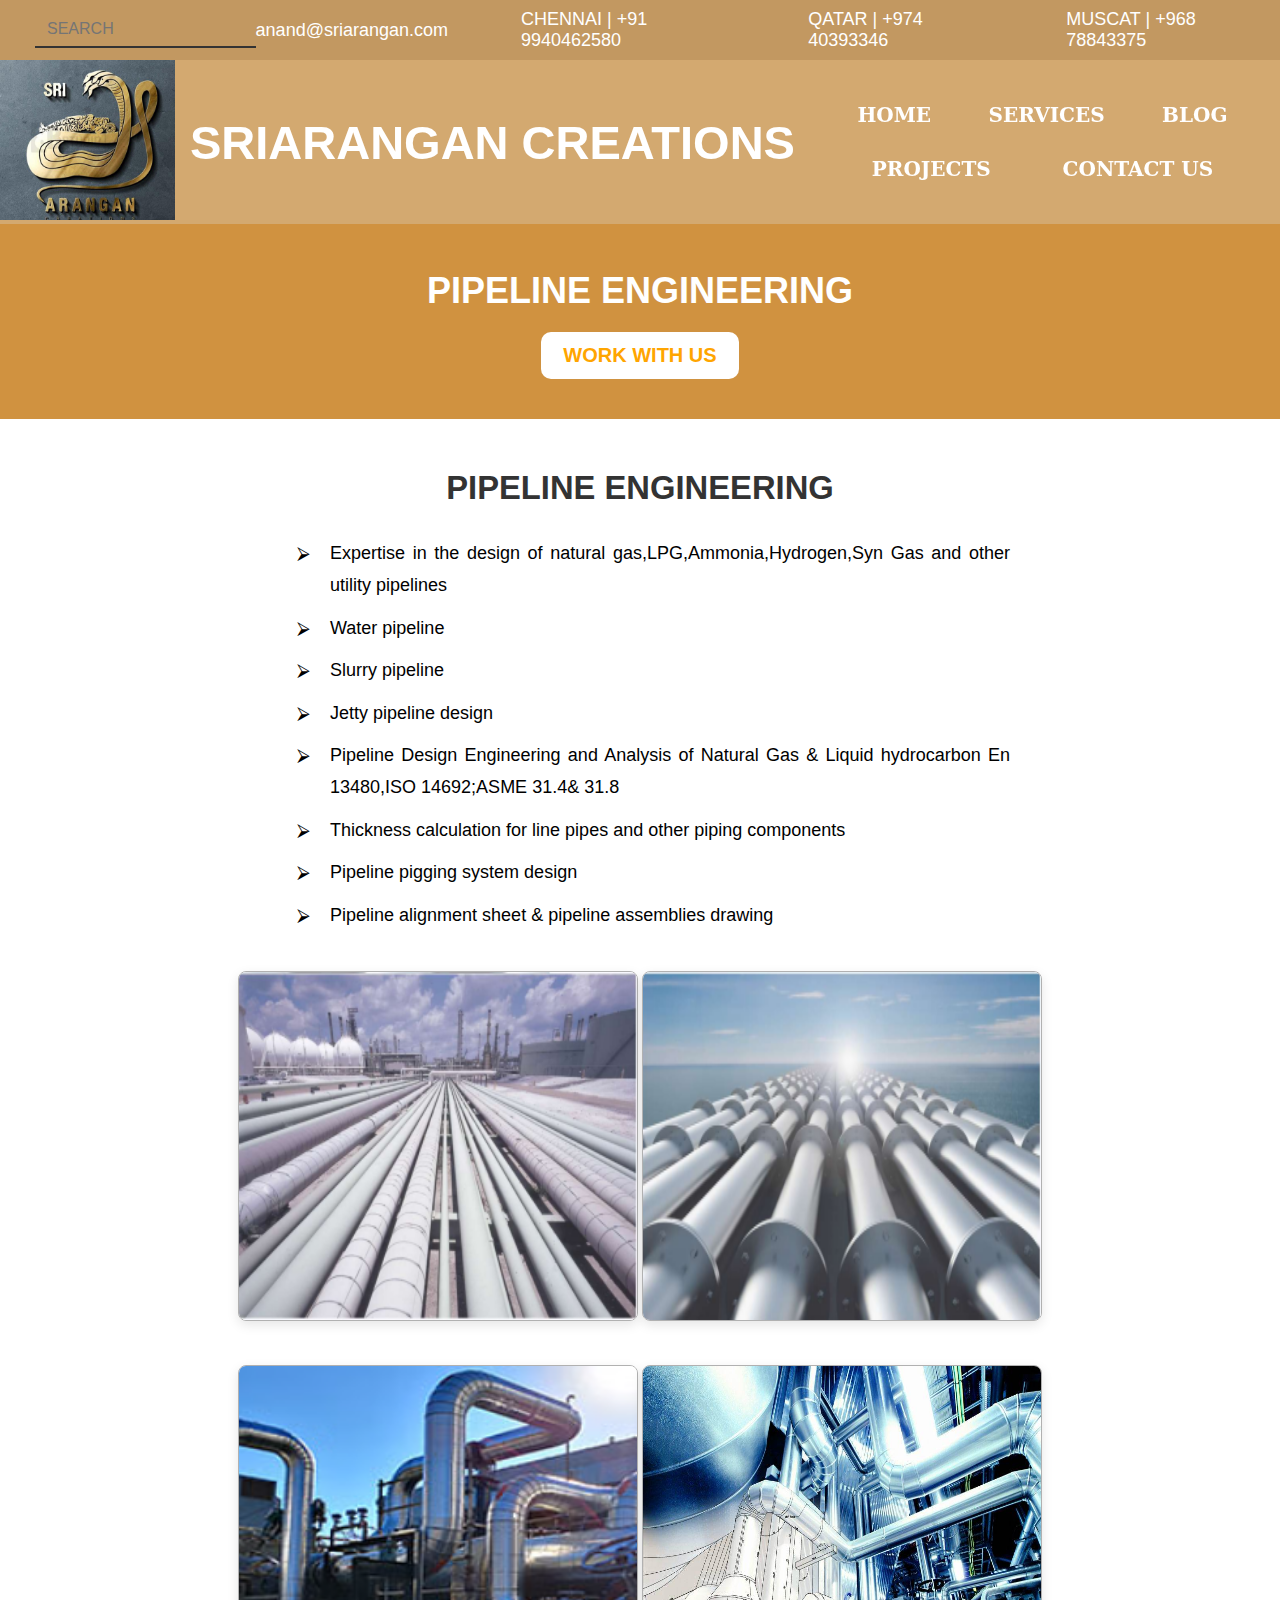
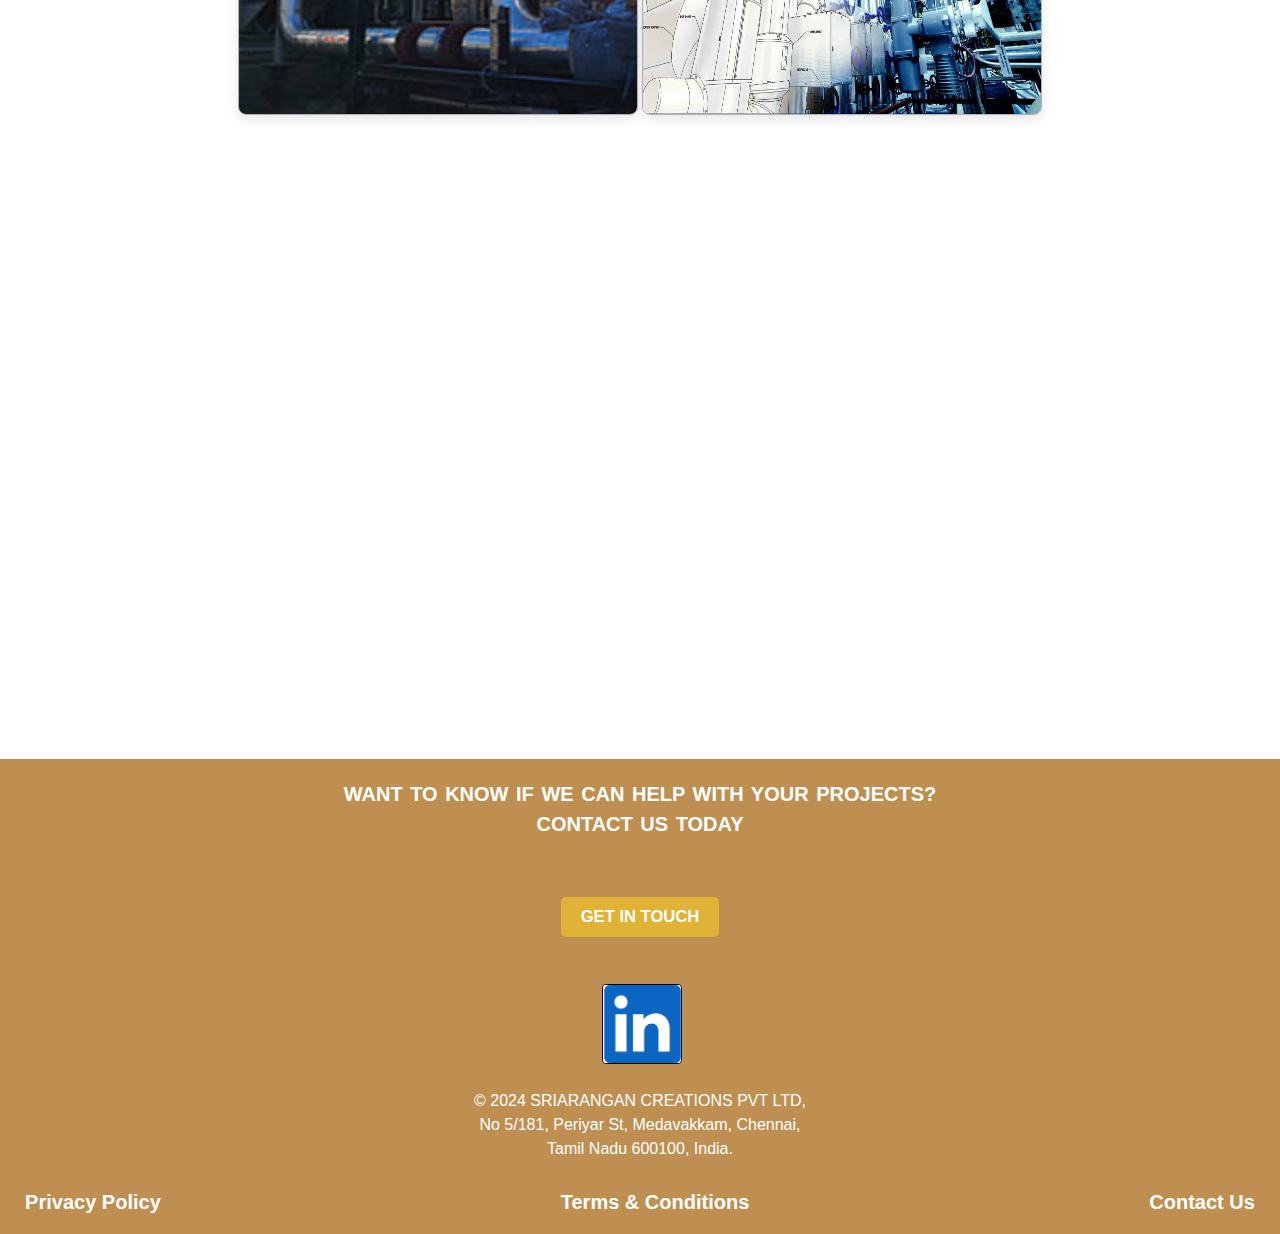
<file: pipeline engineering.html>
<!DOCTYPE html>
<html>
<head>
<meta charset="utf-8">
<title>PIPELINE ENGINEERING</title>
<link href="index.css" rel="stylesheet" type="text/css">
</head>
<header class="mainheader-bar">
  <div class="mainheader-search-bar">
    <div class="search-bar">
      <input type="text" value placeholder="SEARCH" autocomplete="off">
    </div>
    <div class="mainheader-contact"> 
      <a>anand@sriarangan.com</a>
      <a>CHENNAI | +91 9940462580</a>
				<a>QATAR | +974 40393346</a>
        <a>MUSCAT | +968 78843375</a>
      </div>
  </div>

<div class="second-heading">
  <div class="logo-image">
   <a href="index.html">
     <img src="logo.png" alt="Sri Arangan Logo" id="logopic" />
   </a>
  </div>
   <div class="htitle">
      <h1><a href="index.html">SRIARANGAN CREATIONS</a></h1>
   </div>
   
<div id="nav-links" class="nav-links">
     <a href="about us.html">HOME </a>
     <a href="services.html">SERVICES</a>
     <a href="blogs.html">BLOG</a>
     <a href="projects.html">PROJECTS</a>
     <a href="contact.html">CONTACT US</a>
  </div>
</div>		
</header>	

<body>
  <div class="common">
		<h2 class="commonpara">PIPELINE ENGINEERING</h2>
		<button id="workbutton1"><a href="contact.html">WORK WITH US</a></button>
	</div>
        <div class="style"  id="comprecapbiltyc">
          <h3>PIPELINE ENGINEERING</h3>
        </div>
          <div class="para1" id="comprecaplt3">
            <ul>
              <li>Expertise in the design of natural gas,LPG,Ammonia,Hydrogen,Syn Gas and other utility pipelines</li>
              <li>Water pipeline</li>
              <li>Slurry pipeline</li>
              <li>Jetty pipeline design</li>
              <li>Pipeline Design Engineering and Analysis of Natural Gas & Liquid hydrocarbon En 13480,ISO 14692;ASME 31.4& 31.8</li>
              <li>Thickness calculation for line pipes and other piping components</li>
              <li>Pipeline pigging system design</li>
              <li>Pipeline alignment sheet & pipeline assemblies drawing </li>
            </ul>
          </div>
          <div class="single-pictures" id="comprepic3">
            <img src="pipeline engineering2.PNG" width="380" height="300" alt="" >
            <img src="pipeline engineering1.PNG" width="380" height="300" alt="">
          </div>
          <div class="single-pictures" id="comprepic4">
            <img src="piping.PNG" width="380" height="300" alt="">
            <img src="Pipework Process Engineering.png" width="380" height="300">
          </div>

<footer>
    <div class="mainfooter">
        <div class="get">
            <h4>WANT TO KNOW IF WE CAN HELP WITH YOUR PROJECTS? CONTACT US TODAY</h4>
          <div class="getintouch">   
            <h5><a href="contact.html">GET IN TOUCH</a></h5>
          </div>
        </div> 
                                                    
        <div class="footer1">
            <a><img src="linked in.png" width="162" height="159" alt="Company Logo" id="cmpnylogopic"/></a>
        </div>  
              
        <div class="footer2">
            <div class="footer-address">
                <p>&copy; 2024 SRIARANGAN CREATIONS PVT LTD,<br>
                    No 5/181, Periyar St, Medavakkam, Chennai,<br>
                    Tamil Nadu 600100, India.</p>
                </div>
              
                <div class="footer-links">
                    <a class="footer3" href="#">Privacy Policy</a>
                    <a class="footer3" href="#">Terms & Conditions</a>
                    <a class="footer3" href="contact.html">Contact Us</a>
                </div>
        </div>
    </div>
</footer>

</body>
</html>
</file>
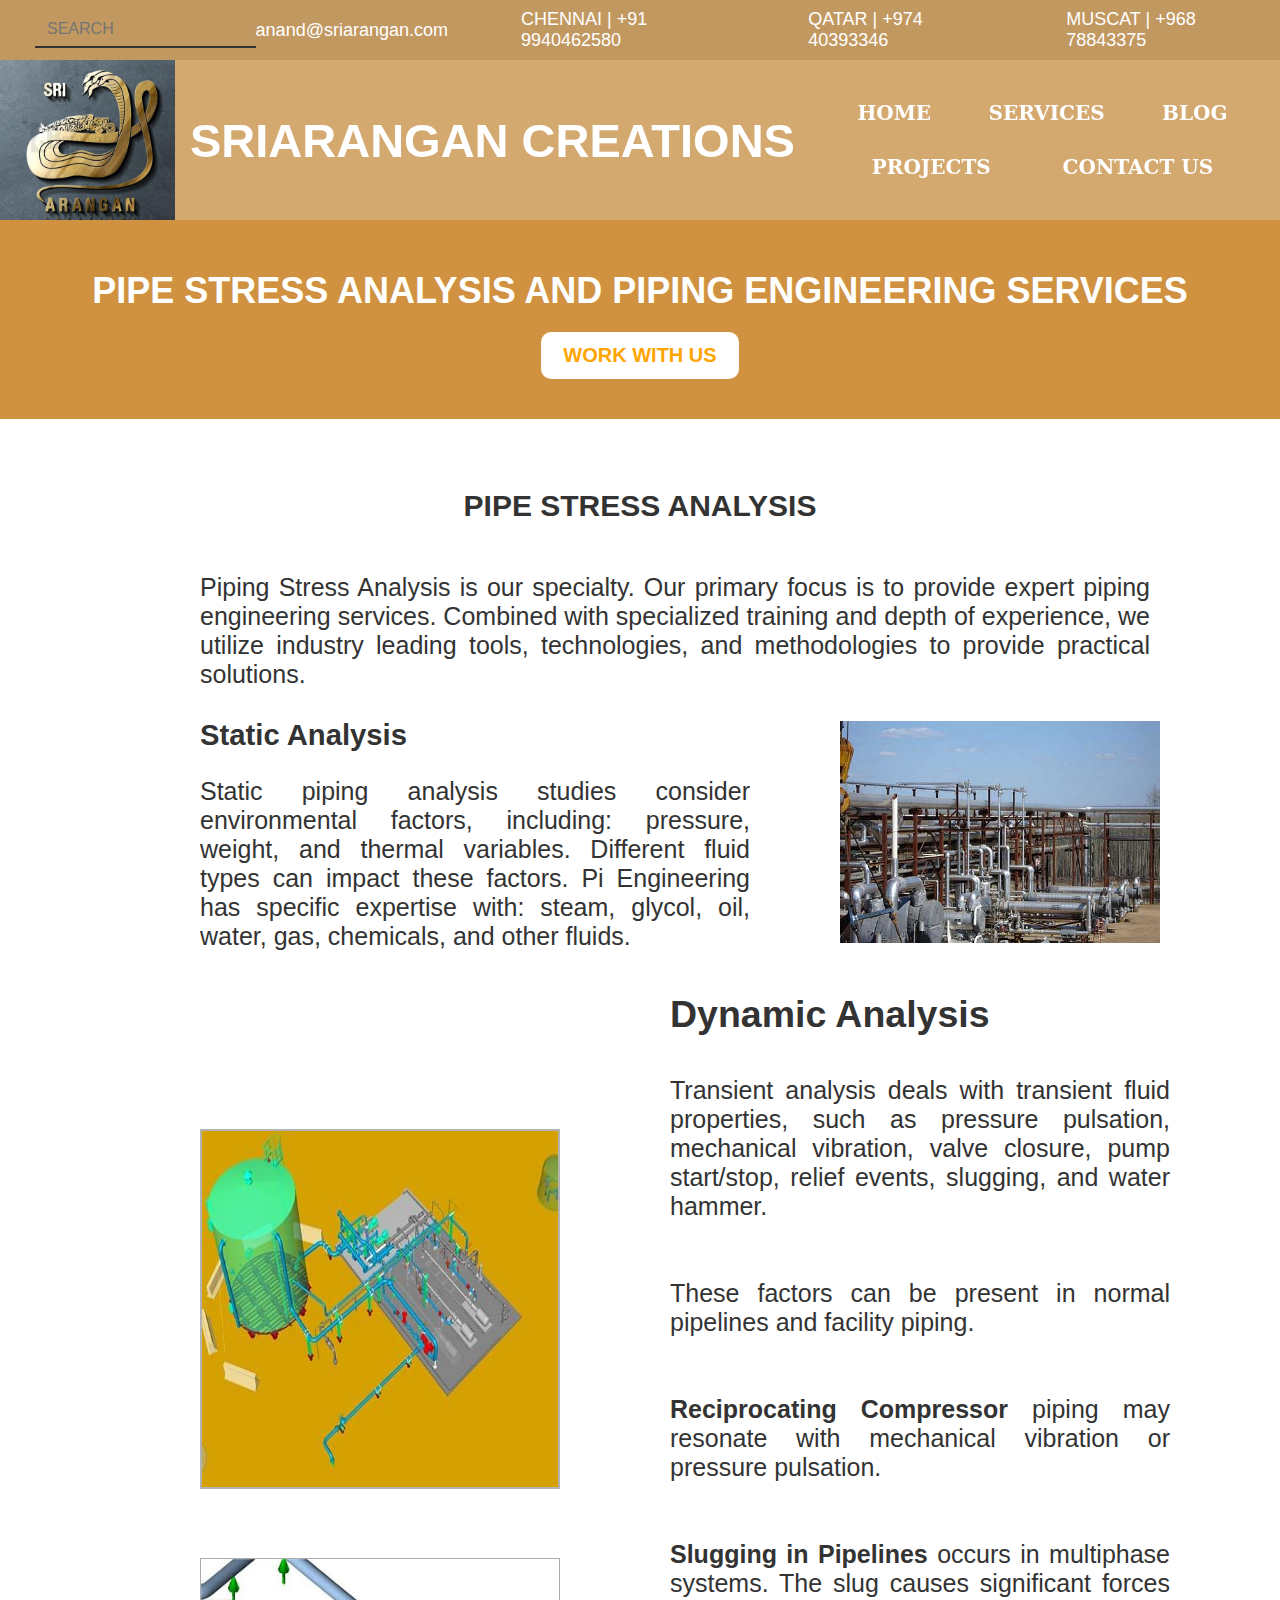
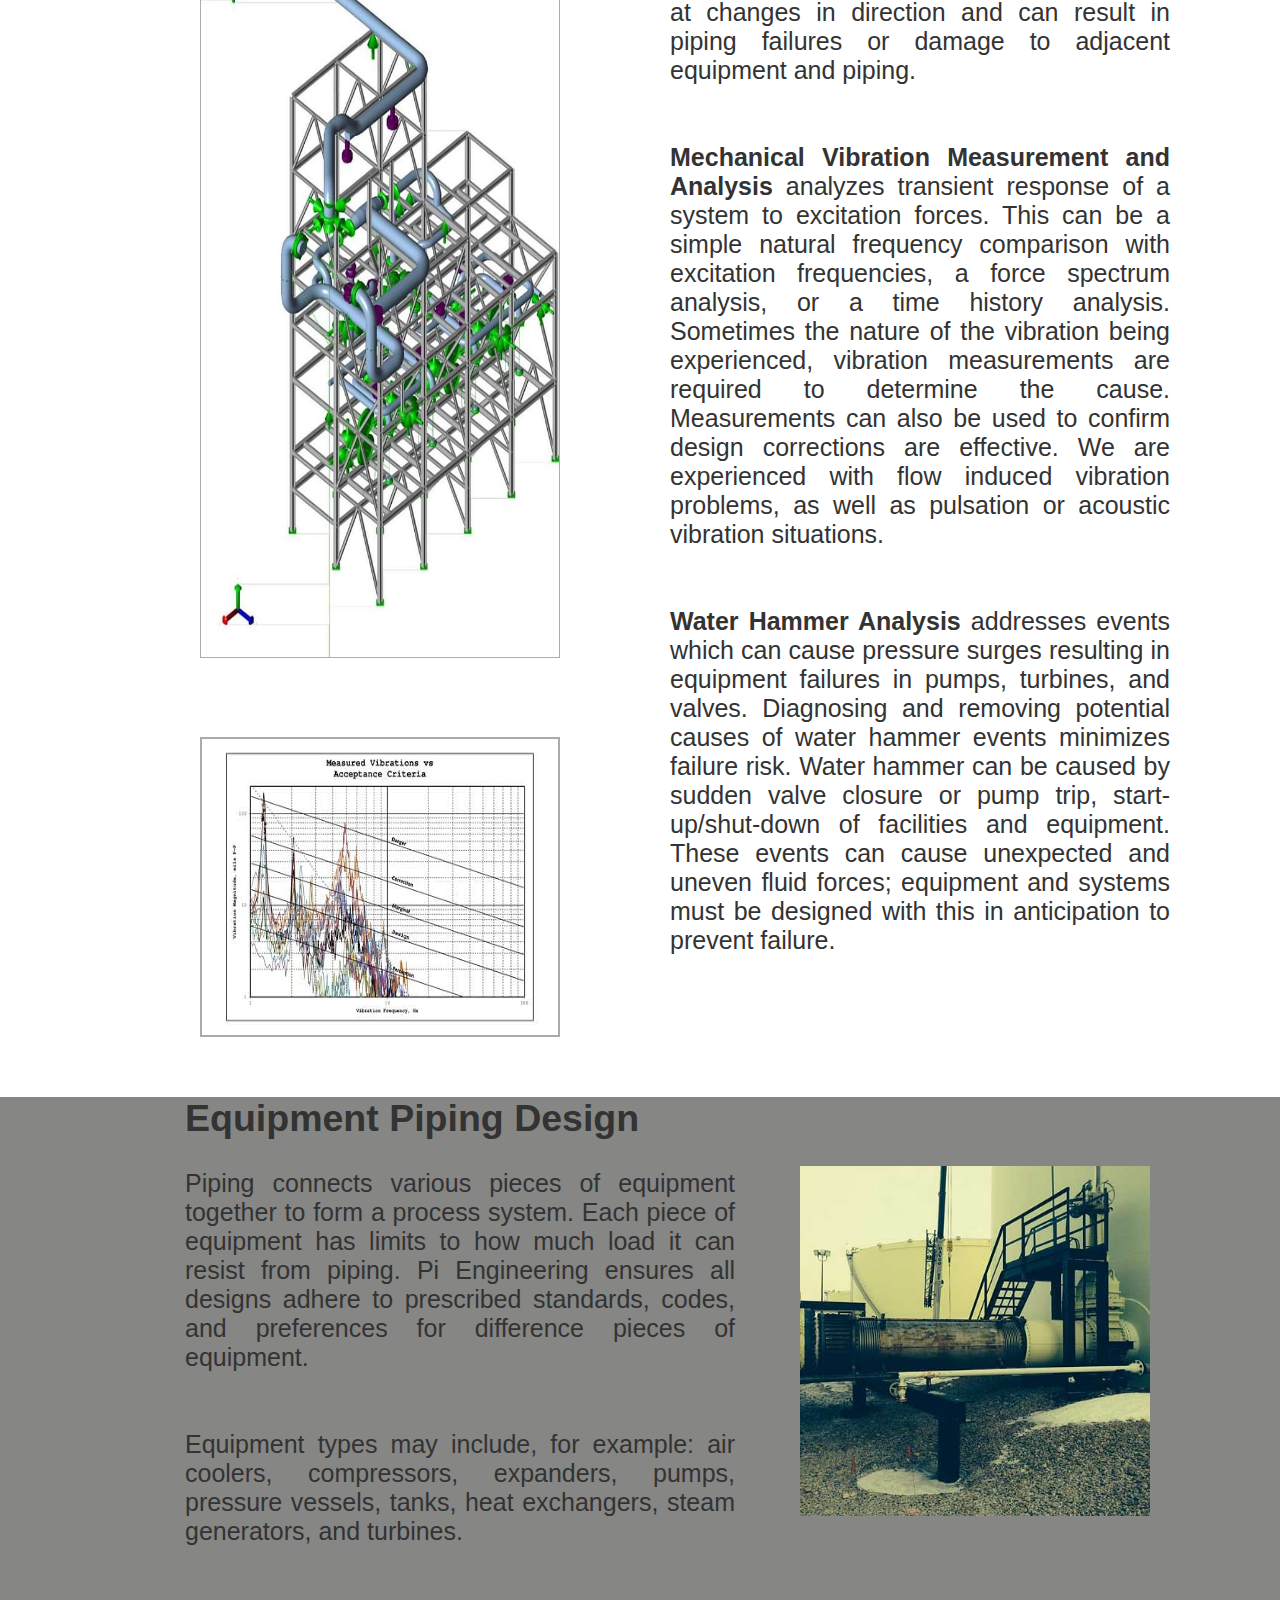
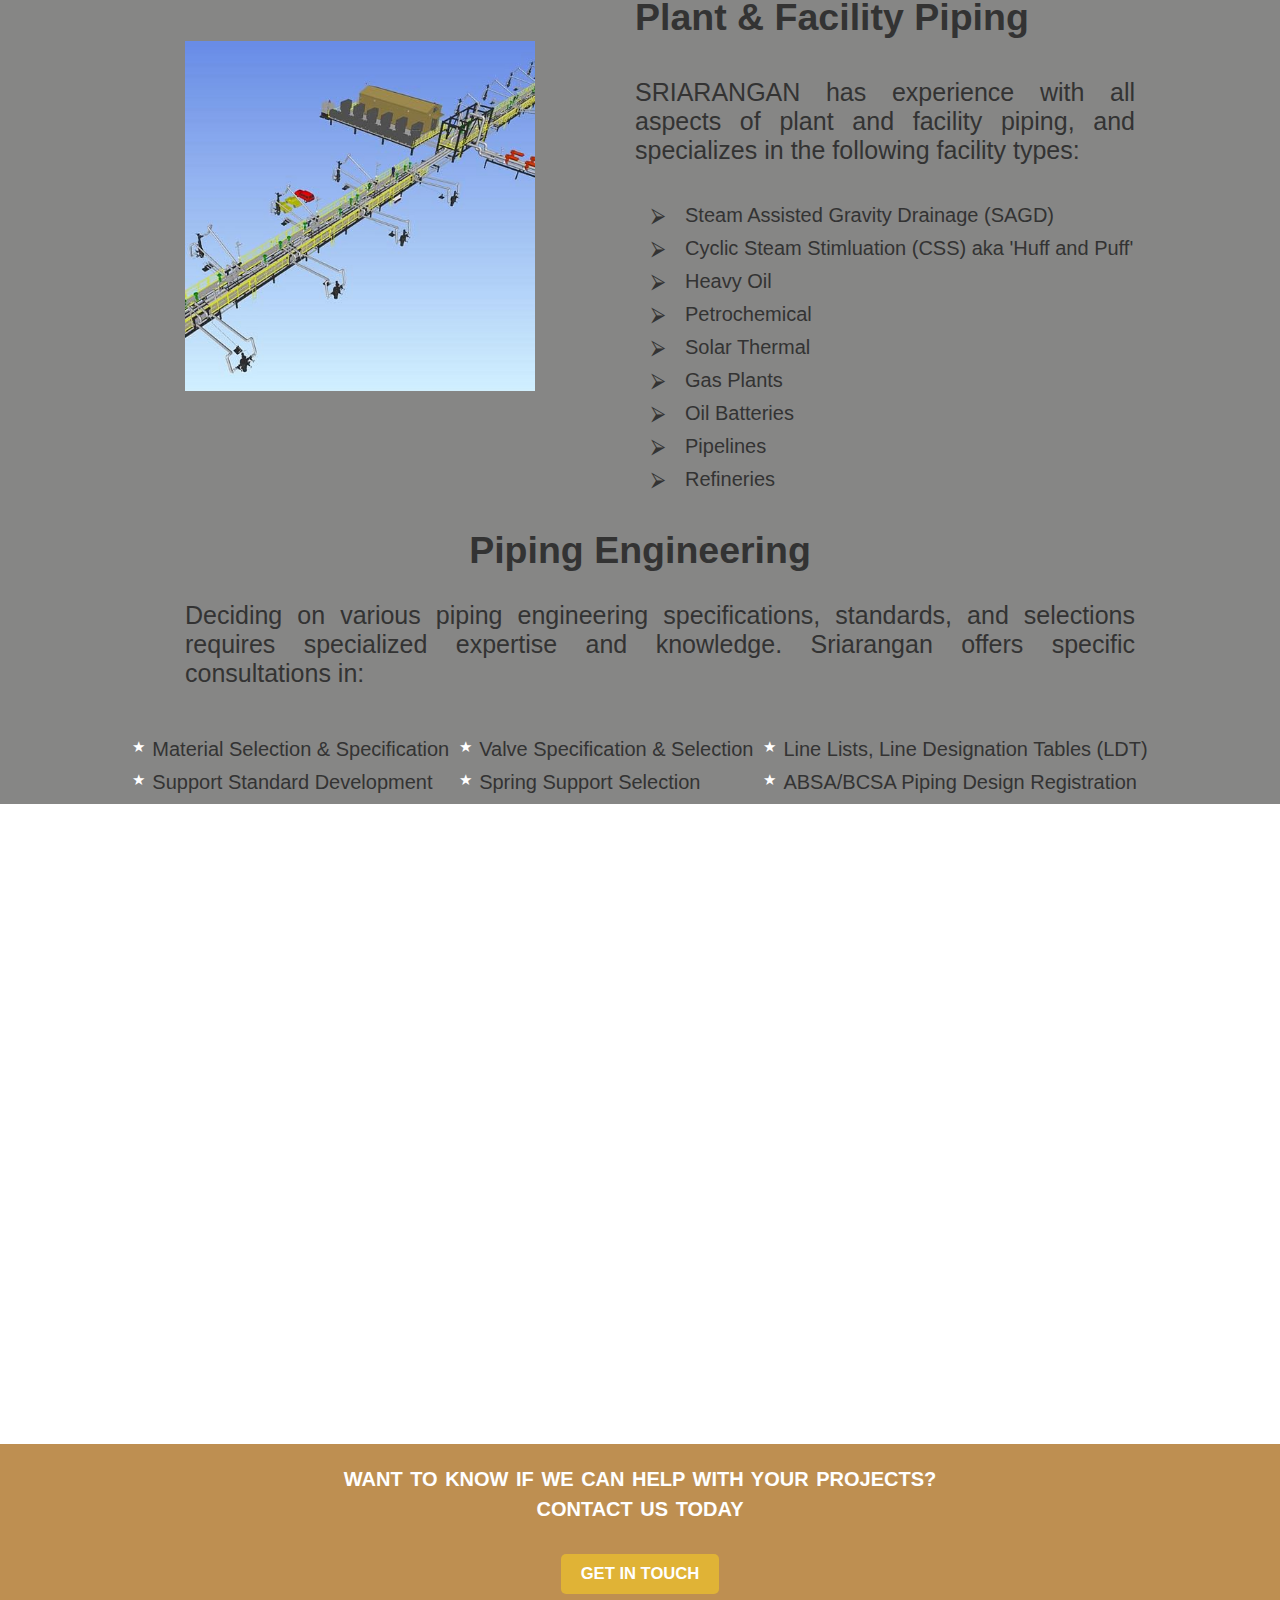
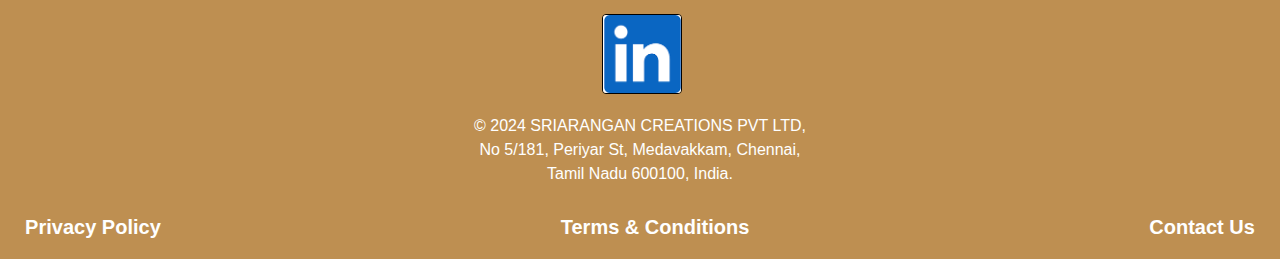
<file: pipestress analysis.html>
<!doctype html>
<html>
<head>
  <!-- Charset & Viewport -->
  <meta charset="UTF-8" />
  <meta name="viewport" content="width=device-width, initial-scale=1.0" />
	<link rel="stylesheet" href="index.css" type="text/css">
  <!-- Title & Meta Description -->
  <title>SriArangan Consulting | Engineering Solutions</title>
  <meta name="description" content="SriArangan Consulting is a global engineering and digital consulting agency with offices in India and Muscat. We specialize in structural design, AI tools, simulations, and custom software development." />

  <!-- SEO & Robots -->
  <meta name="robots" content="index, follow, max-image-preview:large, max-snippet:-1, max-video-preview:-1" />
  <link rel="canonical" href="https://www.sriarangan.com/" />

  <!-- Favicon (update with your path) -->
  <link rel="icon" href="/favicon.ico" type="image/x-icon" />

  <!-- Open Graph (Social Sharing) -->
  <meta property="og:title" content="Sri Arangan Consulting" />
  <meta property="og:description" content="Global engineering and digital consulting firm. Based in India & Muscat." />
  <meta property="og:url" content="https://www.sriarangan.com/" />
  <meta property="og:image" content="https://www.sriarangan.com/images/og-image.jpg" /> <!-- Replace with your actual image -->
  <meta property="og:type" content="website" />
  <meta property="og:locale" content="en_US" />

  <!-- Twitter Card -->
  <meta name="twitter:card" content="summary_large_image" />
  <meta name="twitter:title" content="Sri Arangan Consulting" />
  <meta name="twitter:description" content="Global engineering and digital consulting firm." />
  <meta name="twitter:image" content="https://www.sriarangan.com/images/og-image.jpg" /> <!-- Replace with your actual image -->

  <!-- DNS Prefetch for CDN or Fonts (customize as needed) -->
  <link rel="dns-prefetch" href="https://cdn.sriarangan.com" />

  <!-- Google Fonts -->
  <link href="https://fonts.googleapis.com/css2?family=Roboto:wght@400;500;700&display=swap" rel="stylesheet" />

  <!-- CSS Reset & Image Defaults -->
  <style>
    *, *::before, *::after { box-sizing: border-box; margin: 0; padding: 0; }
    img { max-width: 100%; height: auto; display: block; }
    body { font-family: 'Roboto', sans-serif; background: #fff; color: #333; }
  </style>

  <!-- Google Tag Manager (head) -->
  <script>
    (function(w,d,s,l,i){w[l]=w[l]||[];w[l].push({'gtm.start':
    new Date().getTime(),event:'gtm.js'});var f=d.getElementsByTagName(s)[0],
    j=d.createElement(s),dl=l!='dataLayer'?'&l='+l:'';j.async=true;j.src=
    'https://www.googletagmanager.com/gtm.js?id='+i+dl;f.parentNode.insertBefore(j,f);
    })(window,document,'script','dataLayer','GTM-XXXXXXX'); // Replace with your GTM ID
  </script>
  <!-- End Google Tag Manager -->
</head>
	<header class="mainheader-bar">
		  <div class="mainheader-search-bar">
			 <div class="search-bar">
				<input type="text" value placeholder="SEARCH" autocomplete="off">
			 </div>
			 <div class="mainheader-contact"> 
				<a>anand@sriarangan.com</a>
				<a>CHENNAI | +91 9940462580</a>
				<a>QATAR | +974 40393346</a>
        <a>MUSCAT | +968 78843375</a>
				</div>
		  </div>

		<div class="second-heading">
		  <div class="logo-image">
			<a href="index.html">
			  <img src="logo.png" alt="Sri Arangan Logo" id="logopic" />
			</a>
		  </div>
			<div class="htitle">
				<h1><a href="index.html">SRIARANGAN CREATIONS</a></h1>
			</div>
			
		<div id="nav-links" class="nav-links">
           <a href="about us.html">HOME </a>
           <a href="services.html">SERVICES</a>
           <a href="blogs.html">BLOG</a>
           <a href="projects.html">PROJECTS</a>
           <a href="contact.html">CONTACT US</a>
        </div>
		</div>		
	  </header>	
      <body>
        <div class="common">
              <h2 class="commonpara">PIPE STRESS ANALYSIS AND PIPING ENGINEERING SERVICES</h2>
              <button id="workbutton1"><a href="contact.html">WORK WITH US</a></button>
          </div>
<div  class="pipestress-flex">
      <div class="style">
        <h2 class="pipe1">PIPE STRESS ANALYSIS</h2>
      </div>
         
    <div class="pipestress">        
        <p class="pipepara1">Piping Stress Analysis is our specialty. Our primary focus is to provide expert piping engineering services. Combined with specialized training and depth of experience, we utilize industry leading tools, technologies, and methodologies to provide practical solutions.</p>
    </div>

    <div class="pipestress2">
        <h3 class="pipe2">Static Analysis</h3>
        <p class="pipepara2">Static piping analysis studies consider environmental factors, including: pressure, weight, and thermal variables. Different fluid types can impact these factors. Pi Engineering has specific expertise with: steam, glycol, oil, water, gas, chemicals, and other fluids.</p>
            <div>
                <img src="Shell and Tube Exchanger Piping.jpg" width="320px" height="320px" alt="" id="pipeimg2"/>
            </div>
    </div>
  </div>  
    <div>
      <div  class="pipestress-flex">
        <div class="pipe-container">
            <h2 class="pipe3">Dynamic Analysis</h2>
         <div class="dynmpara">
            <p>Transient analysis deals with transient fluid properties, such as pressure pulsation, mechanical vibration, valve closure, pump start/stop, relief events, slugging, and water hammer.</p><br><br/>
            <p>These factors can be present in normal pipelines and facility piping.</p><br><br/>
            <p><b>Reciprocating Compressor</b> piping may resonate with mechanical vibration or pressure pulsation.</p><br><br/>
            <p><b>Slugging in Pipelines</b> occurs in multiphase systems. The slug causes significant forces at changes in direction and can result in piping failures or damage to adjacent equipment and piping.</p><br><br/>
            <p><b>Mechanical Vibration Measurement and Analysis</b> analyzes transient response of a system to excitation forces. This can be a simple natural frequency comparison with excitation frequencies, a force spectrum analysis, or a time history analysis. Sometimes the nature of the vibration being experienced, vibration measurements are required to determine the cause. Measurements can also be used to confirm design corrections are effective. We are experienced with flow induced vibration problems, as well as pulsation or acoustic vibration situations.</p><br><br/>
            <p><b>Water Hammer Analysis</b> addresses events which can cause pressure surges resulting in equipment failures in pumps, turbines, and valves. Diagnosing and removing potential causes of water hammer events minimizes failure risk. Water hammer can be caused by sudden valve closure or pump trip, start-up/shut-down of facilities and equipment. These events can cause unexpected and uneven fluid forces; equipment and systems must be designed with this in anticipation to prevent failure.</p>
          </div>
          <div id="pipeconting">
            <img src="pipestress analysis.jpg" width="360px" height="360px" alt="" id="dynm1"/><br>
            <img src="piping stress dynamic.jpg" width="210px" height="800px" alt="" id="dynm2"/><br>
            <img src="vibration criteria chart.jpg" width="324px" height="324px" alt="" id="dynm3"/>
          </div>
        </div>
      </div>
    <div  class="pipestress-flex">
    <div class="wholecontnr">
            <div class="equip1">
                <h2 class="equip1a">Equipment Piping Design</h2><br>
                <p class="equippara2">Piping connects various pieces of equipment together to form a process system. Each piece of equipment has limits to how much load it can resist from piping. Pi Engineering ensures all designs adhere to prescribed standards, codes, and preferences for difference pieces of equipment.</p><br><br/>
                <p class="equippara2">Equipment types may include, for example: air coolers, compressors, expanders, pumps, pressure vessels, tanks, heat exchangers, steam generators, and turbines.</p>
                <img src="equipment.jpg" width="350px" height="236x" alt="" id="pipeimg3"/>
            </div>
            <div class="equip2">
                <h2 class="equp3">Plant & Facility Piping</h2><br>
                <p class="equpara">SRIARANGAN has experience with all aspects of plant and facility piping, and specializes in the following facility types:</p><br>
                    <div class="equplist">
                        <ul>
                            <li>Steam Assisted Gravity Drainage (SAGD)</li>
                            <li>Cyclic Steam Stimluation (CSS) aka 'Huff and Puff'</li>
                            <li>Heavy Oil</li>
                            <li>Petrochemical</li>
                            <li>Solar Thermal</li>
                            <li>Gas Plants</li>
                            <li>Oil Batteries</li>
                            <li>Pipelines</li>
                            <li>Refineries</li>
                        </ul>
                    </div>
                  <img src="plant facilities.jpg" width="350px" height="350px" alt="" id="equpimg1"/>
            </div><br><br/> 
           
        <div  class="pipestress-flex"> 
            <div class="piping">
                <h2 class="pipe4">Piping Engineering</h2><br>
                <p class="pipestress4">Deciding on various piping engineering specifications, standards, and selections requires specialized expertise and knowledge. Sriarangan offers specific consultations in:</p>
            </div>
            <div id="footcont">
              <div class="firstgrid">
                  <ul>
                      <li>Material Selection & Specification</li>
                      <li>Support Standard Development</li>
                  </ul>
                  <ul>
                      <li>Valve Specification & Selection</li>
                      <li>Spring Support Selection</li>
                  </ul>
                  <ul>
                      <li>Line Lists, Line Designation Tables (LDT)</li>
                      <li>ABSA/BCSA Piping Design Registration</li>
                  </ul>
              </div>
          </div>
        </div>   
    </div>   

<footer>
  <div class="mainfooter">
		<div class="get">
				<h4>WANT TO KNOW IF WE CAN HELP WITH YOUR PROJECTS? CONTACT US TODAY</h4>
			<div class="getintouch">   
					<h5><a href="contact.html">GET IN TOUCH</a></h5>
			</div>
		</div> 
									  
			<div class="footer1">
					<a><img src="linked in.png" width="162" height="159" alt="Company Logo" id="cmpnylogopic"/></a>
			</div>  

			<div class="footer2">
				<div class="footer-address">
				  <p>&copy; 2024 SRIARANGAN CREATIONS PVT LTD,<br>
				  No 5/181, Periyar St, Medavakkam, Chennai,<br>
				  Tamil Nadu 600100, India.</p>
				</div>

				<div class="footer-links">
				  <a class="footer3" href="#">Privacy Policy</a>
				  <a class="footer3" href="#">Terms & Conditions</a>
				  <a class="footer3" href="contact.html">Contact Us</a>
				</div>
      </div>
	</div>
</footer>
</body>	
</html>
</file>
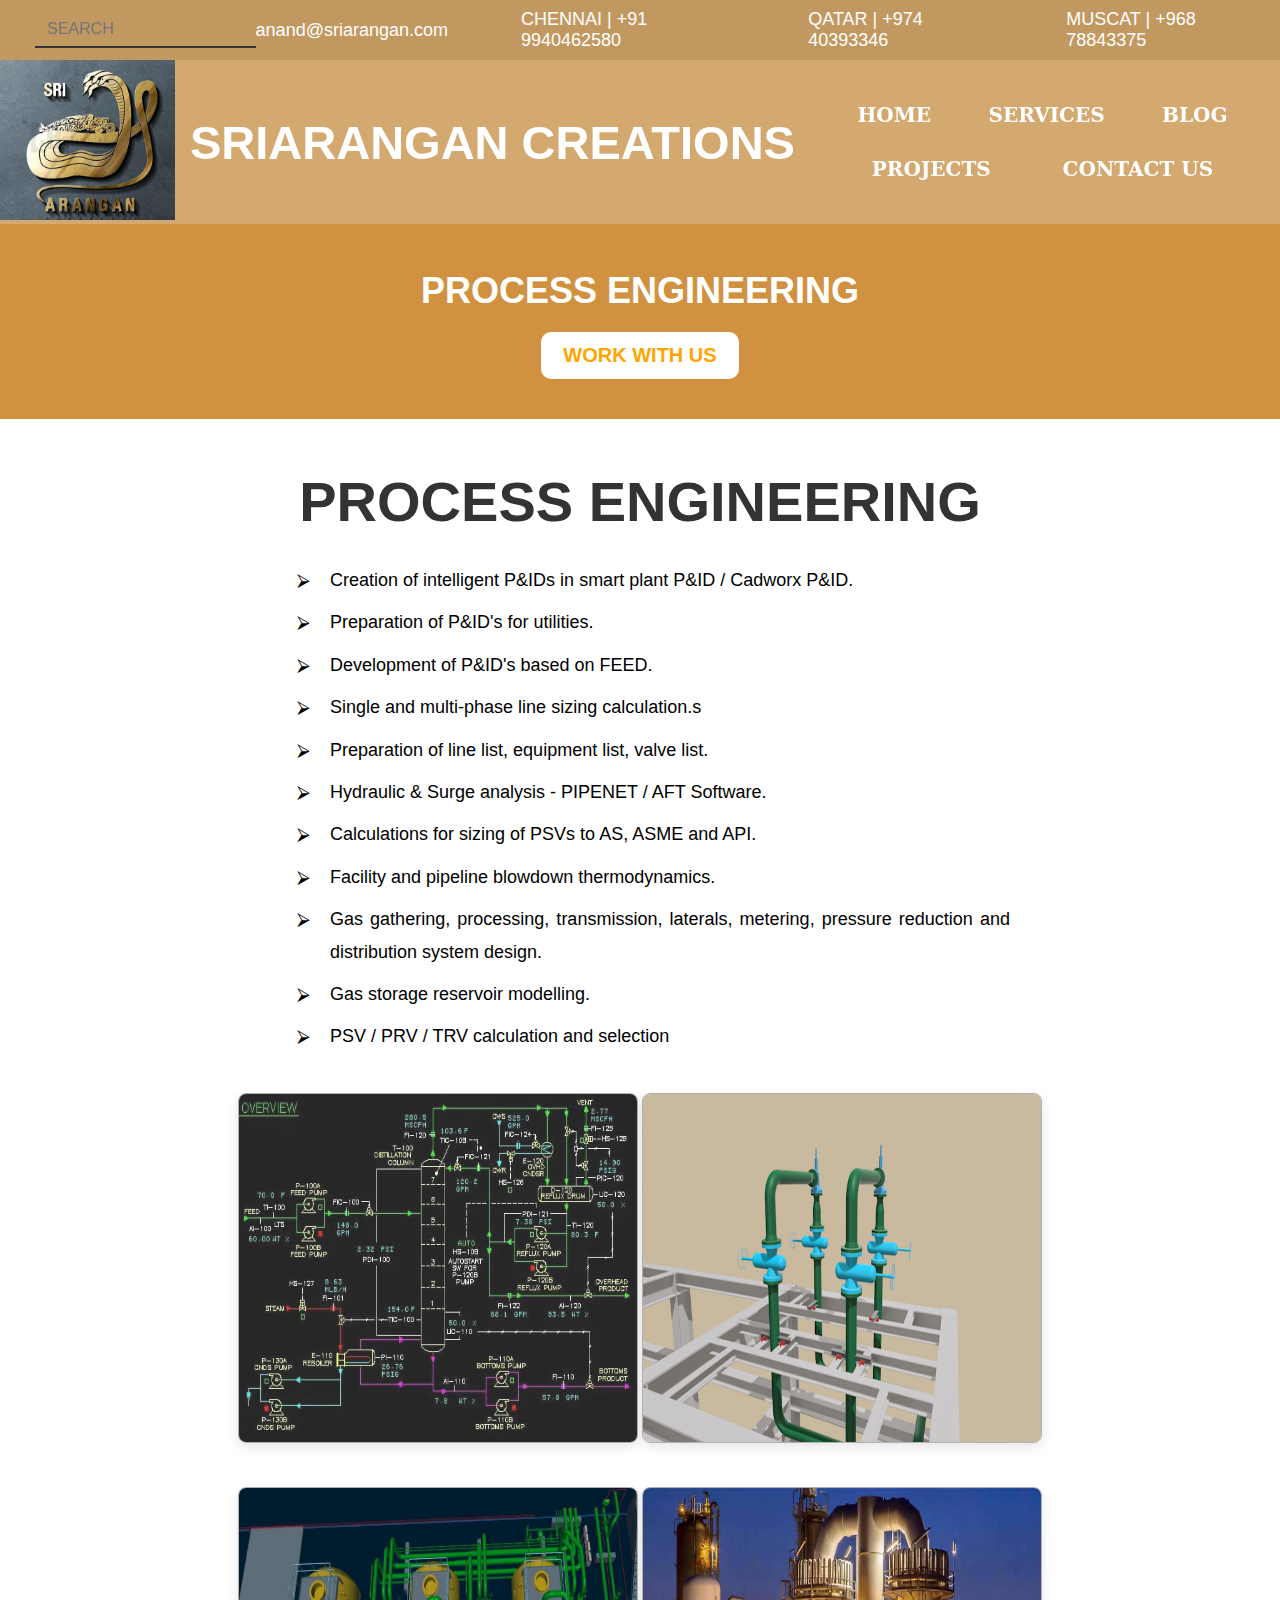
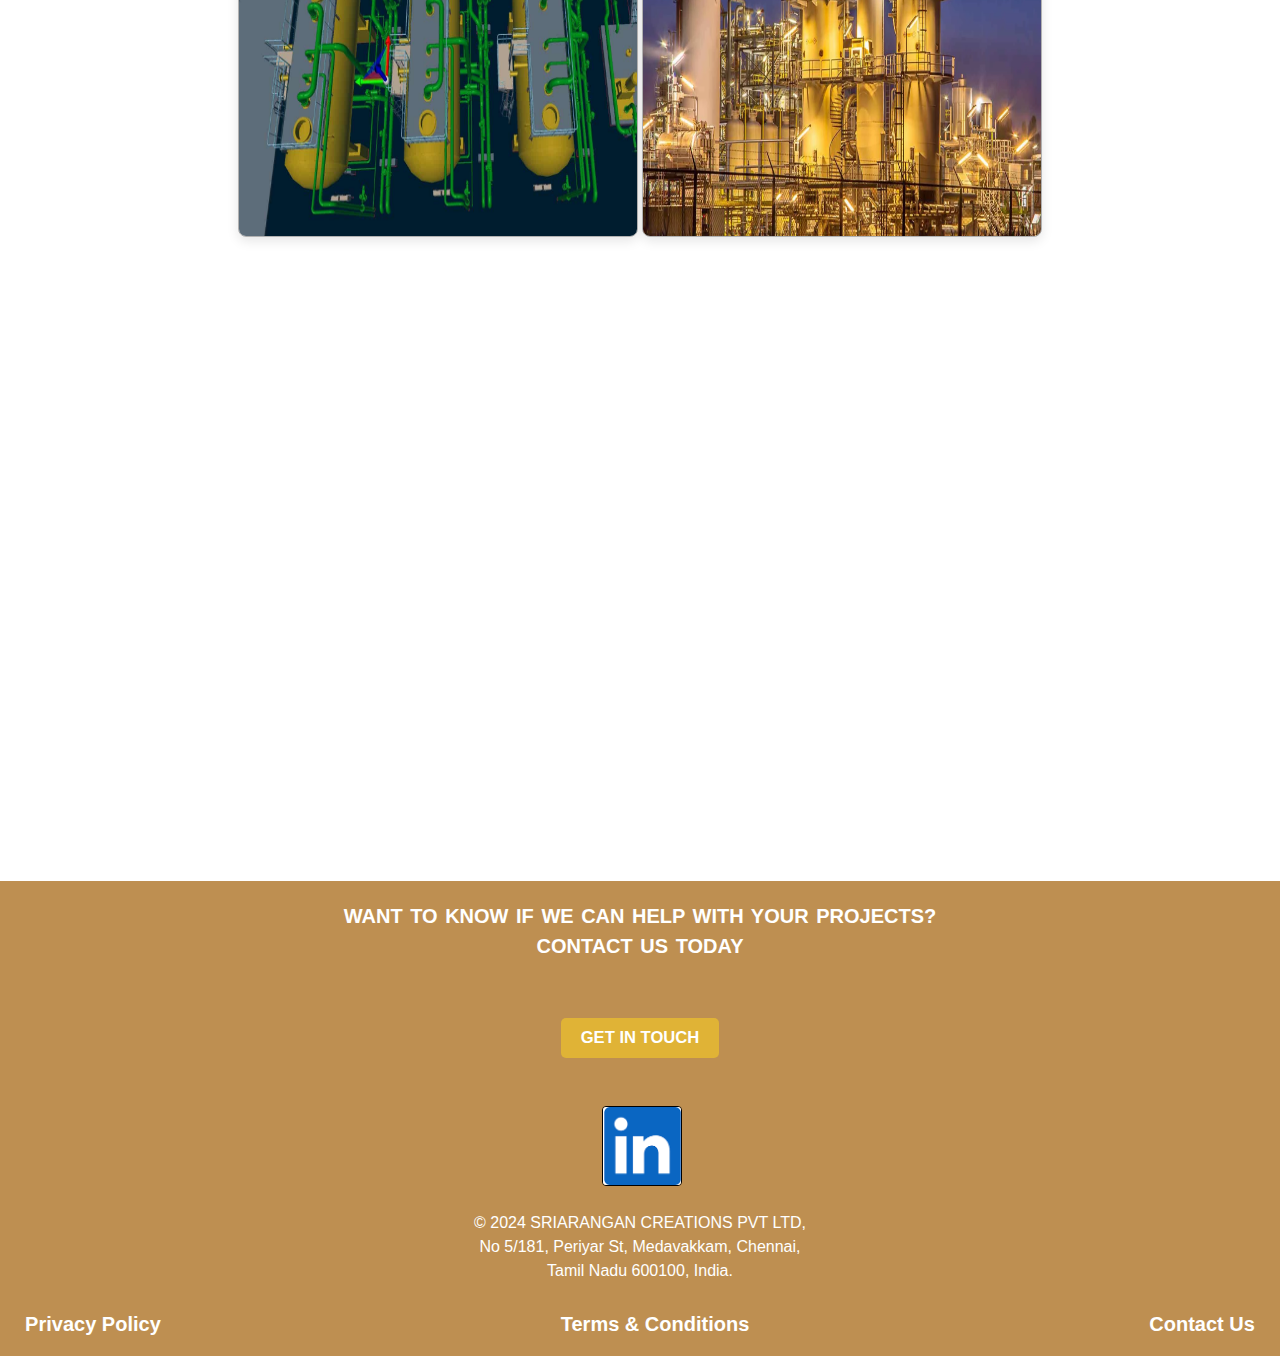
<file: process department.html>
<!doctype html>
<html>
<head>
<meta charset="utf-8">
<title>PROCESS DEPARTMENT</title>
<link href="index.css" rel="stylesheet" type="text/css">
</head>
<header class="mainheader-bar">
   <div class="mainheader-search-bar">
     <div class="search-bar">
       <input type="text" value placeholder="SEARCH" autocomplete="off">
     </div>
     <div class="mainheader-contact"> 
       <a>anand@sriarangan.com</a>
       <a>CHENNAI | +91 9940462580</a>
		<a>QATAR | +974 40393346</a>
        <a>MUSCAT | +968 78843375</a>
       </div>
   </div>

 <div class="second-heading">
   <div class="logo-image">
		<a href="index.html">
		<img src="logo.png" alt="Sri Arangan Logo" id="logopic"/>
		</a>
   </div>
		<div class="htitle">
			<h1><a href="index.html">SRIARANGAN CREATIONS</a></h1>
		</div>    
	<div id="nav-links" class="nav-links">
		<a href="about us.html">HOME </a>
		<a href="services.html">SERVICES</a>
		<a href="blogs.html">BLOG</a>
		<a href="projects.html">PROJECTS</a>
		<a href="contact.html">CONTACT US</a>
	</div>
 </div>		
</header>	
<body>
	<div class="common">
		<h2 class="commonpara">PROCESS ENGINEERING</h2>
		<button id="workbutton1"><a href="contact.html">WORK WITH US</a></button>
	</div>		
			<div class="style" id="processdepartmnt">
				<h1>PROCESS ENGINEERING</h1>
			</div>
			  <div class="para1" id="processdepartlist">
				<ul>
					<li>Creation of intelligent P&IDs in smart plant P&ID / Cadworx   P&ID.</li>
					<li>Preparation of P&ID's for utilities.</li> 
					<li>Development of  P&ID's based on FEED.</li>
					<li>Single and multi-phase line sizing calculation.s</li>
					<li>Preparation of line list, equipment list, valve list.</li>
					<li>Hydraulic & Surge analysis - PIPENET / AFT Software.</li>
					<li>Calculations for sizing of PSVs to AS, ASME and API.</li>
					<li>Facility and pipeline blowdown thermodynamics.</li>
					<li>Gas gathering, processing, transmission, laterals, metering, pressure reduction and distribution system design.</li>
					<li>Gas storage reservoir modelling.</li>
					<li>PSV / PRV / TRV calculation and selection</li>
				</ul>
			  </div>	
			<div class="single-pictures" id="processdepartpic">
					<img src="process.png" width="380px" height="300px">
					<img src="PSV.png" width="380px" height="300px">
			</div>
			<div class="single-pictures">
				<img src="Process design.jpg" width="380px" height="300px">
				<img src="Process Design Engineering.png" width="380px" height="300px">
			</div>		
		</div>	
<footer>
	<div class="mainfooter">
		<div class="get">
				<h4>WANT TO KNOW IF WE CAN HELP WITH YOUR PROJECTS? CONTACT US TODAY</h4>
			<div class="getintouch">   
					<h5><a href="contact.html">GET IN TOUCH</a></h5>
			</div>
		</div> 
									  
			<div class="footer1">
					<a><img src="linked in.png" width="162" height="159" alt="Company Logo" id="cmpnylogopic"/></a>
			</div>  

			<div class="footer2">
				<div class="footer-address">
				  <p>&copy; 2024 SRIARANGAN CREATIONS PVT LTD,<br>
				  No 5/181, Periyar St, Medavakkam, Chennai,<br>
				  Tamil Nadu 600100, India.</p>
				</div>

				<div class="footer-links">
				  <a class="footer3" href="#">Privacy Policy</a>
				  <a class="footer3" href="#">Terms & Conditions</a>
				  <a class="footer3" href="contact.html">Contact Us</a>
				</div>
			</div>
	</div>
</footer>

</body>
</html>
</file>
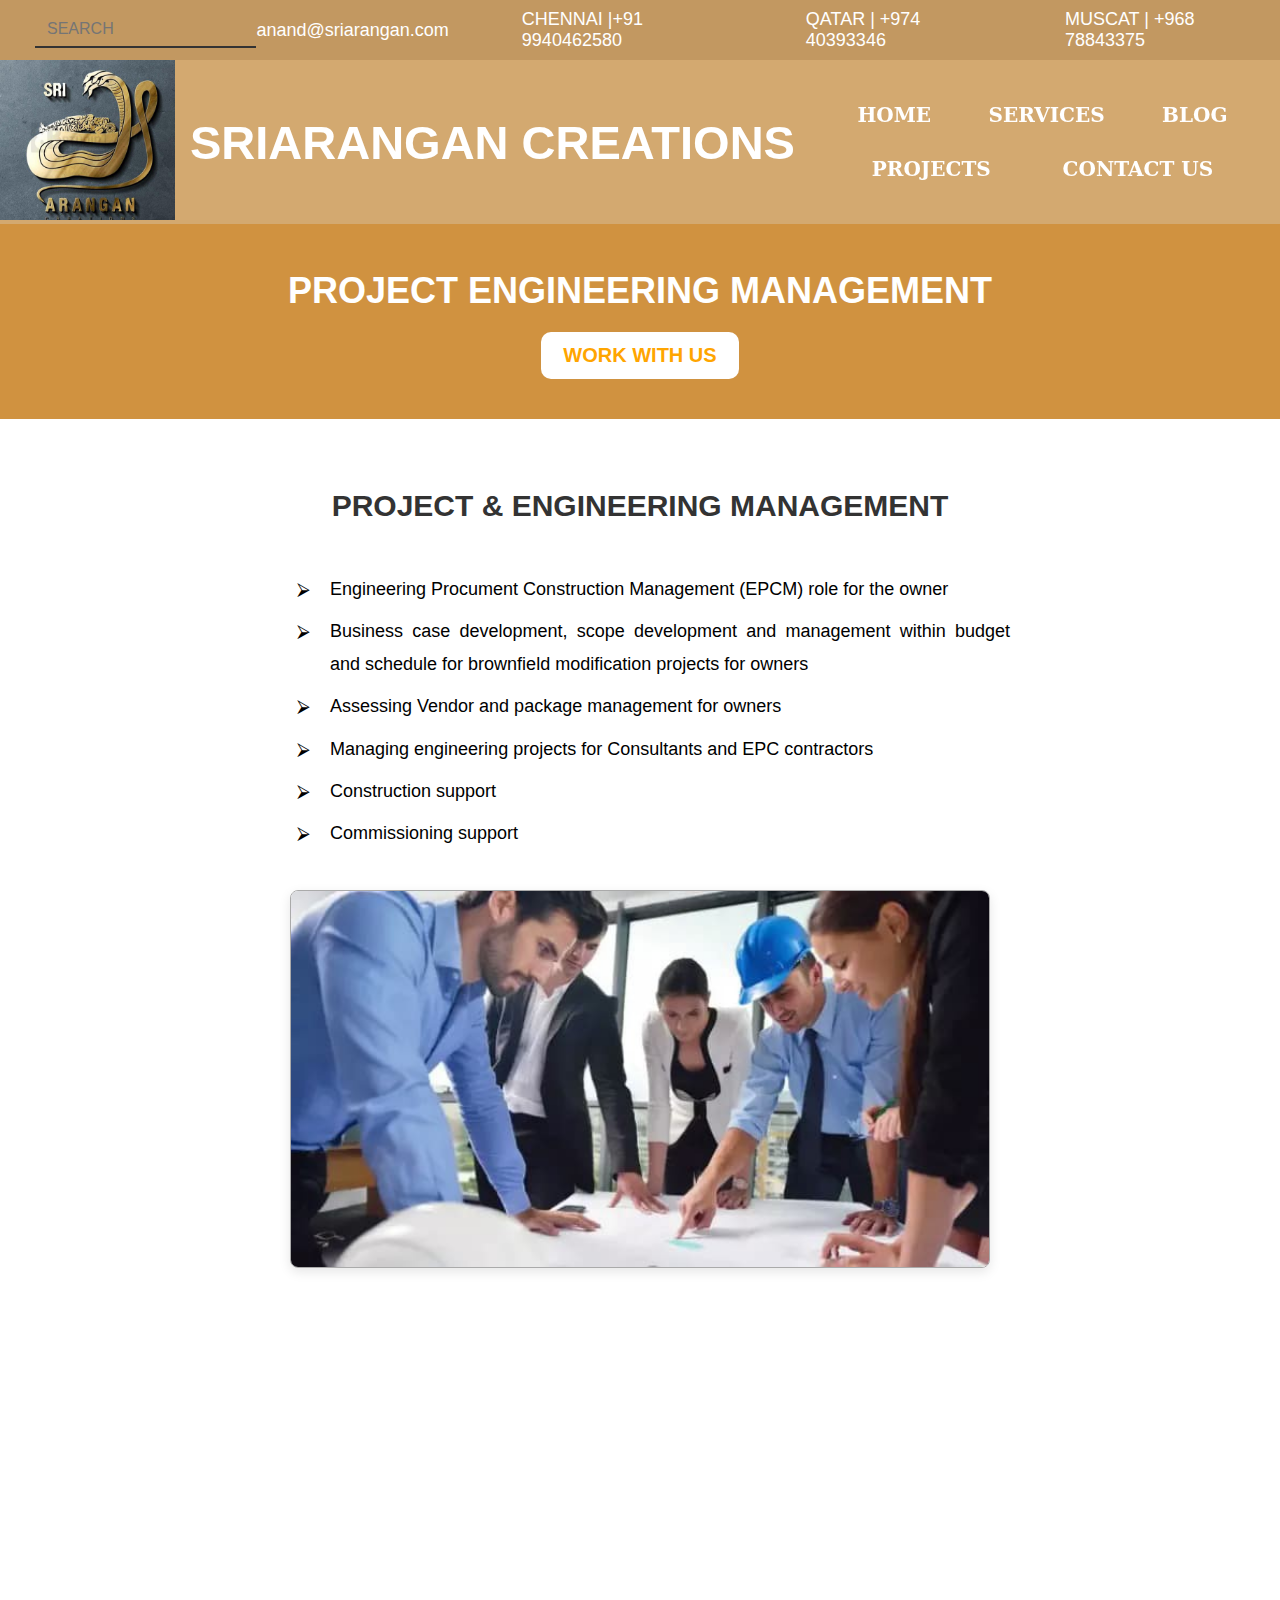
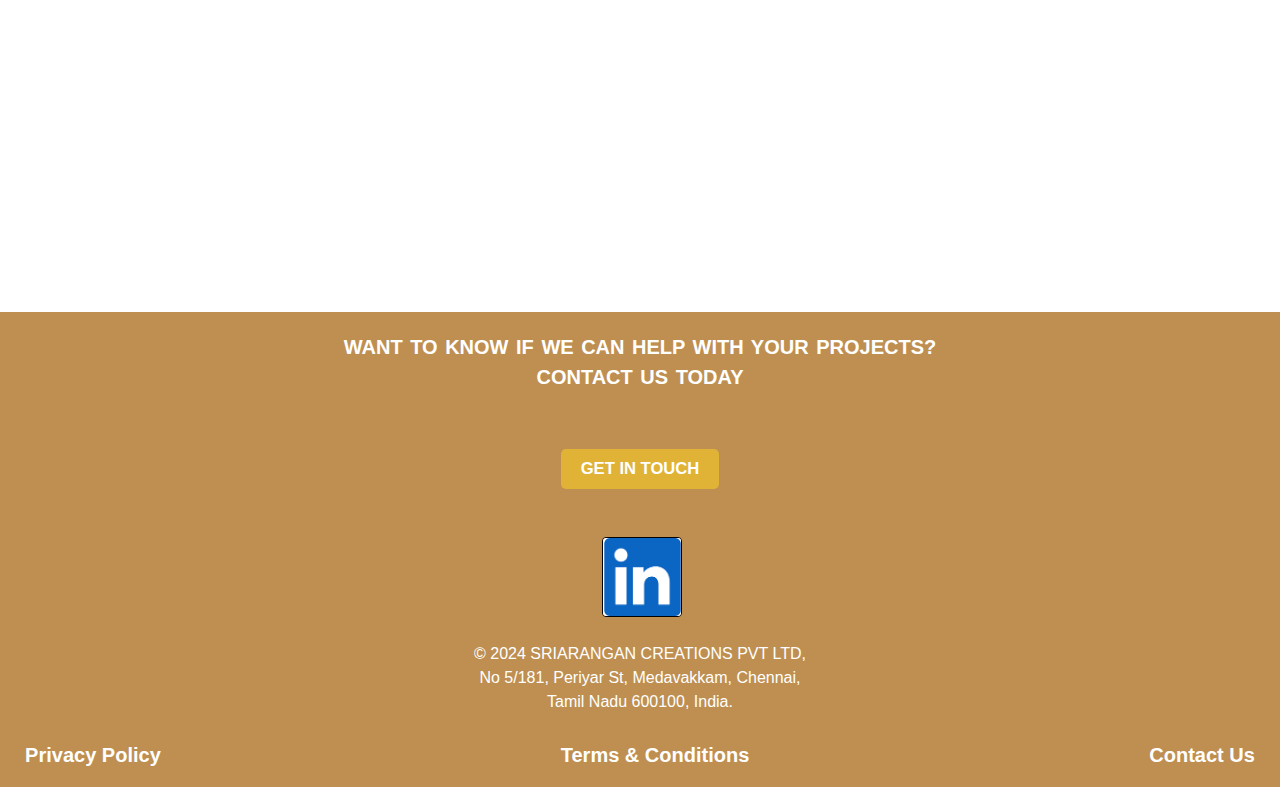
<file: project engineering management.html>
<!doctype html>
<html>
<head>
  <!-- Charset & Viewport -->
  <meta charset="UTF-8" />
  <meta name="viewport" content="width=device-width, initial-scale=1.0" />
	<link rel="stylesheet" href="index.css" type="text/css">
</head>
	
	<header class="mainheader-bar">
		  <div class="mainheader-search-bar">
			 <div class="search-bar">
				<input type="text" value placeholder="SEARCH" autocomplete="off">
			 </div>
			 <div class="mainheader-contact"> 
				<a>anand@sriarangan.com</a>
				<a>CHENNAI |+91 9940462580</a>
				<a>QATAR | +974 40393346</a>
        <a>MUSCAT | +968 78843375</a>
				</div>
		  </div>

		<div class="second-heading">
		  <div class="logo-image">
			<a href="index.html">
			  <img src="logo.png" alt="Sri Arangan Logo" id="logopic" />
			</a>
		  </div>
			<div class="htitle">
				<h1><a href="index.html">SRIARANGAN CREATIONS</a></h1>
			</div>
			
		<div id="nav-links" class="nav-links">
           <a href="about us.html">HOME </a>
           <a href="services.html">SERVICES</a>
           <a href="blogs.html">BLOG</a>
           <a href="projects.html">PROJECTS</a>
           <a href="contact.html">CONTACT US</a>
        </div>
		</div>
		
	  </header>
      
<body>
  <div class="common">
    <h2 class="commonpara">PROJECT ENGINEERING MANAGEMENT</h2>
    <button id="workbutton1"><a href="contact.html">WORK WITH US</a></button>
  </div> 
          <div class="style" id="projectmanagemnt">            
               <h2>PROJECT & ENGINEERING MANAGEMENT</h2>
            </div>
             <div class="para1" id="projectmanagement">
               <ul>
                  <li>Engineering Procument Construction Management (EPCM) role for the owner</li>
                  <li>Business case development, scope development and management within budget and schedule for brownfield modification projects for owners</li>
                  <li>Assessing Vendor and package management for owners</li>
                  <li>Managing engineering projects for Consultants and EPC contractors</li>
                  <li>Construction support</li>
                  <li>Commissioning support</li>
               </ul>
              </div>
              <div class="single-pictures1" id="projectpic">
            <img src="project engineering.jpg" width="" height="" alt="" >
         </div>
</body>
   
    <footer>
      <div class="mainfooter">
            <div class="get">
                    <h4>WANT TO KNOW IF WE CAN HELP WITH YOUR PROJECTS? CONTACT US TODAY</h4>
                <div class="getintouch">   
                        <h5><a href="contact.html">GET IN TOUCH</a></h5>
                </div>
            </div> 
                                          
                <div class="footer1">
                        <a><img src="linked in.png" width="162" height="159" alt="Company Logo" id="cmpnylogopic"/></a>
                </div>  
    
                <div class="footer2">
                    <div class="footer-address">
                      <p>&copy; 2024 SRIARANGAN CREATIONS PVT LTD,<br>
                      No 5/181, Periyar St, Medavakkam, Chennai,<br>
                      Tamil Nadu 600100, India.</p>
                    </div>
    
                    <div class="footer-links">
                      <a class="footer3" href="#">Privacy Policy</a>
                      <a class="footer3" href="#">Terms & Conditions</a>
                      <a class="footer3" href="contact.html">Contact Us</a>
                    </div>
          </div>
        </div>
    </footer>	

    </html>
</file>
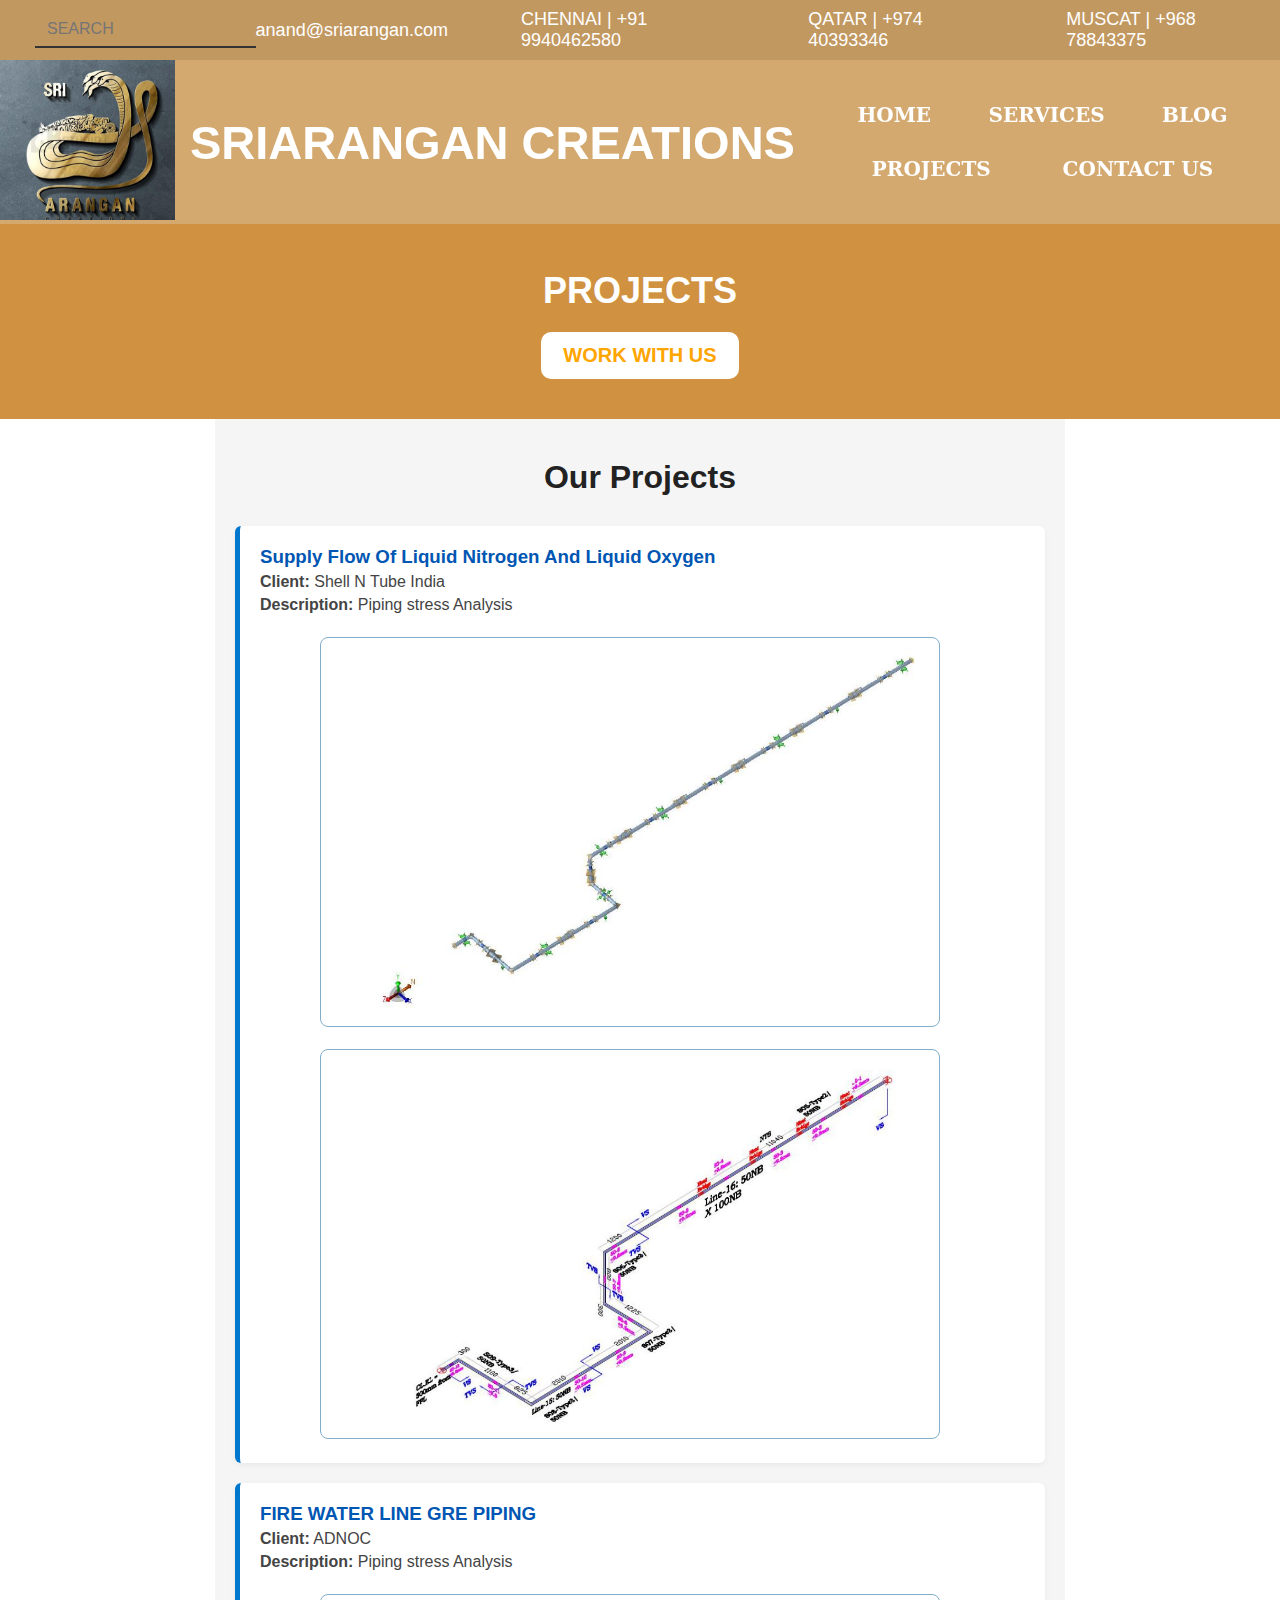
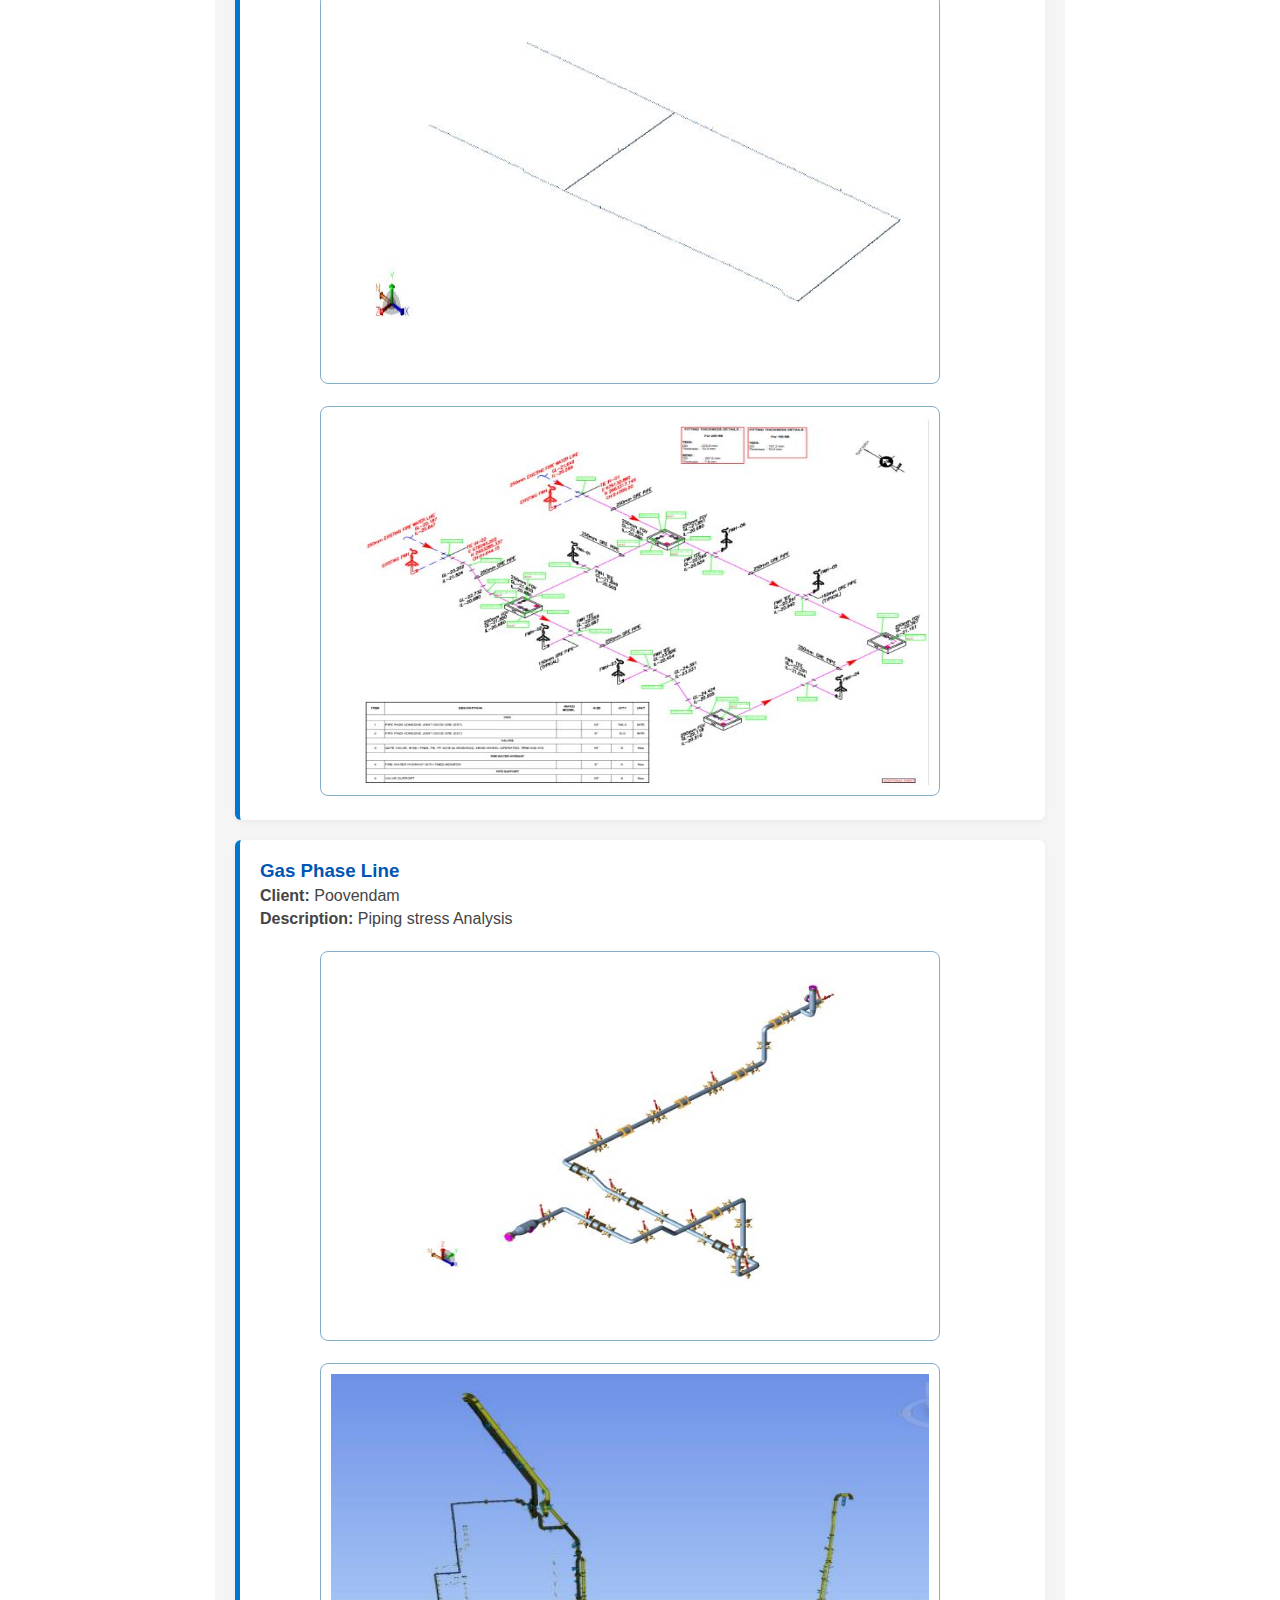
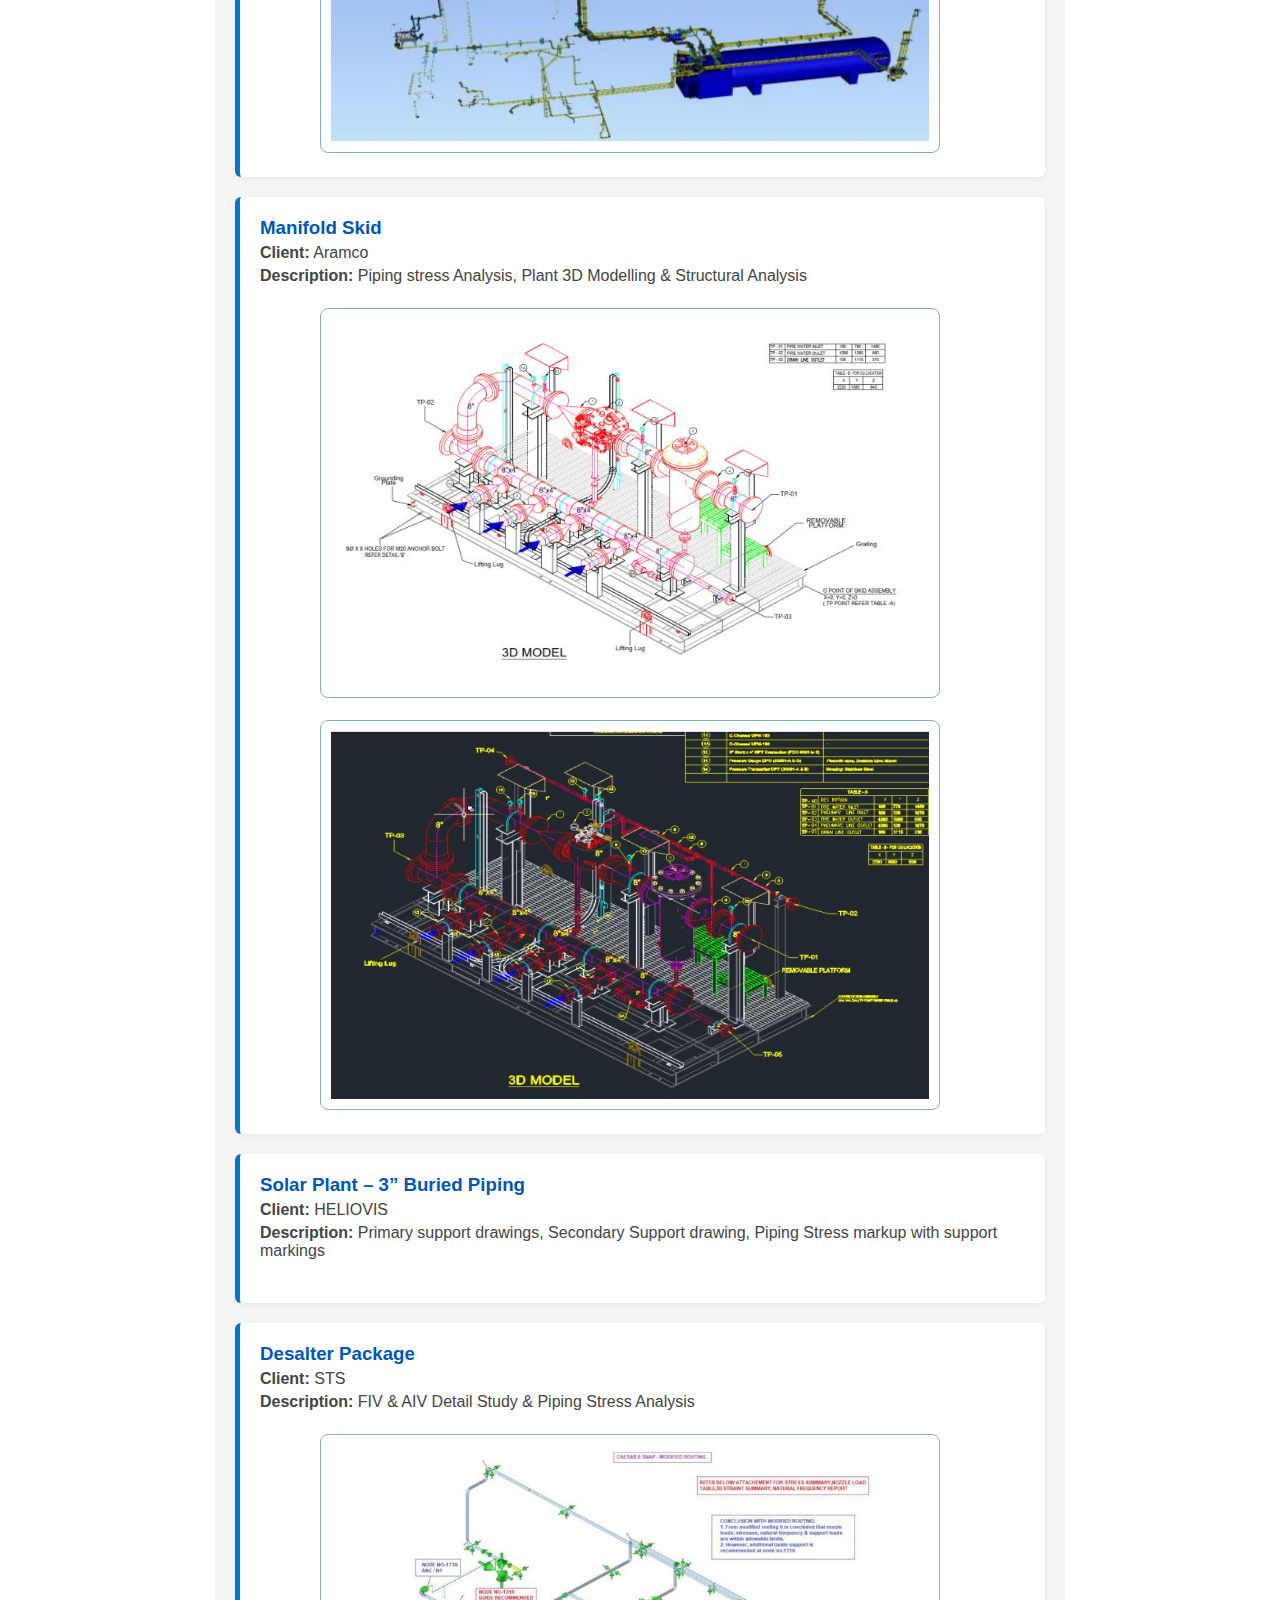
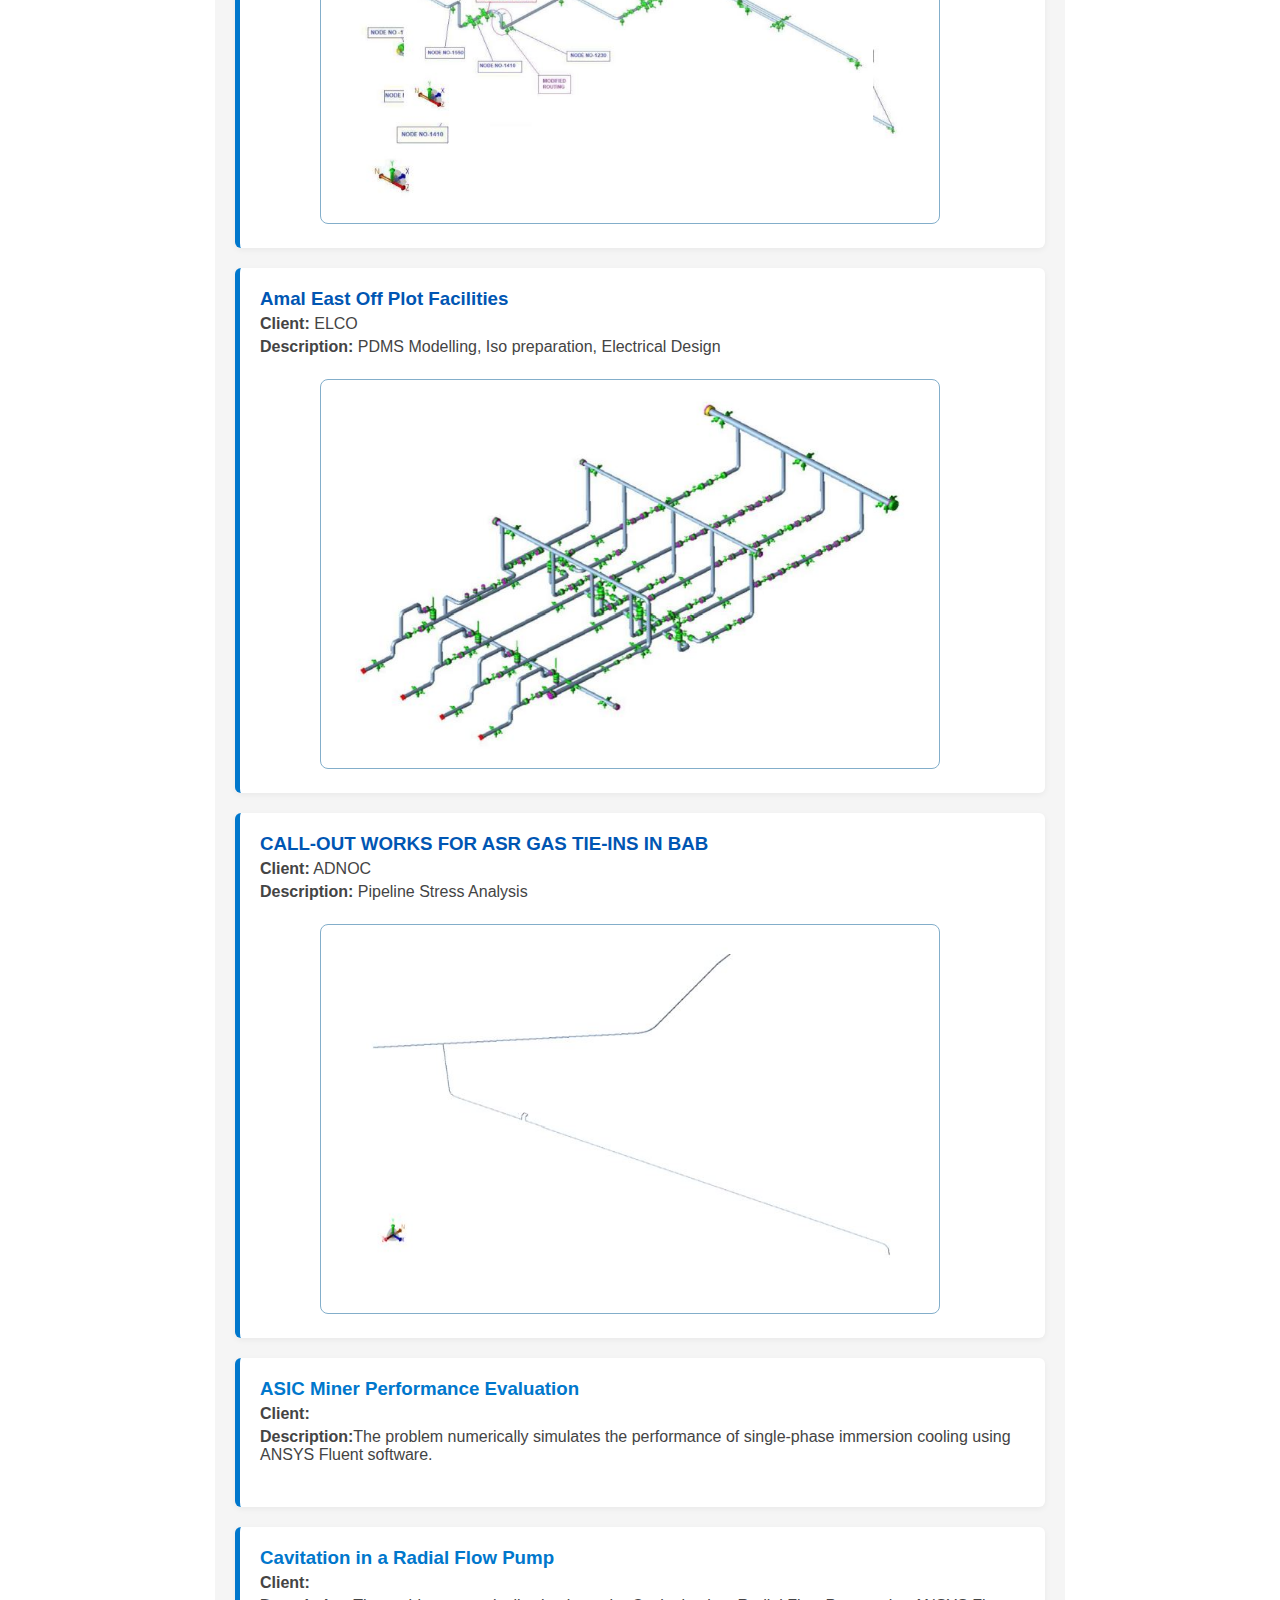
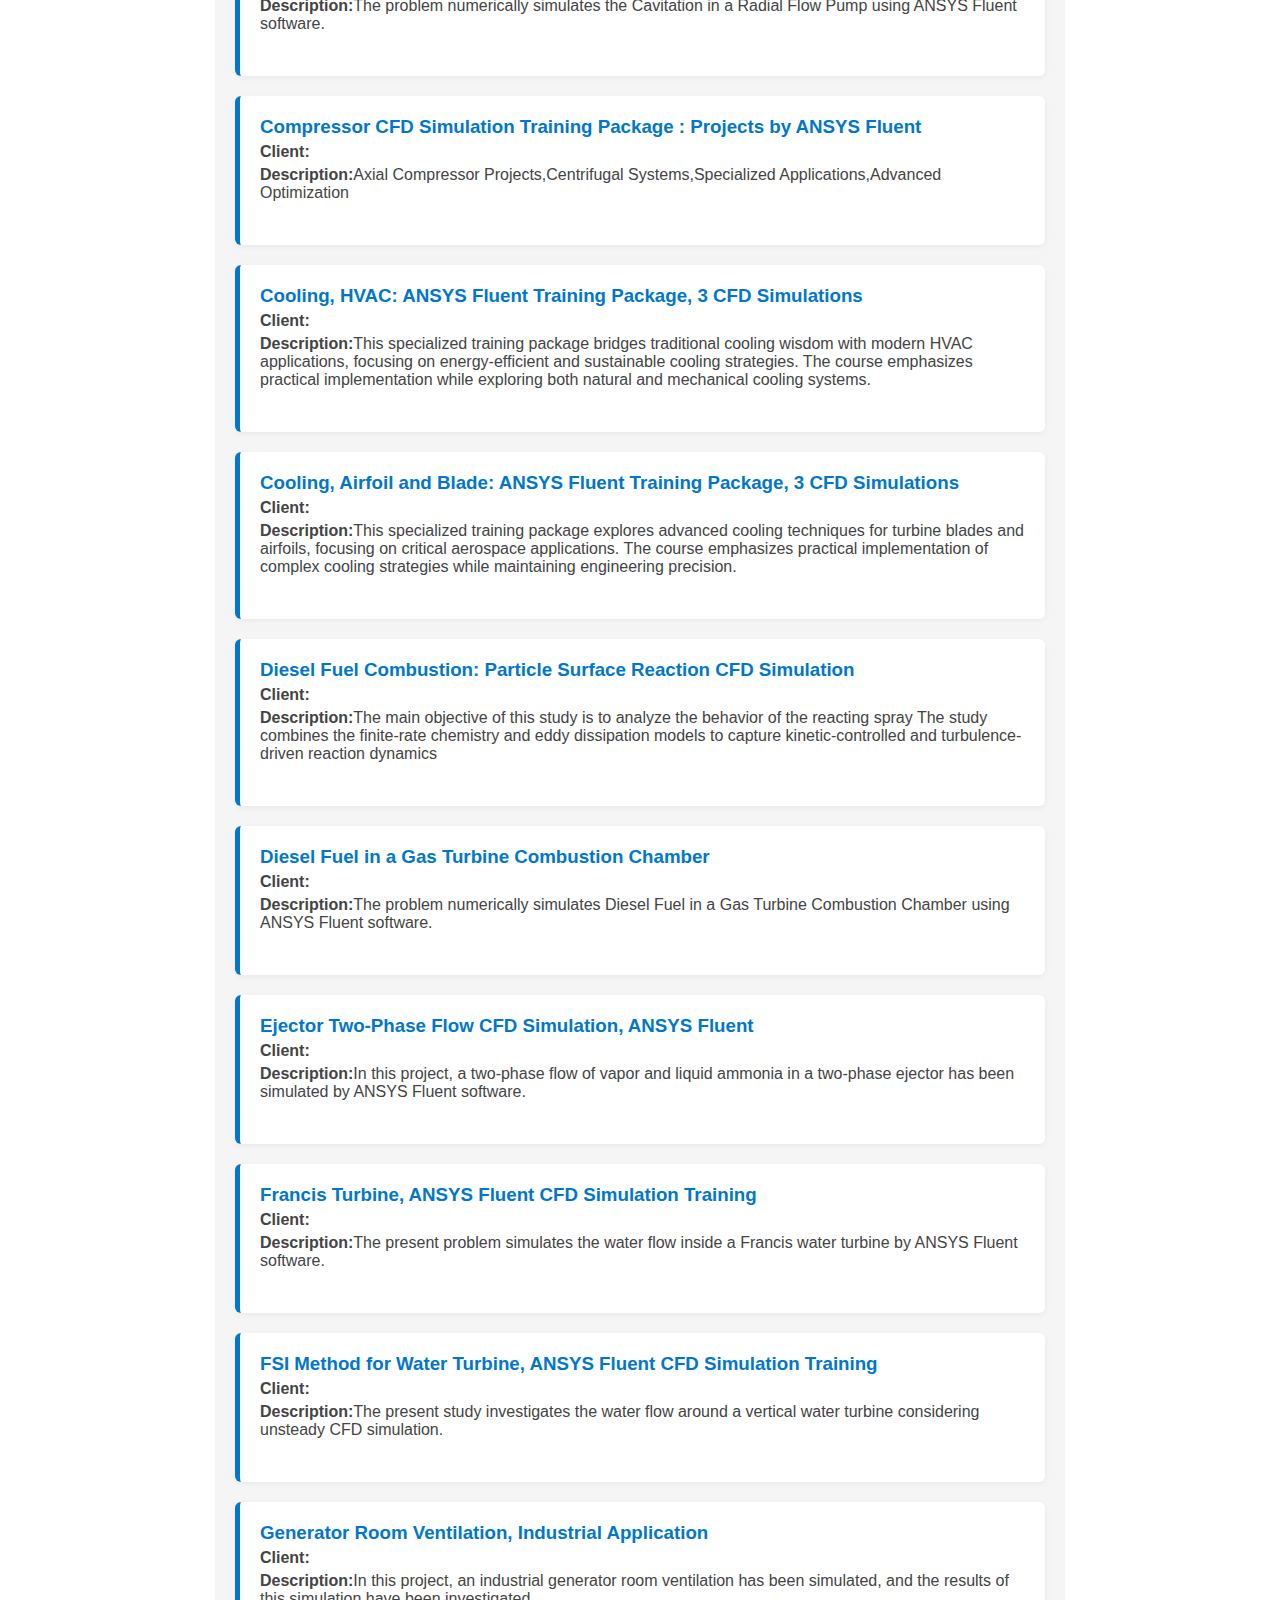
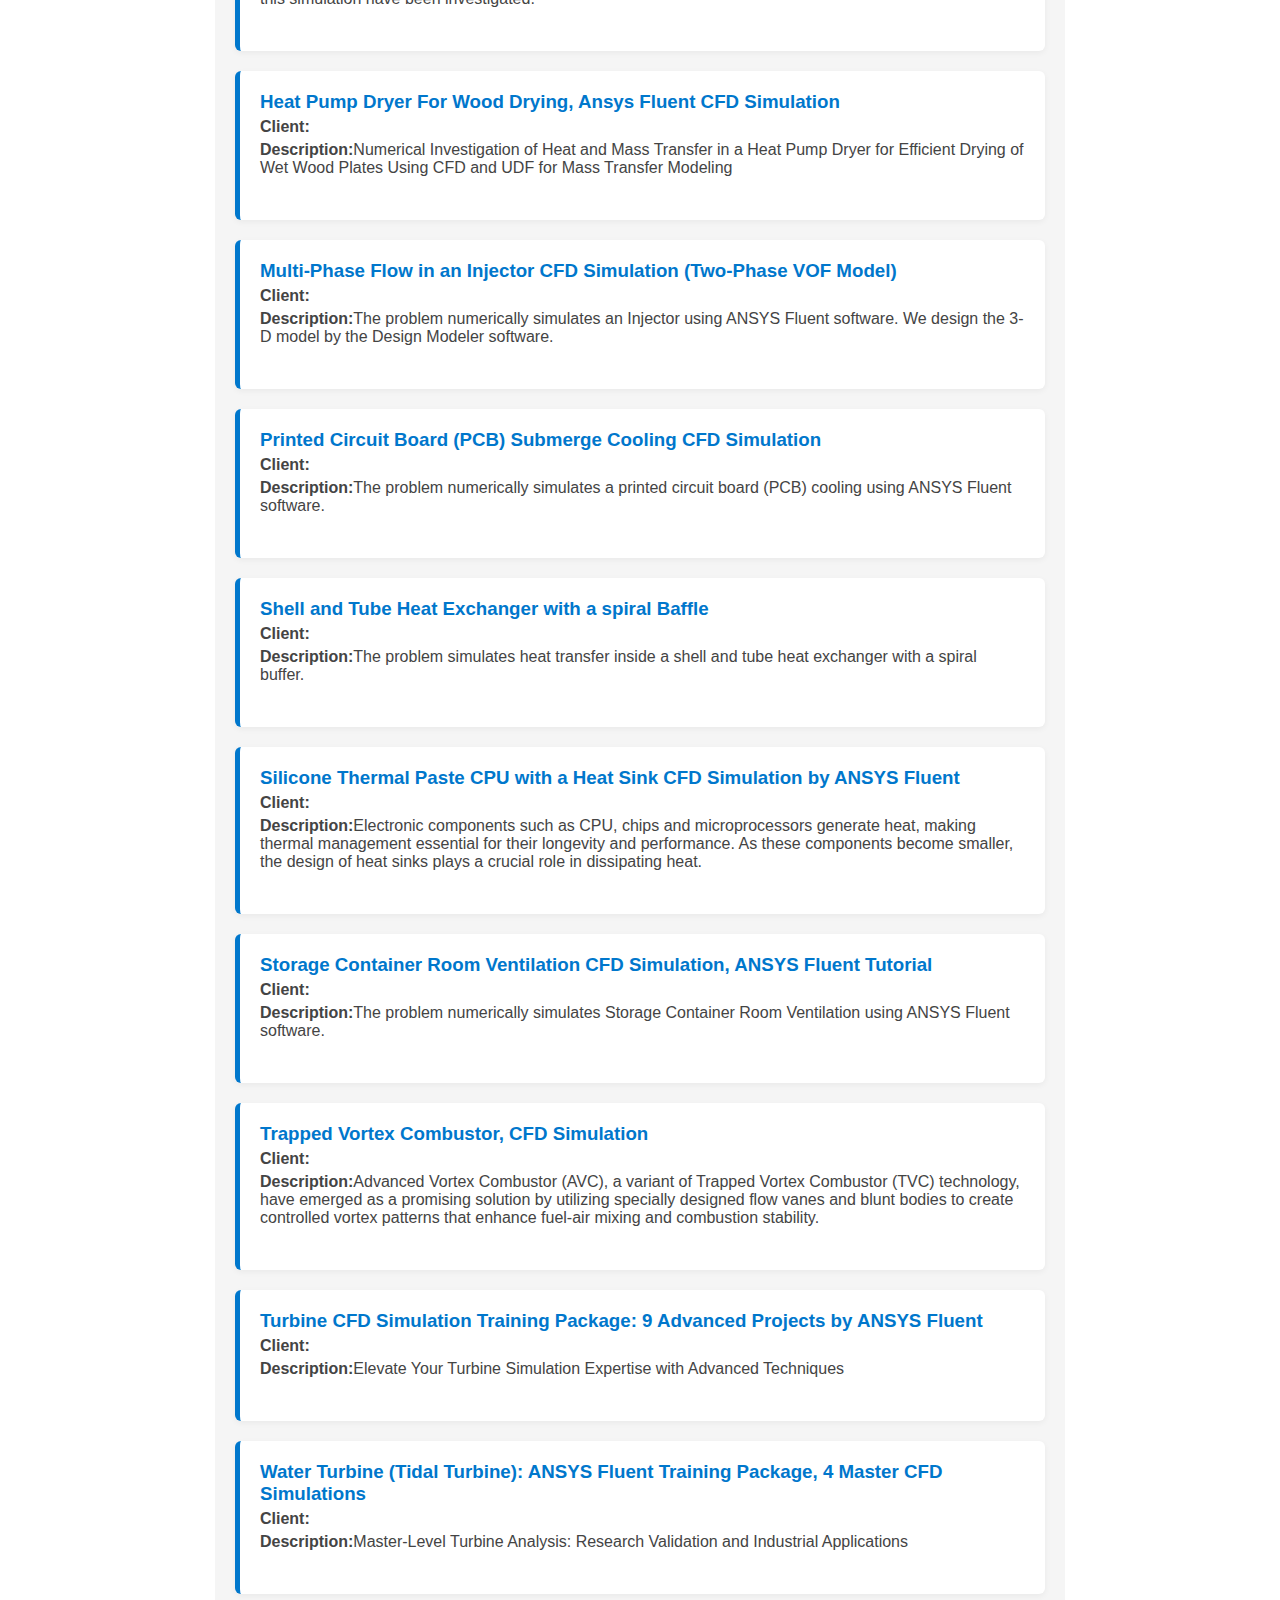
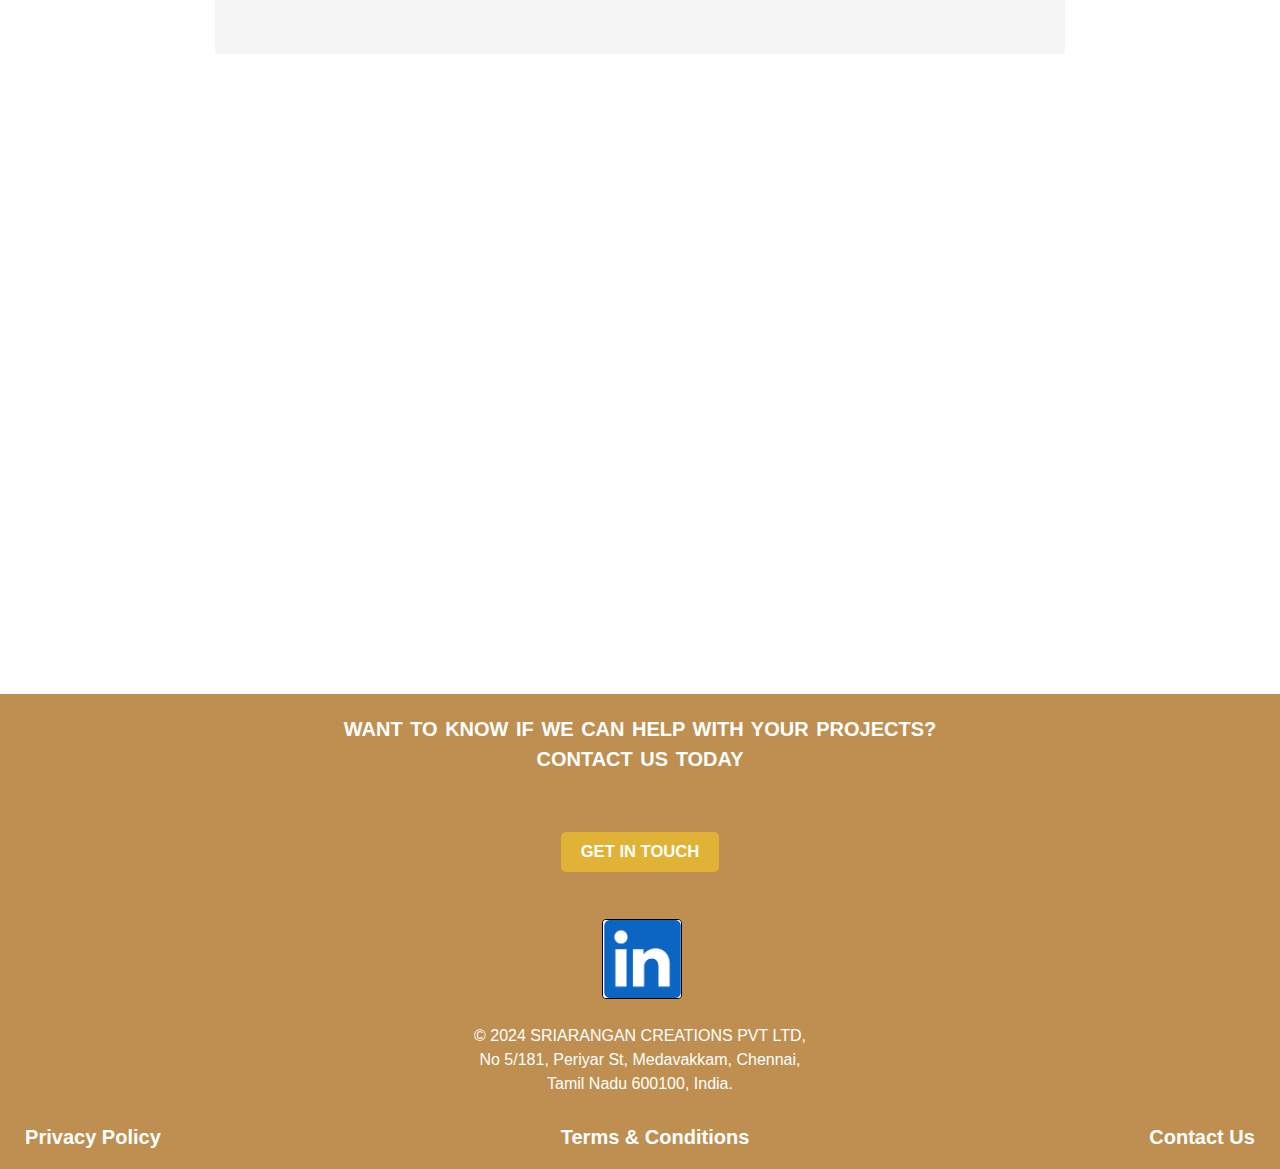
<file: projects.html>
<!doctype html>
<html>
<head>
<meta charset="utf-8">
<title>PROJECTS</title>
<link href="index.css" rel="stylesheet" type="text/css">
</head>
<header class="mainheader-bar">
   <div class="mainheader-search-bar">
     <div class="search-bar">
       <input type="text" value placeholder="SEARCH" autocomplete="off">
     </div>
     <div class="mainheader-contact"> 
       <a>anand@sriarangan.com</a>
       <a>CHENNAI | +91 9940462580</a>
		<a>QATAR | +974 40393346</a>
        <a>MUSCAT | +968 78843375</a>
       </div>
   </div>
 <div class="second-heading">
   <div class="logo-image">
		<a href="index.html">
		<img src="logo.png" alt="Sri Arangan Logo" id="logopic"/>
		</a>
   </div>
		<div class="htitle">
			<h1><a href="index.html">SRIARANGAN CREATIONS</a></h1>
		</div>    
	<div id="nav-links" class="nav-links">
		<a href="about us.html">HOME </a>
		<a href="services.html">SERVICES</a>
		<a href="blogs.html">BLOG</a>
		<a href="projects.html">PROJECTS</a>
		<a href="contact.html">CONTACT US</a>
	</div>
 </div>		
</header>	
<body>
	<div class="common">
		<h2 class="commonpara">PROJECTS</h2>
		<button id="workbutton1">
			<a href="contact.html">WORK WITH US</a></button>
	</div>		
	<section class="projects-section">
		<h2>Our Projects</h2>
		<div class="projects-container">
		  <div class="project">
			<h3>Supply Flow Of Liquid Nitrogen And Liquid Oxygen</h3>
			<p><strong>Client:</strong> Shell N Tube India</p>
			<p><strong>Description:</strong> Piping stress Analysis</p><br>
			<img src="liquid nitrogen.JPG" alt="" id="projectimage"/><br></br>
			<img src="liquid oxygen.JPG" alt="" id="projectimage"/>
		  </div>
		  <div class="project">
			<h3>FIRE WATER LINE GRE PIPING</h3>
			<p><strong>Client:</strong> ADNOC</p>
			<p><strong>Description:</strong> Piping stress Analysis</p><br>
			<img src="firewater.JPG" alt="" id="projectimage"/><br></br>
			<img src="grepiping.JPG" alt="" id="projectimage"/>
		  </div>
		  <div class="project">
			<h3>Gas Phase Line</h3>
			<p><strong>Client:</strong> Poovendam</p>
			<p><strong>Description:</strong> Piping stress Analysis</p><br>
			<img src="gasline.JPG" alt="" id="projectimage"/><br></br>
			<img src="gas phase line.JPG" alt="" id="projectimage"/>
		  </div>
		  <div class="project">
			<h3>Manifold Skid</h3>
			<p><strong>Client:</strong> Aramco</p>
			<p><strong>Description:</strong> Piping stress Analysis, Plant 3D Modelling & Structural Analysis</p><br>
			<img src="manifold.JPG" alt="" id="projectimage"/><br></br>
			<img src="mainfold structural.JPG" alt="" id="projectimage"/>
		  </div>
		  <div class="project">
			<h3>Solar Plant – 3” Buried Piping</h3>
			<p><strong>Client:</strong> HELIOVIS</p>
			<p><strong>Description:</strong> Primary support drawings, Secondary Support drawing, Piping Stress markup with support markings</p><br>
		  </div>
		  <div class="project">
			<h3>Desalter Package</h3>
			<p><strong>Client:</strong> STS</p>
			<p><strong>Description:</strong> FIV & AIV Detail Study & Piping Stress Analysis</p><br>
			<img src="desalter.JPG" alt="" id="projectimage"/>
		  </div>
		  <div class="project">
			<h3>Amal East Off Plot Facilities</h3>
			<p><strong>Client:</strong> ELCO</p>
			<p><strong>Description:</strong> PDMS Modelling, Iso preparation, Electrical Design</p><br>
			<img src="amal east.JPG" alt="" id="projectimage"/>
		  </div>
		  <div class="project">
			<h3>CALL-OUT WORKS FOR ASR GAS TIE-INS IN BAB</h3>
			<p><strong>Client:</strong> ADNOC</p>
			<p><strong>Description:</strong> Pipeline Stress Analysis</p><br>
			<img src="gastie.JPG" alt="" id="projectimage"/>
		  </div>
		</div>
		<div class="project">
			<h3><a href="cfd project final/ASIC Miner Performance Evaluation.html">ASIC Miner Performance Evaluation</a></h3>
			<p><strong>Client:</strong> </p>
			<p><strong>Description:</strong>The problem numerically simulates the performance of single-phase immersion cooling using ANSYS Fluent software.</p><br>
		</div>
		<div class="project">
			<h3><a href="cfd project final/Cavitation in a Radial Flow Pump.html">Cavitation in a Radial Flow Pump</a></h3>
			<p><strong>Client:</strong> </p>
			<p><strong>Description:</strong>The problem numerically simulates the Cavitation in a Radial Flow Pump using ANSYS Fluent software.</p><br>
		</div>
		<div class="project">
			<h3><a href="cfd project final/Compressor CFD Simulation Training Package.html">Compressor CFD Simulation Training Package : Projects by ANSYS Fluent</a></h3>
			<p><strong>Client:</strong> </p>
			<p><strong>Description:</strong>Axial Compressor Projects,Centrifugal Systems,Specialized Applications,Advanced Optimization</p><br>
		</div>
		<div class="project">
			<h3><a href="cfd project final/Cooling HVAC.html">Cooling, HVAC: ANSYS Fluent Training Package, 3 CFD Simulations</a></h3>
			<p><strong>Client:</strong> </p>
			<p><strong>Description:</strong>This specialized training package bridges traditional cooling wisdom with modern HVAC applications, 
			focusing on energy-efficient and sustainable cooling strategies.
			The course emphasizes practical implementation while exploring both natural and mechanical cooling systems.</p><br>
		</div>
		<div class="project">
			<h3><a href="cfd project final/Cooling, Airfoil and Blade.html">Cooling, Airfoil and Blade: ANSYS Fluent Training Package, 3 CFD Simulations</a></h3>
			<p><strong>Client:</strong> </p>
			<p><strong>Description:</strong>This specialized training package explores advanced cooling techniques for turbine blades and airfoils, 
			focusing on critical aerospace applications. The course emphasizes practical implementation of complex cooling strategies while maintaining engineering precision.</p><br>
		</div>
		<div class="project">
			<h3><a href="cfd project final/Diesel Fuel Combustion.html">Diesel Fuel Combustion: Particle Surface Reaction CFD Simulation</a></h3>
			<p><strong>Client:</strong> </p>
			<p><strong>Description:</strong>The main objective of this study is to analyze the behavior of the reacting spray
			The study combines the finite-rate chemistry and eddy dissipation models to capture kinetic-controlled and turbulence-driven reaction dynamics</p><br>
		</div>
		<div class="project">
			<h3><a href="cfd project final/Diesel Fuel in a Gas Turbine.html">Diesel Fuel in a Gas Turbine Combustion Chamber</a></h3>
			<p><strong>Client:</strong> </p>
			<p><strong>Description:</strong>The problem numerically simulates Diesel Fuel in a Gas Turbine Combustion Chamber using ANSYS Fluent software.</p><br>
		</div>
		<div class="project">
			<h3><a href="cfd project final/Ejector Two-Phase Flow CFD Simulation.html">Ejector Two-Phase Flow CFD Simulation, ANSYS Fluent</a></h3>
			<p><strong>Client:</strong> </p>
			<p><strong>Description:</strong>In this project, a two-phase flow of vapor and liquid ammonia in a two-phase ejector has been simulated by ANSYS Fluent software.</p><br>
		</div>
		<div class="project">
			<h3><a href="cfd project final/Francis Turbine.html">Francis Turbine, ANSYS Fluent CFD Simulation Training</a></h3>
			<p><strong>Client:</strong> </p>
			<p><strong>Description:</strong>The present problem simulates the water flow inside a Francis water turbine by ANSYS Fluent software.</p><br>
		</div>
		<div class="project">
			<h3><a href="cfd project final/FSI Method for Water .html">FSI Method for Water Turbine, ANSYS Fluent CFD Simulation Training</a></h3>
			<p><strong>Client:</strong> </p>
			<p><strong>Description:</strong>The present study investigates the water flow around a vertical water turbine considering unsteady CFD simulation.</p><br>
		</div>
		<div class="project">
			<h3><a href="cfd project final/Generator Room Ventilation.html">Generator Room Ventilation, Industrial Application</a></h3>
			<p><strong>Client:</strong> </p>
			<p><strong>Description:</strong>In this project, an industrial generator room ventilation has been simulated, and the results of this simulation have been investigated.</p><br>
		</div>
		<div class="project">
			<h3><a href="cfd project final/Heat Pump Dryer For Wood Drying.html">Heat Pump Dryer For Wood Drying, Ansys Fluent CFD Simulation</a></h3>
			<p><strong>Client:</strong> </p>
			<p><strong>Description:</strong>Numerical Investigation of Heat and Mass Transfer in a Heat Pump Dryer for Efficient Drying of Wet Wood Plates Using CFD and UDF for Mass Transfer Modeling</p><br>
		</div>
		<div class="project">
			<h3><a href="cfd project final/Multi-Phase Flow in an Injector CFD Simulation.html">Multi-Phase Flow in an Injector CFD Simulation (Two-Phase VOF Model)</a></h3>
			<p><strong>Client:</strong> </p>
			<p><strong>Description:</strong>The problem numerically simulates an Injector using ANSYS Fluent software.
We design the 3-D model by the Design Modeler software.</p><br>
		</div>
		<div class="project">
			<h3><a href="cfd project final/Printed Circuit Board.html">Printed Circuit Board (PCB) Submerge Cooling CFD Simulation</a></h3>
			<p><strong>Client:</strong> </p>
			<p><strong>Description:</strong>The problem numerically simulates a printed circuit board (PCB) cooling using ANSYS Fluent software.</p><br>
		</div>
		  <div class="project">
			<h3><a href="cfd project final/Shell and Tube Heat Exchanger.html">Shell and Tube Heat Exchanger with a spiral Baffle</a></h3>
			<p><strong>Client:</strong> </p>
			<p><strong>Description:</strong>The problem simulates heat transfer inside a shell and tube heat exchanger with a spiral buffer.</p><br>
		  </div>
		  <div class="project">
			<h3><a href="cfd project final/Silicone Thermal Paste.html">Silicone Thermal Paste CPU with a Heat Sink CFD Simulation by ANSYS Fluent</a></h3>
			<p><strong>Client:</strong> </p>
			<p><strong>Description:</strong>Electronic components such as CPU, chips and microprocessors generate heat, making thermal management essential for their longevity and performance. As these components become smaller, 
			the design of heat sinks plays a crucial role in dissipating heat.</p><br>
		  </div>
		  <div class="project">
			<h3><a href="cfd project final/Storage Container Room Ventilation CFD Simulation.html">Storage Container Room Ventilation CFD Simulation, ANSYS Fluent Tutorial</a></h3>
			<p><strong>Client:</strong> </p>
			<p><strong>Description:</strong>The problem numerically simulates Storage Container Room Ventilation using ANSYS Fluent software.</p><br>
		  </div>
		  <div class="project">
			<h3><a href="cfd project final/Trapped Vortex Combustor.html">Trapped Vortex Combustor, CFD Simulation</a></h3>
			<p><strong>Client:</strong> </p>
			<p><strong>Description:</strong>Advanced Vortex Combustor (AVC), a variant of Trapped Vortex Combustor (TVC) technology, have emerged as a promising solution by utilizing specially designed flow vanes and blunt bodies to create 
			controlled vortex patterns that enhance fuel-air mixing and combustion stability.</p><br>
		  </div>
		  <div class="project">
			<h3><a href="cfd project final/Turbine CFD Simulation Training Package.html">Turbine CFD Simulation Training Package: 9 Advanced Projects by ANSYS Fluent</a></h3>
			<p><strong>Client:</strong> </p>
			<p><strong>Description:</strong>Elevate Your Turbine Simulation Expertise with Advanced Techniques</p><br>
		  </div>
		  <div class="project">
			<h3><a href="cfd project final/Water Turbine.html">Water Turbine (Tidal Turbine): ANSYS Fluent Training Package, 4 Master CFD Simulations</a></h3>
			<p><strong>Client:</strong> </p>
			<p><strong>Description:</strong>Master-Level Turbine Analysis: Research Validation and Industrial Applications</p><br>
		  </div>
	</section>
			
<footer>
	<div class="mainfooter">
		<div class="get">
				<h4>WANT TO KNOW IF WE CAN HELP WITH YOUR PROJECTS? CONTACT US TODAY</h4>
			<div class="getintouch">   
					<h5><a href="contact.html">GET IN TOUCH</a></h5>
			</div>
		</div> 									  
			<div class="footer1">
					<a><img src="linked in.png" width="162" height="159" alt="Company Logo" id="cmpnylogopic"/></a>
			</div>  

			<div class="footer2">
				<div class="footer-address">
				  <p>&copy; 2024 SRIARANGAN CREATIONS PVT LTD,<br>
				  No 5/181, Periyar St, Medavakkam, Chennai,<br>
				  Tamil Nadu 600100, India.</p>
				</div>

				<div class="footer-links">
				  <a class="footer3" href="#">Privacy Policy</a>
				  <a class="footer3" href="#">Terms & Conditions</a>
				  <a class="footer3" href="contact.html">Contact Us</a>
				</div>
			</div>
	</div>
</footer>

</body>
</html>
</file>
<file: index.css>
@charset "utf-8";
body{
    background-image: url();
    background-position: center;
    background-size: cover;
    background-color: #ffffff;
    padding: 0;
    margin: 0;
    font-family: sans-serif;
   
}

h1, h2, h3, h4, a, img {
    padding: 0;
    margin: 0;
    vertical-align: baseline;
    background: transparent;
    border: 0;
    text-decoration: none;
    outline: none;
    -webkit-font-smoothing: subpixel-antialiased;
    -webkit-tap-highlight-color: rgba(0, 0, 0, 0);
    font-family: sans-serif;
}

/*all pages search and contact numbers start*/
/* CSS Document */
/*header*/
.mainheader-bar{
    width: 100%;
    align-items: center;
    font-family: sans-serif;
    justify-content: space-between;
    gap: 0;
    color: rgb(0, 0, 0);
}
/*first line heading section*/
    .mainheader-search-bar{
        display: flex;
        min-width: 100%;
        align-items: center;
        min-height: 60px;
        background-color: #C29861;
        font-family: sans-serif;
        justify-content: space-between;  
        color: rgb(255, 255, 255);
        padding: 0 15px;                 
        box-sizing: border-box;
        position: fixed;
        top:0;
        left: 0;
        width: 10%;
        z-index: 1000;
    }

.mainheader-contact{
	display: flex;
	gap: 0px;
}	
    .mainheader-search-bar div{
        display: flex;
        align-items: center;
        gap: 73px;
        font-family: inherit;
        font-size: 18px;
        text-decoration: none;
        color: white;
    }
/* Search Bar Container */
.search-bar {
    display: flex;
    align-items: center;
    gap: 8px;
    height: 50px;
    background: transparent;
    padding-left: 20px; /* This moves it away from the left edge */
}

/* Input Field Styling */
.search-bar input[type="text"] {
    width: 100%;
    max-width: 300px;
    padding: 8px 12px;
    font-size: 16px;
    font-family: inherit;
    background: transparent;
    border: none;
    color: white;
    border-bottom: 2px solid #333;
    outline: none;
    transition: border-color 0.3s;
}

/* On focus */
.search-bar input[type="text"]:focus {
    border-color: #1B578B;
}
/*end*/

/*all pages mainheadings subheadings start*/
/*secondline of Header setion*/
.second-heading {
    display: flex;
    justify-content: flex-start; /* aligns logo to the left */
    position: fixed;
    align-items: center;
    min-height: 150px;
    padding-top: 0px;
    padding-right: 25px;
    padding-left: 0px;
    padding-bottom: 0px;
    min-width: 100%;
    z-index: 999;
    background-color: #d4ac76e5; /* or your desired background */
    margin-top: 60px;
	  gap: clamp(10px,4vw,15px);
}

.logo-image img {
  width: 175px;
  height: 160px;
  object-fit:cover;
  padding: 0px;
  margin: 0px;
}

.htitle h1{
  font-family:sans-serif;;
	font-size: clamp(20px,2.5vw,60px);
	font-size: 47px;
	color: #5f5f5f;
	WHITE-SPACE: nowrap;
}
.htitle a:hover{
  color:brown ;
}
.htitle a{
  color: #ffffff;;
}
/*navigation links*/
.nav-links{
	display: flex;
	justify-content: space-evenly;
	margin-left: 20px;
	gap: 30px;
	flex:1;
	flex-wrap: wrap;
}

.nav-links a{
	text-decoration: none;
	font-family: calibri,"serif";
	color: #ffffff;
	font-size: 20px;
	font-weight: bold;
	transition: color 0.3s ease;
}

.nav-links a:hover{
	color: brown;
}
/*end mainhead subhead*/

/*index video sections start*/
/*video playback section*/
.videosection {
  position: relative;
  top: 0;
  left: 0;
  width: 100%;
  height: 600px;
  z-index: 0; /* lower than header (which is 999) */
  overflow: hidden;
}
/* Background Video */
.bg-video {
    position: absolute;
    top: 0;
    left: 0;
    min-width: 100%;
    min-height: 100%;
    width: auto;
    height: auto;
    z-index: -1; /* Keep video behind any overlay */
    object-fit: cover;
}
/* Overlay text content */
.video-overlay {
  position: relative;
  z-index: 2;
  text-align: left;
  color: white;
  padding-top:30px;
	padding-left: 40px;
  font-family: Calibri, sans-serif;
}
/*index video heading*/
.video-overlay h2 {
  font-size: 48px;
  margin: 0;
	margin-left:60px;
}
/*index video paragraph*/
.video-overlay p {
  font-size: 24px;
  margin-top: 60px;
	margin-left: 60px;
  font-size: 28px;
  font-weight: bold;
  color: #ffffff;
  font-family: sans-serif;
}
/*index video paragraph*/
.paragraphhead{
    max-width: 1000px;
    margin-top: 60px;
    margin-left: 100px;
    text-align: justify;
    text-indent: 0;
    line-height: 40px;
    font-weight: bold;
    font-family: sans-serif;
    font-size: 25px;
    color: #ffffff;
}
/*index video section and paragraphs work with us button*/
#workbutton{
	  background: #ffffff;
    color: brown;
    border-radius: 10px;
    width: 200px;
    padding: 10px;
    margin-left:100px;
    margin-top: 60px;
    font-size:20px;
    font-family: serif;	
    border: 1px solid black;
}
#workbutton a{
  color: #fdb24f;
}
#workbutton a:hover{
  color: brown;
}
#download:hover{
    color: brown;
}
/*index video section*/
.section{
	display: flex;
	flex-direction: row;
}
/*index paragraph after video section*/
.secondstanza{
	margin-left:50%;    
  	background-color: #535252;
	height: 600px;
}
.para{
    padding-left: 60px;
    padding-right: 200px;
    padding-top: 80px;
    text-align: justify;
    font-weight: bold;
    font-style: italic;
    font-size: 26px;
    width: 800px;
    color: #ffffff;
}
.dwnd{
	display: flex;
    min-width: 100%;
    align-items: center;
    min-height: 50px;
    background-color:  #C8944F;;
    font-family: serif;
    justify-content: space-between;  
    color: rgb(255, 255, 255);
    padding: 0 30px;                 
    box-sizing: border-box;
    top: 0px;
	  font-size: 25px;
}
/*index page brochure*/
.dbr{
	margin-left: 14%;
  padding: 10px;
}
/*download brochure button*/
#download{
  padding: 7px;
	margin-right: 13%;
	font-size: 25px;
  background: #ffffff;
  color: #ff9c1ce5;
  border-radius: 10px;
  width: 200px;
  margin-left:100px;
  margin-top: 0px;
  font-size:20px;
  font-family: serif;	
  border: 1px solid black;
}
#download:hover{
    color: brown;
}
.service-card,button a{
  color: black;
}
/*our services in index page*/
.services-section {
  padding: 80px 40px;
  background-color: #f9f9f9;
  text-align: center;
  font-family: Calibri, sans-serif;
}
/*our services in header*/
.services-section h2 {
  font-size: 36px;
  margin-bottom: 50px;
  color: #222;
}

/* Grid Container in pictures */
.services-grid {
  display: grid;
  grid-template-columns: repeat(auto-fit, minmax(280px, 1fr));
  gap: 30px;
  max-width: 1200px;
  margin: 0 auto;
}

/* Individual Service Card */
.service-card {
  background: white;
  border-radius: 10px;
  padding: 20px;
  box-shadow: 0 8px 16px rgba(0,0,0,0.06);
  transition: transform 0.3s ease;
}

.service-card:hover {
  transform: translateY(-5px);
}

/* Image Styling */
.service-card img {
  width: 100%;
  height: 200px;
  object-fit: cover;
  border-radius: 8px;
  margin-bottom: 20px;
}

/* Service Title */
.service-card h3 {
  font-size: 20px;
  color: #333;
  margin-bottom: 15px;
}

/*index page learnmore Button Styling */
.service-card button {
  background-color:  #f1bb74e5;
  color: white;
  border: none;
  padding: 12px 24px;
  font-size: 16px;
  font-weight: bold;
  border-radius: 6px;
  cursor: pointer;
  transition: background-color 0.3s ease;
}

.service-card button:hover {
  background-color: #fff1b2f6;
  color: brown;
}
.service-card button a:hover {
  color: brown;
}

/*testimonials in idex for our clients*/

.testimonials {
  background-color: #ffffff;
  padding: 80px 40px;
  font-family: Calibri, sans-serif;
  text-align: center;
}

.testimonial-heading {
  font-size: 36px;
  margin-bottom: 40px;
  color: #222;
}

.testimonial-container {
  display: flex;
  justify-content: center;
  flex-wrap: wrap;
  gap: 40px;
  max-width: 1200px;
  margin: 0 auto;
}

.testimonial-card {
  background-color: #f9f9f9;
  border-radius: 12px;
  padding: 30px;
  max-width: 500px;
  box-shadow: 0 8px 16px rgba(0,0,0,0.05);
  text-align: left;
  position: relative;
}

.testimonial-text {
  font-size: 18px;
  line-height: 1.6;
  color: #555;
  margin-bottom: 20px;
}

.client-info {
  display: flex;
  align-items: center;
  gap: 15px;
}

.client-photo {
  width: 60px;
  height: 60px;
  border-radius: 50%;
  object-fit: cover;
  border: 2px solid #EBBE0C;
}

.client-name {
  font-size: 18px;
  font-weight: bold;
  margin: 0;
  color: #333;
}

.client-role {
  font-size: 14px;
  color: #777;
  margin: 0;
}
/* index classes end*/

/*footer classes start*/
/*footer*/
.mainfooter{
    margin-top: 50%;
    color: #000000;
    font-style: normal;
    font-weight: 100;
    text-decoration: none;
    font-family: Calibri,sans-serif;
    font-size: 20px;
    background-color: #BE8F51; 
   
}
.mainfooter a{
    text-decoration: none;
}
    /*get in touch footer pottu eruken*/
    .get{        
        text-align: center;  
        margin-bottom: 20px;            
    }
    .get h4{
        word-spacing: 2px;       
        font-weight: bold;
        line-height: 1.5;
        font-size: 20px;
        color: white;
        margin-left: 25%;
        margin-right: 25%;
        padding: 20px;
    }
    .getintouch{
        margin-top: 10px;
    }
    .getintouch a{
      color: rgb(255, 255, 255);
    }
     .getintouch h5{
        display: inline-block;
        background-color: #E0B336;
        color: white;
        padding: 10px 20px;
        text-decoration: none;
        border-radius: 5px;
        font-weight: bold;    
    }
    .getintouch h5:hover{
        background-color: coral;
    }

    /*illa footer ku oree class than kuduthu eruken.image ku (class="footer1 img")*/
    .footer1{
        font-weight: 100;
        font-family: sans-serif;
        align-items: center;     
        justify-content: center;
        margin-left: 47%;
    }
    .footer1 img{
    width: 80px;
    height: 80px;
    margin-right: 50%;
    align-items: center;
    border: 1px solid black;
    border-radius: 4px;
    }
        /*adress use pani eruken footer2 a*/
        .footer2{
            display: flex;
            flex-direction: column;
            align-items: center;
            gap: 20px;
            padding: 20px;
            text-align: center;
            background-color: #BE8F51; 
            color: white;
            font-family: sans-serif;
      }
  .footer2 .footer-address p {
    font-size: 16px;
    line-height: 1.5;
    margin: 0;
  }
  
  .footer2 .footer-links {
    display: flex;
    flex-wrap: wrap;
    justify-content: center;
    gap: 400px;
    margin-top: 10px;
  }
  
  .footer2 .footer3 {
    color: white;
    font-weight: bold;
    text-decoration: none;
    transition: color 0.3s;
  }
  
  .footer2 .footer3:hover {
    color: #222;
    text-decoration: underline;
  }
/* footer classes end*/

/*header after sub heading started in same class*/
/*same class in our services pages and about us used*/
/*our services pages and about us used in heading content*/
.common {
  display: flex;
  flex-direction: column;
  align-items: center;
  background-color: #d09240;
  padding: 250px 40px 40px;
  color: white;
  font-family: Calibri, sans-serif;
  font-size: 30px;
  text-align: center;
}
.common h2{
  font-size: 36px;
  margin: 10px;
  padding: 10px;
  margin-bottom: 10px;
}
.commonpara {
  font-size: 36px;
  margin-bottom: 20px;
}
/*our services pages and about us for used in buttons*/
#workbutton1 {
  background: #ffffff;
  color: orange;
  border-radius: 10px;
  padding: 12px 22px;
  font-size: 20px;
  font-family: sans-serif;
  text-align: center;
  border: none;
  cursor: pointer;
}

#workbutton1 a {
  color: orange;
  text-decoration: none;
  font-weight: bold;
}

#workbutton1 a:hover {
  color: brown;
}
/*our services pages and about us used in list and paragraphs*/
.para1 {
  max-width: 780px;
  margin: 0 auto 30px;
  padding: 0 20px;
  font-size: 20px;
  line-height: 1.8;
  color: #000;
  text-align: justify;
}

.para1 ul {
  padding-left: 40px;
}

.para1 li {
  margin-bottom: 10px;
  font-size: 18px;
  
}
.filed{
  margin-left: 170px;
}
.para2 {
  max-width: 750px;
  margin: 0 auto 30px;
  padding: 0 20px;
  font-size: 20px;
  line-height: 1.8;
  color: #000; 
  text-align: justify; 
  font-family: sans-serif;
}
.para2 a{
  align-items: right;
  padding: 40px;
}
.para2 ul {
  padding-left: 150px;
}
.para2 h4{
  text-align: left;
  font-size: 20px;
}
.para2 li {
  margin-bottom: 10px;
  font-size: 18px;
}
.details{
  text-align: center;
  margin-top: 30px;
  margin-left: 20%;
  margin-right: 20%;
  border: 1px solid grey;
  box-shadow: 0 4px 12px rgba(0,0,0,0.1);
}
/*common class after used in heading in our service pages and about us*/
.style {  
  text-align: center;
  font-size: 28px;
  margin: 50px auto 30px;
  font-family: sans-serif;
  font-weight: bold;
  color: #333;
}
.style h2{
  text-align: center;
  font-size: 30px;
  margin: 5px ;
  padding: 20px;
}
.style a{
  text-decoration: none;
  color: #333;
}
.style a:hover{
  color: #BE8F51;
  padding: 200px;
  transform: scale(1.05);
}
/*aboutus pictures used in class */
.single-pictures1 {
  text-align: center;
  margin: 40px auto;
}
.single-pictures1 img {
  width: 90%;
  max-width: 700px;
  height: auto;
  border-radius: 8px;
  box-shadow: 0 4px 12px rgba(0,0,0,0.1);
  border: 1px solid #aaa;
}
/*our services pages used in pictures*/
.single-pictures{ 
  text-align: center;
  align-items: center;
  margin: 40px auto;
  gap: 20px;
}
.single-pictures img{
  width: 400px;
  max-width: 700px;
  height: 350px;
  border-radius: 8px;
  box-shadow: 0 4px 12px rgba(0,0,0,0.1);
  border: 1px solid rgb(177, 177, 177);
}
/*end in same classes*/
.stylish{
  max-width: 900px;
  margin: 0 auto 30px;
  padding: 0 20px;
  font-size: 20px;
  line-height: 1.8;
  color: #000;
  text-align: justify;
}
.stylish p{
  margin-left: 40px;
  margin-right: 60px;
}
ul{
  list-style-type: "⮚";
  padding-left: 30px;
}
ul b{
    list-style-type: "⮚";
}
li{
  margin-bottom: 10px;
  font-size: 20px;
  padding-left: 20px;
}

/*start in grid for software used*/
/*software used in pictures*/
.services-section1 {  
  text-align: center;
  font-family: Calibri, sans-serif;
  border: 1px solid rgb(185, 185, 185);
  margin-top: 20px;
}

.services-section1 h3 {
  font-size: 25px;
  color: #222;
  padding: 10px;
}

/* Grid Container */
.services-grid1{
  display: grid;
  grid-template-columns: repeat(auto-fit, minmax(280px, 1fr));
  margin: 0 auto;
  margin-left: 200px;
  margin-right: 200px; 
  gap: 60px;
  padding: 64px;
}
/*end grid for software used*/

/*start for pipe stress analysis*/
/*pipe stress analysis*/
.pipe1{
  text-align: center;
}

.pipepara1{
    max-width: 950px;
    margin-left: 200px;
    text-align: justify;
    font-family: sans-serif;
    font-size: 25px;
}
.pipestress2{
    margin-top: 30px;
    margin-left: 0px;
    text-align: justify;
    font-family: sans-serif;
    font-size: 25px;
}
.pipe2{
  margin-left: 200px;
  
}
.pipepara2{
  margin-left: 200px;
  margin-top: 25px;
  max-width: 550px;
}
#pipeimg2{
  margin-left: 780px;
 
}
.pipe-container{
    margin-left: 200px;
    text-align: justify;
    font-family: sans-serif;
    font-size: 25px;
}
.pipe3{
  margin-top: 50px;
  margin-left: 470px;
}
.dynmpara{
  margin-top: 40px;
  margin-left: 470px;
  max-width: 500px;
}
#pipeconting{
  margin-top: -132%;  
}
#dynm1{
  margin-top: -10px; 
  width: 360px;
  height: 360px;
  border: 2px solid rgb(179, 179, 179);
}
#dynm2{
  margin-top: 40px; 
  width: 360px;
  height: 700px;
  border: 1px solid rgb(172, 172, 172);
}
#dynm3{
  margin-top: 50px;
  
  width: 360px;
  height: 300px;
  border: 2px solid rgb(170, 170, 170);
}
#pipeimg2{
  margin-left: 840px;
  margin-top: -230px;
}
.wholecontnr{
  margin-top: 20px;
  text-align: justify;
  font-family: sans-serif;
  font-size: 25px;
  display: block;
  background-color: rgb(134, 134, 133); 
}
.equip1{
  margin-top: 30px;
  margin-left: 0px;
}
.equip1a{
  margin-left: 185px;
  margin-top: 60px;
  padding-top: 30px 20px ;
}
.equippara2{
  margin-left: 185px;
  max-width: 550px;
}
.equp3{
  margin-top: 80px;
  margin-left: 450px;
}
#pipeimg3{
  margin-top: -380px;
  margin-left: 800px;
}
.equip2{
  margin-left: 185px;
  margin-top:10px;
}
.equpara,.equplist{
  margin-top: 10px;
  margin-left: 450px;
  max-width: 500px;
}
#equpimg1{
  margin-top: -460px;
  margin-left: 0px;
}
.piping{
    margin-top: 20px; 
    margin-left: 0px;
    text-align: justify;
    font-family: sans-serif;
    font-size: 25px;
}
.pipestress-flex{
  width: 100%;
  max-width: 1600px;
  margin: 0 auto;
}
.pipe4
{
  margin-top: 80px;
  text-align: center;
}
.pipestress4{
  max-width: 950px;
  margin-left:185px;
}
.firstgrid{
  display: flex;
  justify-content: center;
  gap: 10px;
  flex-wrap: wrap;
  margin-left: 130px;
  margin-right: 130px;
  margin-top: 40px;
}

.firstgrid ul{
  list-style: none;
  padding: 0;
}

.firstgrid ul li {
  margin: 10px 0;
  position: relative;
  padding-left: 20px;
  font-size: 20px;
  
}

.firstgrid ul li::before {
  content:  "★";
  position: absolute;
  left: 0;
  color: rgb(255, 255, 255);
  font-size: 15px;
}
/*end for pipe stress analysis*/

/*start for contact pages*/
*{
    box-sizing: border-box! important;
}
/*contact details form*/
.contact-heading{
    display: block;
    font-family: sans-serif;
    font-size: 25px;
    text-align: center;
    padding-top: 260px;
}
.contact-page-flex{
    display: flex;/*flex form form and message*/
    margin: 0 auto;
    max-width: 950px;
    width: 100%;
    padding: 0 40px;
}
.contact-page{
    display: block;
    max-width: 700px;
   
}
.contact-page input {
    display: block;/*input type used*/
    width:400px;
    height: 50px;
    border-radius: 10px;
    font-size: 15px;
    font-family: serif;
    margin: 20px;
    padding: 13px;
    border-radius: 10px;
    border-width: 1px;
    border-style: solid;
    border-color: rgb(91, 91, 91); 
    color: #000000 
}
.contact-page input:hover{
  color: #000000;
  border-color: #e67401;
  background-color: #b3b3b3;
  transition: 1s;
  border-radius: 10px;    
}
.contact-message textarea{
    width:400px; /*text area used in meassage*/
    height: 370px;
    border-radius: 10px;
    font-size: 15px;
    font-family: serif;
    margin: 20px;
    padding: 15px 10px;
}
/*file choosen used*/
.filechoosen{
    display: block;    
    height: 39px;    
    justify-content: center;
     
}
.filechoosen a{
    margin-left: 35px;
    bottom: 50px;
    font-size:14px;
}
.filechoosen input[file]{
    padding-left: 10px;
    background-color: white;
    border-color: black;
    border: 10px;
    margin: 10px;
    padding: 20px;
    text-align: center;
    align-items: center;
}
/*subit button*/
.submit-value{
    display: block;
    text-align: center;
    font-family: serif;
    font-size: 25px;    
    margin-left: 520px;
    margin-right: 550px;
   
}
.submit-value button{
    width:300px;
    height: 60px;
    font-size: 22px;
    border-radius: 10px;
    margin-top: 30px;
    border-radius: 10px;
    border-width: 1px;
    border-style: solid;
    border-color: #faaf63d8;
    background-color: #ec7a0f;
}
.submit-value button:hover{
    background-color: #fae99cf6;
    color: brown;
    cursor: pointer;
    transition: 1s;}

/*contact page used in maps*/
.location-section{
  align-items: center;
  text-align: center;
  margin-top: 80px;
  font-size: 20px;
  color: #222;
}
.location-section h2, h4, iframe{
  align-items: center;
  text-align: center;
  font-size: 20px;
  color: #222;
  margin-bottom: 10px;
}
.location-section h2{
  font-size: 35px;
  letter-spacing: 0.5px;
  word-spacing: 4px;
}
/*map address used */
.contact-add{
  margin-left: 20%;
  margin-right: 20%;
  align-items: center;
  border: 1px solid rgb(168, 168, 168);
  margin-top: 40px;  
  border-radius: 10px;
  box-shadow: 0 4px 12px rgba(0,0,0,0.1);
}
.contact-add h4{
  color: #2b21af;
  padding: 20px;
  font-size: 25px;
  letter-spacing: 0.5px;
  word-spacing: 2px;
}
/*contact page end*/

/*project start*/
/* projects list */
.projects-section {
  padding: 40px 20px;
  background-color: #f5f5f5;
  font-family: sans-serif;
  max-width: 850px;
  margin: auto;
}

.projects-section h2 {
  text-align: center;
  font-size: 2rem;
  margin-bottom: 30px;
  color: #222;
}

.project {
  background-color: #fff;
  border-left: 5px solid #0077cc;
  margin-bottom: 20px;
  padding: 20px;
  border-radius: 6px;
  box-shadow: 0 2px 6px rgba(0,0,0,0.05);
}
.project a{
  text-decoration: none;
  color: #0077cc;
}
.project h3 {
  margin-top: 0;
  color: #0056b3;
}

.project p {
  margin: 5px 0;
  color: #444;
}
/*project image using */
#projectimage{
  margin-left: 60px;
  padding: 10px;
  width: 620px;
  height: 390px;
  border: 1px solid #83aeca;
  border-radius: 8px;
  
}
/*project end*/

/*cft project*/
.extra-page{
  display: flex;
  max-width: 950px;
  width: 100%;
  margin: auto;
}
.shell-cnt-img{
  display: block;
  margin: 0px;
  position: relative;
  cursor: pointer;
}
.cfd-img img{
  display: block;
  width: 352px;
  height: 307px;
  padding: 0px;
  margin: 18px;
  border: 1px solid rgba(238, 161, 19, 0.863);
  border-radius: 10px;
}
.cfd-para{
  margin: 20px;
  font-size: 18px;
  font-family:Calibri,sans-serif;  
}
.cfd-para p{
  font-size: 20px;
  text-align: justify;
  line-height: 1.3;
}
.cfd-img1{
  display: flex;
  width: 60px;
  height: 50px;
  margin: 18px;
  gap: 10px;
  max-width: 250px;
  width: 100%;  
}
.cfd-img1 img{
   border-radius: 5px;
  border: 1px solid rgba(238, 161, 19, 0.863);
}
.cfd-para1{
  margin: auto;
  font-size: 20px;
  width: 100%;
  max-width: 950px;
  padding: 15px;
  font-family:Calibri,sans-serif;  
}
.cfd-para1 h2{
  font-size: 25px;
  margin-top: 20px;
}
.cfd-para1 h3{
  font-size: 20px;
  margin-top: 20px;
}
.cfd-para1 p{
  font-size: 20px;
  text-align: justify;
  max-width: 900px;
  margin: auto;
  padding: 20px;
  line-height: 1.3;
  font-family:Calibri,sans-serif;  
}
.cfd-para1 img{
  align-items: center;
  text-align: center;
  justify-content: center;
  width: 100%;
  height: auto;
}
.cfd-para li{
  font-size: 20px;
  text-align: justify;
  padding: 5px;
}
.cfd-para1 li{
  font-size: 20px;
  text-align: justify;
  padding: 5px;  
  margin-left: 60px;

}
.formula{
  font-size: 35px;
  text-align: center;
  margin-left: 20%;
  margin-top: 20px;
}
.grid-cnt{
    display: grid;
    grid-template-columns: 1fr 1fr 1fr;
    max-width: 800px;
    gap: 60px;
    width: 100%;
    padding: 0px;
    margin: auto;
}
</file>
